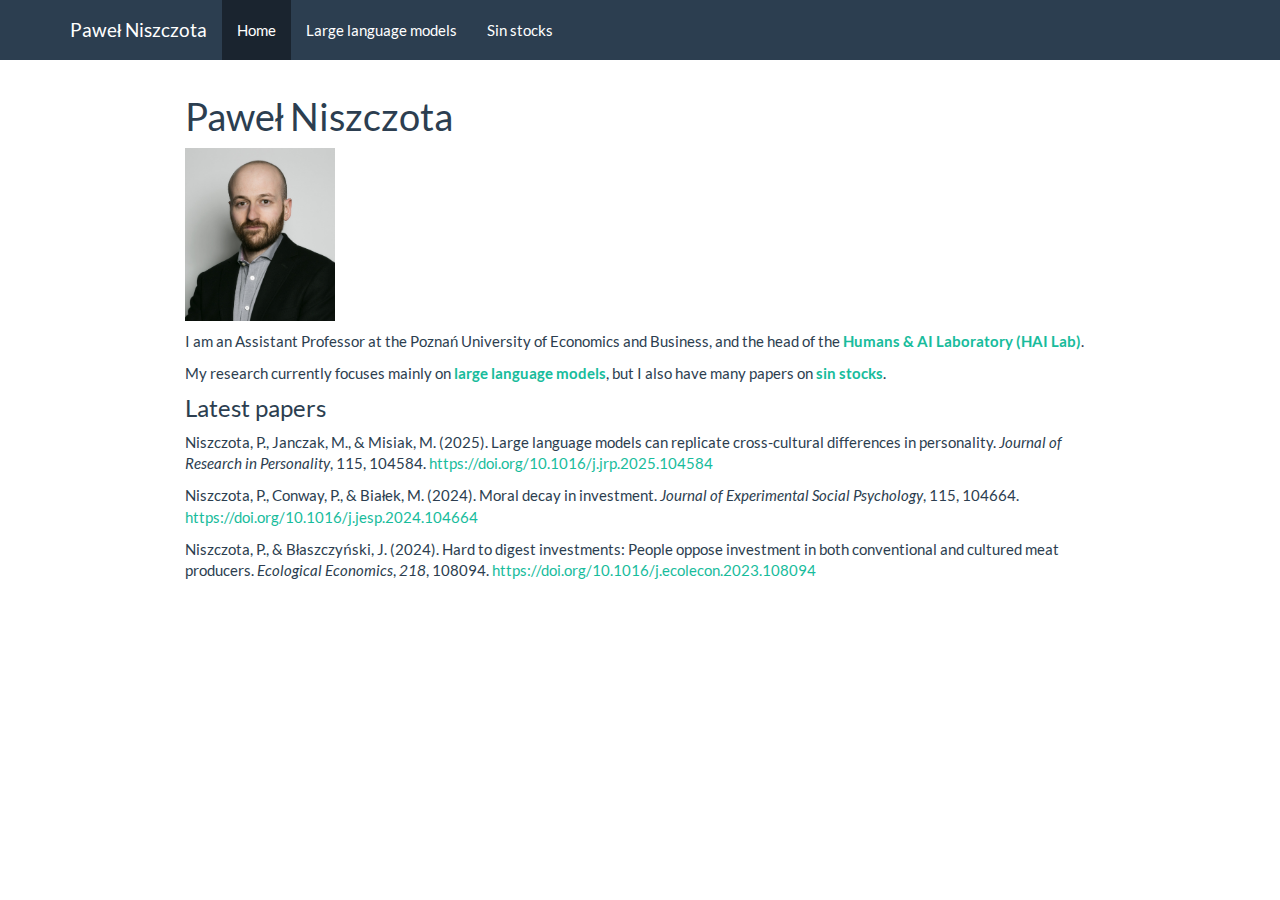
<file: docs/index.html>
<!DOCTYPE html>

<html>

<head>

<meta charset="utf-8" />
<meta name="generator" content="pandoc" />
<meta http-equiv="X-UA-Compatible" content="IE=EDGE" />




<title>Paweł Niszczota</title>

<script src="site_libs/header-attrs-2.29/header-attrs.js"></script>
<script src="site_libs/jquery-3.6.0/jquery-3.6.0.min.js"></script>
<meta name="viewport" content="width=device-width, initial-scale=1" />
<link href="site_libs/bootstrap-3.3.5/css/flatly.min.css" rel="stylesheet" />
<script src="site_libs/bootstrap-3.3.5/js/bootstrap.min.js"></script>
<script src="site_libs/bootstrap-3.3.5/shim/html5shiv.min.js"></script>
<script src="site_libs/bootstrap-3.3.5/shim/respond.min.js"></script>
<style>h1 {font-size: 34px;}
       h1.title {font-size: 38px;}
       h2 {font-size: 30px;}
       h3 {font-size: 24px;}
       h4 {font-size: 18px;}
       h5 {font-size: 16px;}
       h6 {font-size: 12px;}
       code {color: inherit; background-color: rgba(0, 0, 0, 0.04);}
       pre:not([class]) { background-color: white }</style>
<script src="site_libs/navigation-1.1/tabsets.js"></script>
<link href="site_libs/highlightjs-9.12.0/default.css" rel="stylesheet" />
<script src="site_libs/highlightjs-9.12.0/highlight.js"></script>

<style type="text/css">
  code{white-space: pre-wrap;}
  span.smallcaps{font-variant: small-caps;}
  span.underline{text-decoration: underline;}
  div.column{display: inline-block; vertical-align: top; width: 50%;}
  div.hanging-indent{margin-left: 1.5em; text-indent: -1.5em;}
  ul.task-list{list-style: none;}
    </style>

<style type="text/css">code{white-space: pre;}</style>
<script type="text/javascript">
if (window.hljs) {
  hljs.configure({languages: []});
  hljs.initHighlightingOnLoad();
  if (document.readyState && document.readyState === "complete") {
    window.setTimeout(function() { hljs.initHighlighting(); }, 0);
  }
}
</script>









<style type = "text/css">
.main-container {
  max-width: 940px;
  margin-left: auto;
  margin-right: auto;
}
img {
  max-width:100%;
}
.tabbed-pane {
  padding-top: 12px;
}
.html-widget {
  margin-bottom: 20px;
}
button.code-folding-btn:focus {
  outline: none;
}
summary {
  display: list-item;
}
details > summary > p:only-child {
  display: inline;
}
pre code {
  padding: 0;
}
</style>


<style type="text/css">
.dropdown-submenu {
  position: relative;
}
.dropdown-submenu>.dropdown-menu {
  top: 0;
  left: 100%;
  margin-top: -6px;
  margin-left: -1px;
  border-radius: 0 6px 6px 6px;
}
.dropdown-submenu:hover>.dropdown-menu {
  display: block;
}
.dropdown-submenu>a:after {
  display: block;
  content: " ";
  float: right;
  width: 0;
  height: 0;
  border-color: transparent;
  border-style: solid;
  border-width: 5px 0 5px 5px;
  border-left-color: #cccccc;
  margin-top: 5px;
  margin-right: -10px;
}
.dropdown-submenu:hover>a:after {
  border-left-color: #adb5bd;
}
.dropdown-submenu.pull-left {
  float: none;
}
.dropdown-submenu.pull-left>.dropdown-menu {
  left: -100%;
  margin-left: 10px;
  border-radius: 6px 0 6px 6px;
}
</style>

<script type="text/javascript">
// manage active state of menu based on current page
$(document).ready(function () {
  // active menu anchor
  href = window.location.pathname
  href = href.substr(href.lastIndexOf('/') + 1)
  if (href === "")
    href = "index.html";
  var menuAnchor = $('a[href="' + href + '"]');

  // mark the anchor link active (and if it's in a dropdown, also mark that active)
  var dropdown = menuAnchor.closest('li.dropdown');
  if (window.bootstrap) { // Bootstrap 4+
    menuAnchor.addClass('active');
    dropdown.find('> .dropdown-toggle').addClass('active');
  } else { // Bootstrap 3
    menuAnchor.parent().addClass('active');
    dropdown.addClass('active');
  }

  // Navbar adjustments
  var navHeight = $(".navbar").first().height() + 15;
  var style = document.createElement('style');
  var pt = "padding-top: " + navHeight + "px; ";
  var mt = "margin-top: -" + navHeight + "px; ";
  var css = "";
  // offset scroll position for anchor links (for fixed navbar)
  for (var i = 1; i <= 6; i++) {
    css += ".section h" + i + "{ " + pt + mt + "}\n";
  }
  style.innerHTML = "body {" + pt + "padding-bottom: 40px; }\n" + css;
  document.head.appendChild(style);
});
</script>

<!-- tabsets -->

<style type="text/css">
.tabset-dropdown > .nav-tabs {
  display: inline-table;
  max-height: 500px;
  min-height: 44px;
  overflow-y: auto;
  border: 1px solid #ddd;
  border-radius: 4px;
}

.tabset-dropdown > .nav-tabs > li.active:before, .tabset-dropdown > .nav-tabs.nav-tabs-open:before {
  content: "\e259";
  font-family: 'Glyphicons Halflings';
  display: inline-block;
  padding: 10px;
  border-right: 1px solid #ddd;
}

.tabset-dropdown > .nav-tabs.nav-tabs-open > li.active:before {
  content: "\e258";
  font-family: 'Glyphicons Halflings';
  border: none;
}

.tabset-dropdown > .nav-tabs > li.active {
  display: block;
}

.tabset-dropdown > .nav-tabs > li > a,
.tabset-dropdown > .nav-tabs > li > a:focus,
.tabset-dropdown > .nav-tabs > li > a:hover {
  border: none;
  display: inline-block;
  border-radius: 4px;
  background-color: transparent;
}

.tabset-dropdown > .nav-tabs.nav-tabs-open > li {
  display: block;
  float: none;
}

.tabset-dropdown > .nav-tabs > li {
  display: none;
}
</style>

<!-- code folding -->




</head>

<body>


<div class="container-fluid main-container">




<div class="navbar navbar-default  navbar-fixed-top" role="navigation">
  <div class="container">
    <div class="navbar-header">
      <button type="button" class="navbar-toggle collapsed" data-toggle="collapse" data-bs-toggle="collapse" data-target="#navbar" data-bs-target="#navbar">
        <span class="icon-bar"></span>
        <span class="icon-bar"></span>
        <span class="icon-bar"></span>
      </button>
      <a class="navbar-brand" href="index.html">Paweł Niszczota</a>
    </div>
    <div id="navbar" class="navbar-collapse collapse">
      <ul class="nav navbar-nav">
        <li>
  <a href="index.html">Home</a>
</li>
<li>
  <a href="llm.html">Large language models</a>
</li>
<li>
  <a href="sinstocks.html">Sin stocks</a>
</li>
      </ul>
      <ul class="nav navbar-nav navbar-right">
        
      </ul>
    </div><!--/.nav-collapse -->
  </div><!--/.container -->
</div><!--/.navbar -->

<div id="header">



<h1 class="title toc-ignore">Paweł Niszczota</h1>

</div>


<p><img src="images/PN%20UEP-photo.jpg" width="150" /></p>
<p>I am an Assistant Professor at the Poznań University of Economics and
Business, and the head of the <a
href="https://hai.ue.poznan.pl"><strong>Humans &amp; AI Laboratory (HAI
Lab)</strong></a>.</p>
<p>My research currently focuses mainly on <a
href="llm.html"><strong>large language models</strong></a>, but I also
have many papers on <a href="sinstocks"><strong>sin
stocks</strong></a>.</p>
<div id="latest-papers" class="section level3">
<h3>Latest papers</h3>
<p>Niszczota, P., Janczak, M., &amp; Misiak, M. (2025). Large language
models can replicate cross-cultural differences in personality.
<em>Journal of Research in Personality</em>, 115, 104584. <a
href="https://doi.org/10.1016/j.jrp.2025.104584"
class="uri">https://doi.org/10.1016/j.jrp.2025.104584</a></p>
<p>Niszczota, P., Conway, P., &amp; Białek, M. (2024). Moral decay in
investment. <em>Journal of Experimental Social Psychology</em>, 115,
104664. <a href="https://doi.org/10.1016/j.jesp.2024.104664"
class="uri">https://doi.org/10.1016/j.jesp.2024.104664</a></p>
<p>Niszczota, P., &amp; Błaszczyński, J. (2024). Hard to digest
investments: People oppose investment in both conventional and cultured
meat producers. <em>Ecological Economics</em>, <em>218</em>, 108094. <a
href="https://doi.org/10.1016/j.ecolecon.2023.108094"
class="uri">https://doi.org/10.1016/j.ecolecon.2023.108094</a></p>
</div>




</div>

<script>

// add bootstrap table styles to pandoc tables
function bootstrapStylePandocTables() {
  $('tr.odd').parent('tbody').parent('table').addClass('table table-condensed');
}
$(document).ready(function () {
  bootstrapStylePandocTables();
});


</script>

<!-- tabsets -->

<script>
$(document).ready(function () {
  window.buildTabsets("TOC");
});

$(document).ready(function () {
  $('.tabset-dropdown > .nav-tabs > li').click(function () {
    $(this).parent().toggleClass('nav-tabs-open');
  });
});
</script>

<!-- code folding -->


<!-- dynamically load mathjax for compatibility with self-contained -->
<script>
  (function () {
    var script = document.createElement("script");
    script.type = "text/javascript";
    script.src  = "https://mathjax.rstudio.com/latest/MathJax.js?config=TeX-AMS-MML_HTMLorMML";
    document.getElementsByTagName("head")[0].appendChild(script);
  })();
</script>

</body>
</html>
</file>
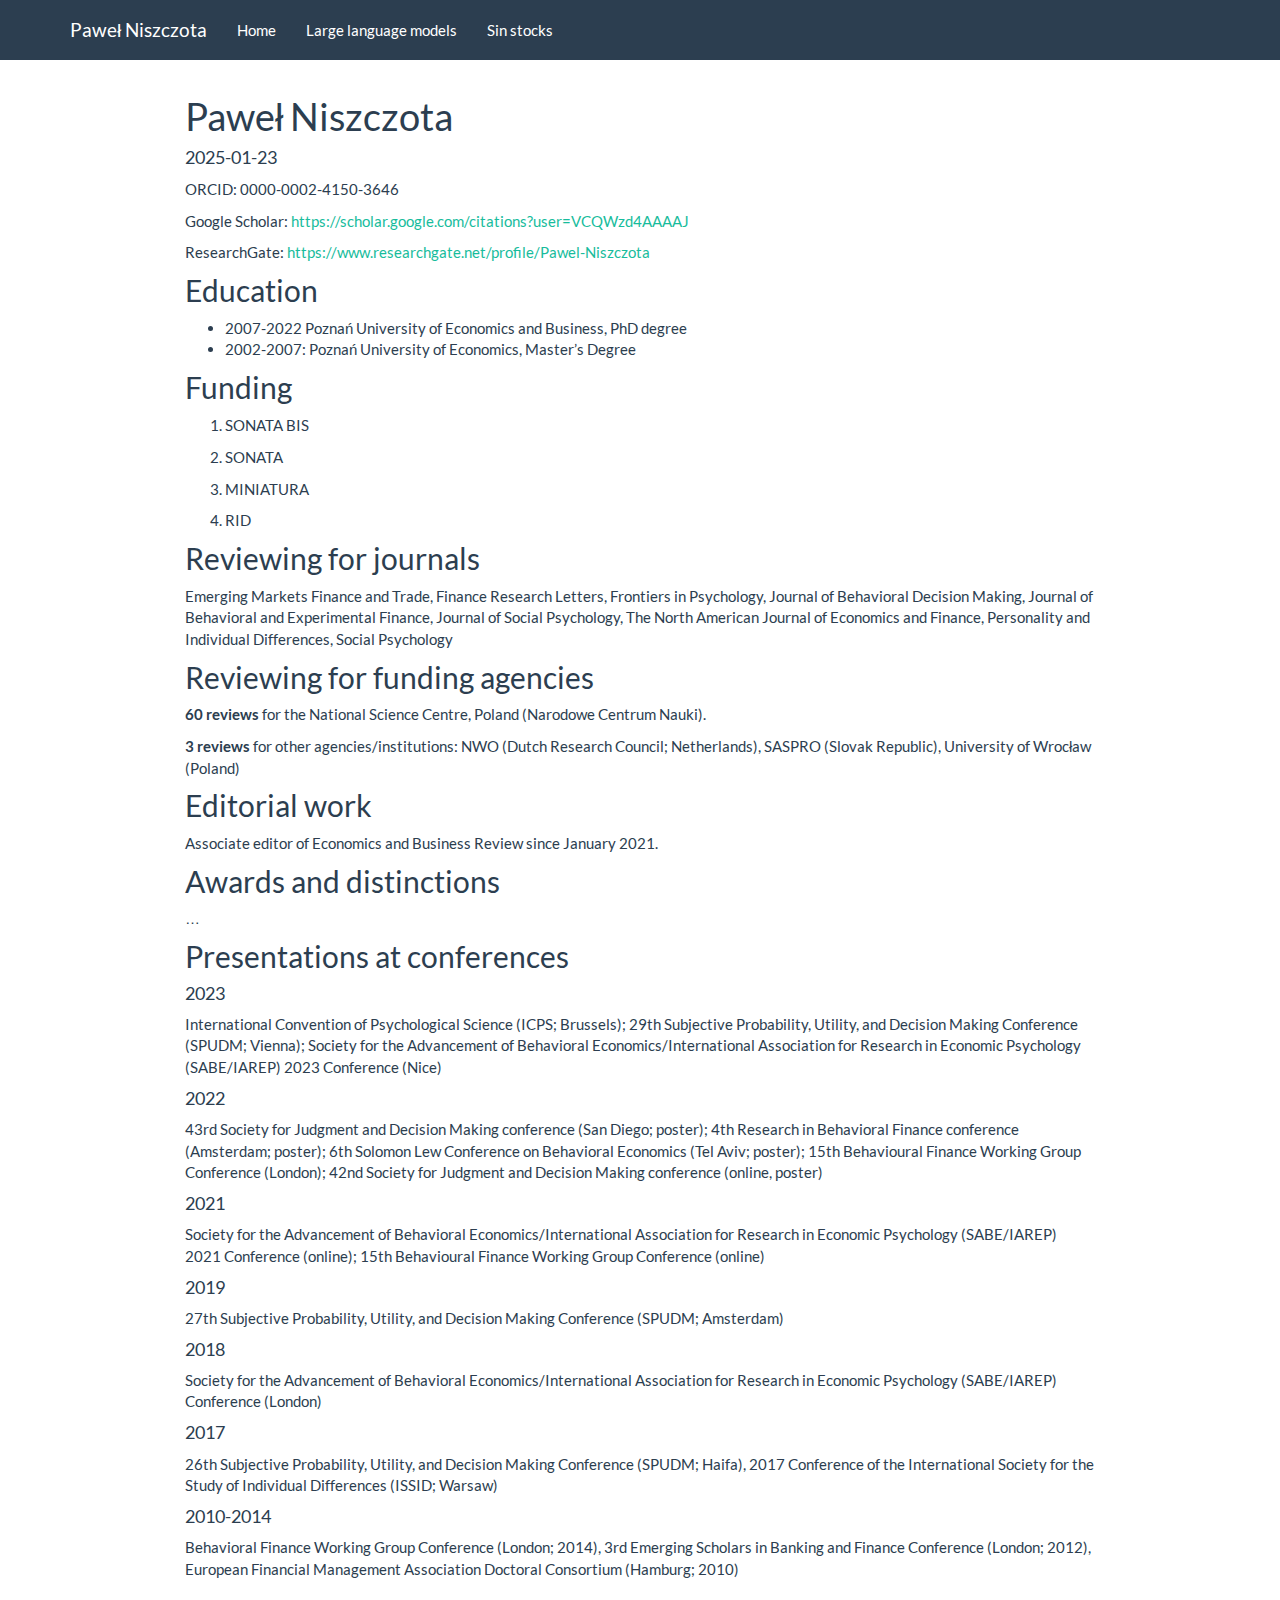
<file: docs/cv.html>
<!DOCTYPE html>

<html>

<head>

<meta charset="utf-8" />
<meta name="generator" content="pandoc" />
<meta http-equiv="X-UA-Compatible" content="IE=EDGE" />



<meta name="date" content="2025-01-23" />

<title>Paweł Niszczota</title>

<script src="site_libs/header-attrs-2.29/header-attrs.js"></script>
<script src="site_libs/jquery-3.6.0/jquery-3.6.0.min.js"></script>
<meta name="viewport" content="width=device-width, initial-scale=1" />
<link href="site_libs/bootstrap-3.3.5/css/flatly.min.css" rel="stylesheet" />
<script src="site_libs/bootstrap-3.3.5/js/bootstrap.min.js"></script>
<script src="site_libs/bootstrap-3.3.5/shim/html5shiv.min.js"></script>
<script src="site_libs/bootstrap-3.3.5/shim/respond.min.js"></script>
<style>h1 {font-size: 34px;}
       h1.title {font-size: 38px;}
       h2 {font-size: 30px;}
       h3 {font-size: 24px;}
       h4 {font-size: 18px;}
       h5 {font-size: 16px;}
       h6 {font-size: 12px;}
       code {color: inherit; background-color: rgba(0, 0, 0, 0.04);}
       pre:not([class]) { background-color: white }</style>
<script src="site_libs/navigation-1.1/tabsets.js"></script>
<link href="site_libs/highlightjs-9.12.0/default.css" rel="stylesheet" />
<script src="site_libs/highlightjs-9.12.0/highlight.js"></script>

<style type="text/css">
  code{white-space: pre-wrap;}
  span.smallcaps{font-variant: small-caps;}
  span.underline{text-decoration: underline;}
  div.column{display: inline-block; vertical-align: top; width: 50%;}
  div.hanging-indent{margin-left: 1.5em; text-indent: -1.5em;}
  ul.task-list{list-style: none;}
    </style>

<style type="text/css">code{white-space: pre;}</style>
<script type="text/javascript">
if (window.hljs) {
  hljs.configure({languages: []});
  hljs.initHighlightingOnLoad();
  if (document.readyState && document.readyState === "complete") {
    window.setTimeout(function() { hljs.initHighlighting(); }, 0);
  }
}
</script>









<style type = "text/css">
.main-container {
  max-width: 940px;
  margin-left: auto;
  margin-right: auto;
}
img {
  max-width:100%;
}
.tabbed-pane {
  padding-top: 12px;
}
.html-widget {
  margin-bottom: 20px;
}
button.code-folding-btn:focus {
  outline: none;
}
summary {
  display: list-item;
}
details > summary > p:only-child {
  display: inline;
}
pre code {
  padding: 0;
}
</style>


<style type="text/css">
.dropdown-submenu {
  position: relative;
}
.dropdown-submenu>.dropdown-menu {
  top: 0;
  left: 100%;
  margin-top: -6px;
  margin-left: -1px;
  border-radius: 0 6px 6px 6px;
}
.dropdown-submenu:hover>.dropdown-menu {
  display: block;
}
.dropdown-submenu>a:after {
  display: block;
  content: " ";
  float: right;
  width: 0;
  height: 0;
  border-color: transparent;
  border-style: solid;
  border-width: 5px 0 5px 5px;
  border-left-color: #cccccc;
  margin-top: 5px;
  margin-right: -10px;
}
.dropdown-submenu:hover>a:after {
  border-left-color: #adb5bd;
}
.dropdown-submenu.pull-left {
  float: none;
}
.dropdown-submenu.pull-left>.dropdown-menu {
  left: -100%;
  margin-left: 10px;
  border-radius: 6px 0 6px 6px;
}
</style>

<script type="text/javascript">
// manage active state of menu based on current page
$(document).ready(function () {
  // active menu anchor
  href = window.location.pathname
  href = href.substr(href.lastIndexOf('/') + 1)
  if (href === "")
    href = "index.html";
  var menuAnchor = $('a[href="' + href + '"]');

  // mark the anchor link active (and if it's in a dropdown, also mark that active)
  var dropdown = menuAnchor.closest('li.dropdown');
  if (window.bootstrap) { // Bootstrap 4+
    menuAnchor.addClass('active');
    dropdown.find('> .dropdown-toggle').addClass('active');
  } else { // Bootstrap 3
    menuAnchor.parent().addClass('active');
    dropdown.addClass('active');
  }

  // Navbar adjustments
  var navHeight = $(".navbar").first().height() + 15;
  var style = document.createElement('style');
  var pt = "padding-top: " + navHeight + "px; ";
  var mt = "margin-top: -" + navHeight + "px; ";
  var css = "";
  // offset scroll position for anchor links (for fixed navbar)
  for (var i = 1; i <= 6; i++) {
    css += ".section h" + i + "{ " + pt + mt + "}\n";
  }
  style.innerHTML = "body {" + pt + "padding-bottom: 40px; }\n" + css;
  document.head.appendChild(style);
});
</script>

<!-- tabsets -->

<style type="text/css">
.tabset-dropdown > .nav-tabs {
  display: inline-table;
  max-height: 500px;
  min-height: 44px;
  overflow-y: auto;
  border: 1px solid #ddd;
  border-radius: 4px;
}

.tabset-dropdown > .nav-tabs > li.active:before, .tabset-dropdown > .nav-tabs.nav-tabs-open:before {
  content: "\e259";
  font-family: 'Glyphicons Halflings';
  display: inline-block;
  padding: 10px;
  border-right: 1px solid #ddd;
}

.tabset-dropdown > .nav-tabs.nav-tabs-open > li.active:before {
  content: "\e258";
  font-family: 'Glyphicons Halflings';
  border: none;
}

.tabset-dropdown > .nav-tabs > li.active {
  display: block;
}

.tabset-dropdown > .nav-tabs > li > a,
.tabset-dropdown > .nav-tabs > li > a:focus,
.tabset-dropdown > .nav-tabs > li > a:hover {
  border: none;
  display: inline-block;
  border-radius: 4px;
  background-color: transparent;
}

.tabset-dropdown > .nav-tabs.nav-tabs-open > li {
  display: block;
  float: none;
}

.tabset-dropdown > .nav-tabs > li {
  display: none;
}
</style>

<!-- code folding -->




</head>

<body>


<div class="container-fluid main-container">




<div class="navbar navbar-default  navbar-fixed-top" role="navigation">
  <div class="container">
    <div class="navbar-header">
      <button type="button" class="navbar-toggle collapsed" data-toggle="collapse" data-bs-toggle="collapse" data-target="#navbar" data-bs-target="#navbar">
        <span class="icon-bar"></span>
        <span class="icon-bar"></span>
        <span class="icon-bar"></span>
      </button>
      <a class="navbar-brand" href="index.html">Paweł Niszczota</a>
    </div>
    <div id="navbar" class="navbar-collapse collapse">
      <ul class="nav navbar-nav">
        <li>
  <a href="index.html">Home</a>
</li>
<li>
  <a href="llm.html">Large language models</a>
</li>
<li>
  <a href="sinstocks.html">Sin stocks</a>
</li>
      </ul>
      <ul class="nav navbar-nav navbar-right">
        
      </ul>
    </div><!--/.nav-collapse -->
  </div><!--/.container -->
</div><!--/.navbar -->

<div id="header">



<h1 class="title toc-ignore">Paweł Niszczota</h1>
<h4 class="date">2025-01-23</h4>

</div>


<p>ORCID: 0000-0002-4150-3646</p>
<p>Google Scholar: <a
href="https://scholar.google.com/citations?user=VCQWzd4AAAAJ"
class="uri">https://scholar.google.com/citations?user=VCQWzd4AAAAJ</a></p>
<p>ResearchGate: <a
href="https://www.researchgate.net/profile/Pawel-Niszczota"
class="uri">https://www.researchgate.net/profile/Pawel-Niszczota</a></p>
<div id="education" class="section level2">
<h2>Education</h2>
<ul>
<li>2007-2022 Poznań University of Economics and Business, PhD
degree</li>
<li>2002-2007: Poznań University of Economics, Master’s Degree</li>
</ul>
</div>
<div id="funding" class="section level2">
<h2>Funding</h2>
<ol style="list-style-type: decimal">
<li><p>SONATA BIS</p></li>
<li><p>SONATA</p></li>
<li><p>MINIATURA</p></li>
<li><p>RID</p></li>
</ol>
</div>
<div id="reviewing-for-journals" class="section level2">
<h2>Reviewing for journals</h2>
<p>Emerging Markets Finance and Trade, Finance Research Letters,
Frontiers in Psychology, Journal of Behavioral Decision Making, Journal
of Behavioral and Experimental Finance, Journal of Social Psychology,
The North American Journal of Economics and Finance, Personality and
Individual Differences, Social Psychology</p>
</div>
<div id="reviewing-for-funding-agencies" class="section level2">
<h2>Reviewing for funding agencies</h2>
<p><strong>60 reviews</strong> for the National Science Centre, Poland
(Narodowe Centrum Nauki).</p>
<p><strong>3 reviews</strong> for other agencies/institutions: NWO
(Dutch Research Council; Netherlands), SASPRO (Slovak Republic),
University of Wrocław (Poland)</p>
</div>
<div id="editorial-work" class="section level2">
<h2>Editorial work</h2>
<p>Associate editor of Economics and Business Review since January
2021.</p>
</div>
<div id="awards-and-distinctions" class="section level2">
<h2>Awards and distinctions</h2>
<p>…</p>
</div>
<div id="presentations-at-conferences" class="section level2">
<h2>Presentations at conferences</h2>
<div id="section" class="section level4">
<h4>2023</h4>
<p>International Convention of Psychological Science (ICPS; Brussels);
29th Subjective Probability, Utility, and Decision Making Conference
(SPUDM; Vienna); Society for the Advancement of Behavioral
Economics/International Association for Research in Economic Psychology
(SABE/IAREP) 2023 Conference (Nice)</p>
</div>
<div id="section-1" class="section level4">
<h4>2022</h4>
<p>43rd Society for Judgment and Decision Making conference (San Diego;
poster); 4th Research in Behavioral Finance conference (Amsterdam;
poster); 6th Solomon Lew Conference on Behavioral Economics (Tel Aviv;
poster); 15th Behavioural Finance Working Group Conference (London);
42nd Society for Judgment and Decision Making conference (online,
poster)</p>
</div>
<div id="section-2" class="section level4">
<h4>2021</h4>
<p>Society for the Advancement of Behavioral Economics/International
Association for Research in Economic Psychology (SABE/IAREP) 2021
Conference (online); 15th Behavioural Finance Working Group Conference
(online)</p>
</div>
<div id="section-3" class="section level4">
<h4>2019</h4>
<p>27th Subjective Probability, Utility, and Decision Making Conference
(SPUDM; Amsterdam)</p>
</div>
<div id="section-4" class="section level4">
<h4>2018</h4>
<p>Society for the Advancement of Behavioral Economics/International
Association for Research in Economic Psychology (SABE/IAREP) Conference
(London)</p>
</div>
<div id="section-5" class="section level4">
<h4>2017</h4>
<p>26th Subjective Probability, Utility, and Decision Making Conference
(SPUDM; Haifa), 2017 Conference of the International Society for the
Study of Individual Differences (ISSID; Warsaw)</p>
</div>
<div id="section-6" class="section level4">
<h4>2010-2014</h4>
<p>Behavioral Finance Working Group Conference (London; 2014), 3rd
Emerging Scholars in Banking and Finance Conference (London; 2012),
European Financial Management Association Doctoral Consortium (Hamburg;
2010)</p>
</div>
</div>




</div>

<script>

// add bootstrap table styles to pandoc tables
function bootstrapStylePandocTables() {
  $('tr.odd').parent('tbody').parent('table').addClass('table table-condensed');
}
$(document).ready(function () {
  bootstrapStylePandocTables();
});


</script>

<!-- tabsets -->

<script>
$(document).ready(function () {
  window.buildTabsets("TOC");
});

$(document).ready(function () {
  $('.tabset-dropdown > .nav-tabs > li').click(function () {
    $(this).parent().toggleClass('nav-tabs-open');
  });
});
</script>

<!-- code folding -->


<!-- dynamically load mathjax for compatibility with self-contained -->
<script>
  (function () {
    var script = document.createElement("script");
    script.type = "text/javascript";
    script.src  = "https://mathjax.rstudio.com/latest/MathJax.js?config=TeX-AMS-MML_HTMLorMML";
    document.getElementsByTagName("head")[0].appendChild(script);
  })();
</script>

</body>
</html>
</file>
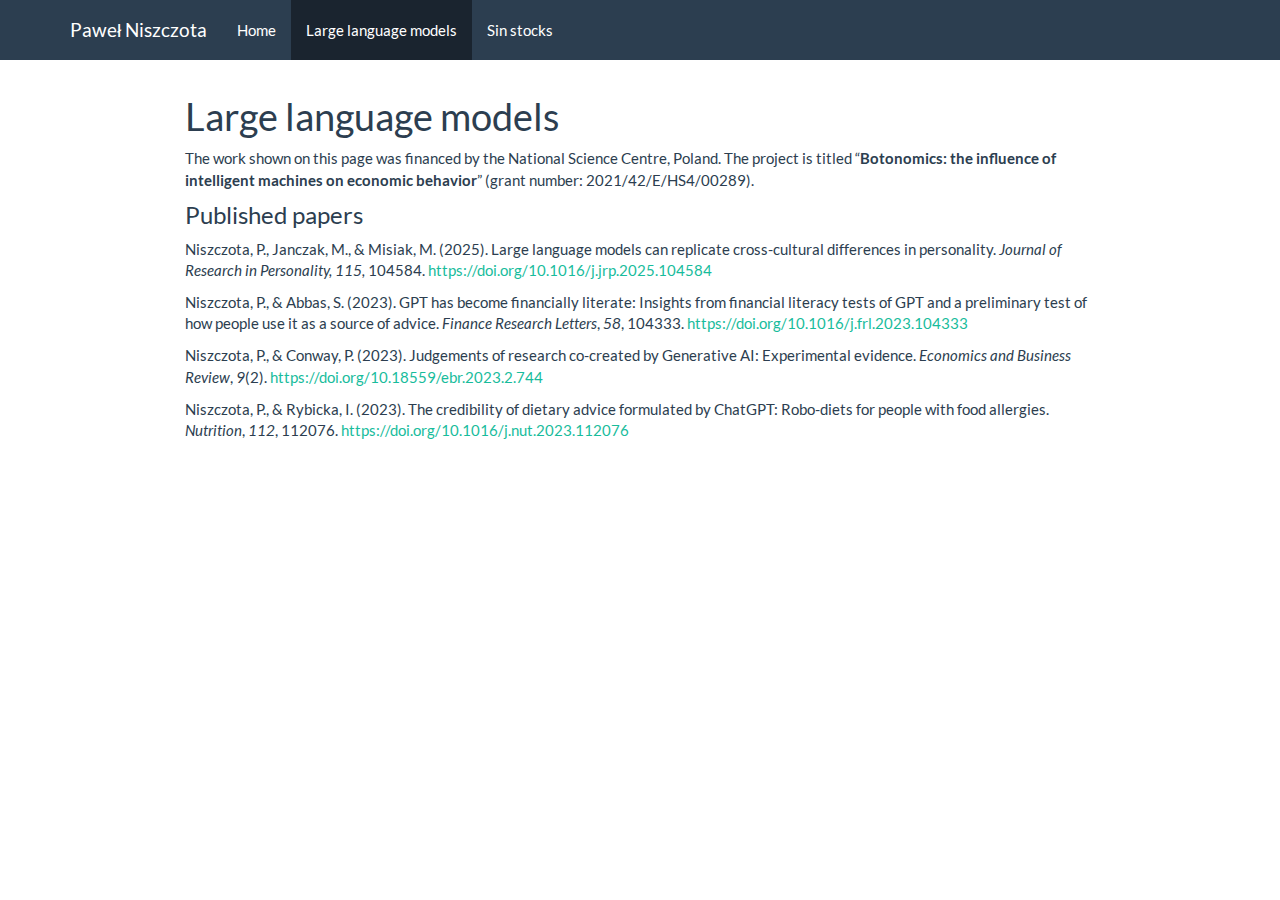
<file: docs/llm.html>
<!DOCTYPE html>

<html>

<head>

<meta charset="utf-8" />
<meta name="generator" content="pandoc" />
<meta http-equiv="X-UA-Compatible" content="IE=EDGE" />




<title>Large language models</title>

<script src="site_libs/header-attrs-2.29/header-attrs.js"></script>
<script src="site_libs/jquery-3.6.0/jquery-3.6.0.min.js"></script>
<meta name="viewport" content="width=device-width, initial-scale=1" />
<link href="site_libs/bootstrap-3.3.5/css/flatly.min.css" rel="stylesheet" />
<script src="site_libs/bootstrap-3.3.5/js/bootstrap.min.js"></script>
<script src="site_libs/bootstrap-3.3.5/shim/html5shiv.min.js"></script>
<script src="site_libs/bootstrap-3.3.5/shim/respond.min.js"></script>
<style>h1 {font-size: 34px;}
       h1.title {font-size: 38px;}
       h2 {font-size: 30px;}
       h3 {font-size: 24px;}
       h4 {font-size: 18px;}
       h5 {font-size: 16px;}
       h6 {font-size: 12px;}
       code {color: inherit; background-color: rgba(0, 0, 0, 0.04);}
       pre:not([class]) { background-color: white }</style>
<script src="site_libs/navigation-1.1/tabsets.js"></script>
<link href="site_libs/highlightjs-9.12.0/default.css" rel="stylesheet" />
<script src="site_libs/highlightjs-9.12.0/highlight.js"></script>

<style type="text/css">
  code{white-space: pre-wrap;}
  span.smallcaps{font-variant: small-caps;}
  span.underline{text-decoration: underline;}
  div.column{display: inline-block; vertical-align: top; width: 50%;}
  div.hanging-indent{margin-left: 1.5em; text-indent: -1.5em;}
  ul.task-list{list-style: none;}
    </style>

<style type="text/css">code{white-space: pre;}</style>
<script type="text/javascript">
if (window.hljs) {
  hljs.configure({languages: []});
  hljs.initHighlightingOnLoad();
  if (document.readyState && document.readyState === "complete") {
    window.setTimeout(function() { hljs.initHighlighting(); }, 0);
  }
}
</script>









<style type = "text/css">
.main-container {
  max-width: 940px;
  margin-left: auto;
  margin-right: auto;
}
img {
  max-width:100%;
}
.tabbed-pane {
  padding-top: 12px;
}
.html-widget {
  margin-bottom: 20px;
}
button.code-folding-btn:focus {
  outline: none;
}
summary {
  display: list-item;
}
details > summary > p:only-child {
  display: inline;
}
pre code {
  padding: 0;
}
</style>


<style type="text/css">
.dropdown-submenu {
  position: relative;
}
.dropdown-submenu>.dropdown-menu {
  top: 0;
  left: 100%;
  margin-top: -6px;
  margin-left: -1px;
  border-radius: 0 6px 6px 6px;
}
.dropdown-submenu:hover>.dropdown-menu {
  display: block;
}
.dropdown-submenu>a:after {
  display: block;
  content: " ";
  float: right;
  width: 0;
  height: 0;
  border-color: transparent;
  border-style: solid;
  border-width: 5px 0 5px 5px;
  border-left-color: #cccccc;
  margin-top: 5px;
  margin-right: -10px;
}
.dropdown-submenu:hover>a:after {
  border-left-color: #adb5bd;
}
.dropdown-submenu.pull-left {
  float: none;
}
.dropdown-submenu.pull-left>.dropdown-menu {
  left: -100%;
  margin-left: 10px;
  border-radius: 6px 0 6px 6px;
}
</style>

<script type="text/javascript">
// manage active state of menu based on current page
$(document).ready(function () {
  // active menu anchor
  href = window.location.pathname
  href = href.substr(href.lastIndexOf('/') + 1)
  if (href === "")
    href = "index.html";
  var menuAnchor = $('a[href="' + href + '"]');

  // mark the anchor link active (and if it's in a dropdown, also mark that active)
  var dropdown = menuAnchor.closest('li.dropdown');
  if (window.bootstrap) { // Bootstrap 4+
    menuAnchor.addClass('active');
    dropdown.find('> .dropdown-toggle').addClass('active');
  } else { // Bootstrap 3
    menuAnchor.parent().addClass('active');
    dropdown.addClass('active');
  }

  // Navbar adjustments
  var navHeight = $(".navbar").first().height() + 15;
  var style = document.createElement('style');
  var pt = "padding-top: " + navHeight + "px; ";
  var mt = "margin-top: -" + navHeight + "px; ";
  var css = "";
  // offset scroll position for anchor links (for fixed navbar)
  for (var i = 1; i <= 6; i++) {
    css += ".section h" + i + "{ " + pt + mt + "}\n";
  }
  style.innerHTML = "body {" + pt + "padding-bottom: 40px; }\n" + css;
  document.head.appendChild(style);
});
</script>

<!-- tabsets -->

<style type="text/css">
.tabset-dropdown > .nav-tabs {
  display: inline-table;
  max-height: 500px;
  min-height: 44px;
  overflow-y: auto;
  border: 1px solid #ddd;
  border-radius: 4px;
}

.tabset-dropdown > .nav-tabs > li.active:before, .tabset-dropdown > .nav-tabs.nav-tabs-open:before {
  content: "\e259";
  font-family: 'Glyphicons Halflings';
  display: inline-block;
  padding: 10px;
  border-right: 1px solid #ddd;
}

.tabset-dropdown > .nav-tabs.nav-tabs-open > li.active:before {
  content: "\e258";
  font-family: 'Glyphicons Halflings';
  border: none;
}

.tabset-dropdown > .nav-tabs > li.active {
  display: block;
}

.tabset-dropdown > .nav-tabs > li > a,
.tabset-dropdown > .nav-tabs > li > a:focus,
.tabset-dropdown > .nav-tabs > li > a:hover {
  border: none;
  display: inline-block;
  border-radius: 4px;
  background-color: transparent;
}

.tabset-dropdown > .nav-tabs.nav-tabs-open > li {
  display: block;
  float: none;
}

.tabset-dropdown > .nav-tabs > li {
  display: none;
}
</style>

<!-- code folding -->




</head>

<body>


<div class="container-fluid main-container">




<div class="navbar navbar-default  navbar-fixed-top" role="navigation">
  <div class="container">
    <div class="navbar-header">
      <button type="button" class="navbar-toggle collapsed" data-toggle="collapse" data-bs-toggle="collapse" data-target="#navbar" data-bs-target="#navbar">
        <span class="icon-bar"></span>
        <span class="icon-bar"></span>
        <span class="icon-bar"></span>
      </button>
      <a class="navbar-brand" href="index.html">Paweł Niszczota</a>
    </div>
    <div id="navbar" class="navbar-collapse collapse">
      <ul class="nav navbar-nav">
        <li>
  <a href="index.html">Home</a>
</li>
<li>
  <a href="llm.html">Large language models</a>
</li>
<li>
  <a href="sinstocks.html">Sin stocks</a>
</li>
      </ul>
      <ul class="nav navbar-nav navbar-right">
        
      </ul>
    </div><!--/.nav-collapse -->
  </div><!--/.container -->
</div><!--/.navbar -->

<div id="header">



<h1 class="title toc-ignore">Large language models</h1>

</div>


<p>The work shown on this page was financed by the National Science
Centre, Poland. The project is titled “<strong>Botonomics: the influence
of intelligent machines on economic behavior</strong>” (grant number:
2021/42/E/HS4/00289).</p>
<div id="published-papers" class="section level3">
<h3>Published papers</h3>
<p>Niszczota, P., Janczak, M., &amp; Misiak, M. (2025). Large language
models can replicate cross-cultural differences in personality.
<em>Journal of Research in Personality, 115,</em> 104584. <a
href="https://doi.org/10.1016/j.jrp.2025.104584"
class="uri">https://doi.org/10.1016/j.jrp.2025.104584</a></p>
<p>Niszczota, P., &amp; Abbas, S. (2023). GPT has become financially
literate: Insights from financial literacy tests of GPT and a
preliminary test of how people use it as a source of advice. <em>Finance
Research Letters</em>, <em>58</em>, 104333. <a
href="https://doi.org/10.1016/j.frl.2023.104333"
class="uri">https://doi.org/10.1016/j.frl.2023.104333</a></p>
<p>Niszczota, P., &amp; Conway, P. (2023). Judgements of research
co-created by Generative AI: Experimental evidence. <em>Economics and
Business Review</em>, <em>9</em>(2). <a
href="https://doi.org/10.18559/ebr.2023.2.744"
class="uri">https://doi.org/10.18559/ebr.2023.2.744</a></p>
<p>Niszczota, P., &amp; Rybicka, I. (2023). The credibility of dietary
advice formulated by ChatGPT: Robo-diets for people with food allergies.
<em>Nutrition</em>, <em>112</em>, 112076. <a
href="https://doi.org/10.1016/j.nut.2023.112076"
class="uri">https://doi.org/10.1016/j.nut.2023.112076</a></p>
</div>




</div>

<script>

// add bootstrap table styles to pandoc tables
function bootstrapStylePandocTables() {
  $('tr.odd').parent('tbody').parent('table').addClass('table table-condensed');
}
$(document).ready(function () {
  bootstrapStylePandocTables();
});


</script>

<!-- tabsets -->

<script>
$(document).ready(function () {
  window.buildTabsets("TOC");
});

$(document).ready(function () {
  $('.tabset-dropdown > .nav-tabs > li').click(function () {
    $(this).parent().toggleClass('nav-tabs-open');
  });
});
</script>

<!-- code folding -->


<!-- dynamically load mathjax for compatibility with self-contained -->
<script>
  (function () {
    var script = document.createElement("script");
    script.type = "text/javascript";
    script.src  = "https://mathjax.rstudio.com/latest/MathJax.js?config=TeX-AMS-MML_HTMLorMML";
    document.getElementsByTagName("head")[0].appendChild(script);
  })();
</script>

</body>
</html>
</file>
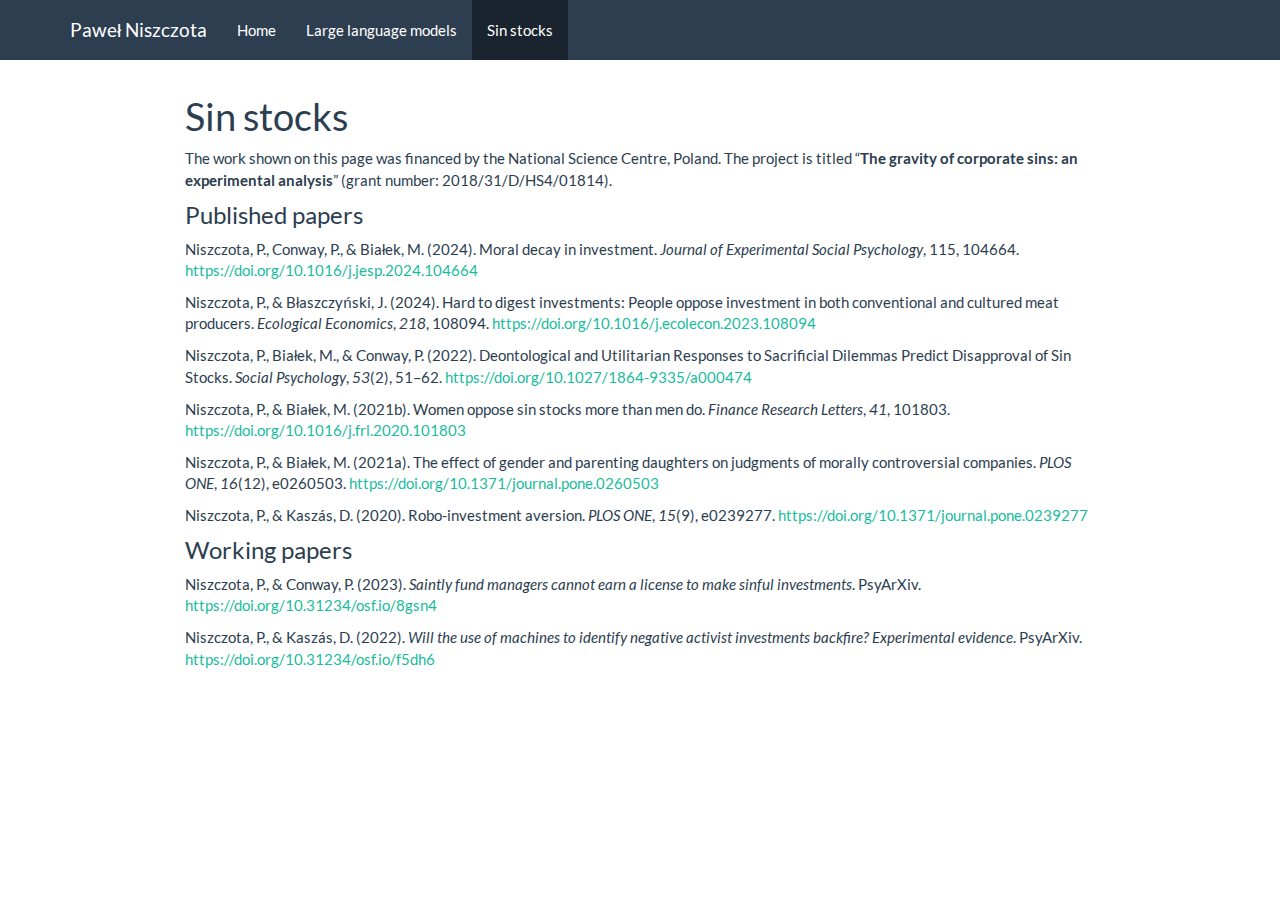
<file: docs/sinstocks.html>
<!DOCTYPE html>

<html>

<head>

<meta charset="utf-8" />
<meta name="generator" content="pandoc" />
<meta http-equiv="X-UA-Compatible" content="IE=EDGE" />




<title>Sin stocks</title>

<script src="site_libs/header-attrs-2.29/header-attrs.js"></script>
<script src="site_libs/jquery-3.6.0/jquery-3.6.0.min.js"></script>
<meta name="viewport" content="width=device-width, initial-scale=1" />
<link href="site_libs/bootstrap-3.3.5/css/flatly.min.css" rel="stylesheet" />
<script src="site_libs/bootstrap-3.3.5/js/bootstrap.min.js"></script>
<script src="site_libs/bootstrap-3.3.5/shim/html5shiv.min.js"></script>
<script src="site_libs/bootstrap-3.3.5/shim/respond.min.js"></script>
<style>h1 {font-size: 34px;}
       h1.title {font-size: 38px;}
       h2 {font-size: 30px;}
       h3 {font-size: 24px;}
       h4 {font-size: 18px;}
       h5 {font-size: 16px;}
       h6 {font-size: 12px;}
       code {color: inherit; background-color: rgba(0, 0, 0, 0.04);}
       pre:not([class]) { background-color: white }</style>
<script src="site_libs/navigation-1.1/tabsets.js"></script>
<link href="site_libs/highlightjs-9.12.0/default.css" rel="stylesheet" />
<script src="site_libs/highlightjs-9.12.0/highlight.js"></script>

<style type="text/css">
  code{white-space: pre-wrap;}
  span.smallcaps{font-variant: small-caps;}
  span.underline{text-decoration: underline;}
  div.column{display: inline-block; vertical-align: top; width: 50%;}
  div.hanging-indent{margin-left: 1.5em; text-indent: -1.5em;}
  ul.task-list{list-style: none;}
    </style>

<style type="text/css">code{white-space: pre;}</style>
<script type="text/javascript">
if (window.hljs) {
  hljs.configure({languages: []});
  hljs.initHighlightingOnLoad();
  if (document.readyState && document.readyState === "complete") {
    window.setTimeout(function() { hljs.initHighlighting(); }, 0);
  }
}
</script>









<style type = "text/css">
.main-container {
  max-width: 940px;
  margin-left: auto;
  margin-right: auto;
}
img {
  max-width:100%;
}
.tabbed-pane {
  padding-top: 12px;
}
.html-widget {
  margin-bottom: 20px;
}
button.code-folding-btn:focus {
  outline: none;
}
summary {
  display: list-item;
}
details > summary > p:only-child {
  display: inline;
}
pre code {
  padding: 0;
}
</style>


<style type="text/css">
.dropdown-submenu {
  position: relative;
}
.dropdown-submenu>.dropdown-menu {
  top: 0;
  left: 100%;
  margin-top: -6px;
  margin-left: -1px;
  border-radius: 0 6px 6px 6px;
}
.dropdown-submenu:hover>.dropdown-menu {
  display: block;
}
.dropdown-submenu>a:after {
  display: block;
  content: " ";
  float: right;
  width: 0;
  height: 0;
  border-color: transparent;
  border-style: solid;
  border-width: 5px 0 5px 5px;
  border-left-color: #cccccc;
  margin-top: 5px;
  margin-right: -10px;
}
.dropdown-submenu:hover>a:after {
  border-left-color: #adb5bd;
}
.dropdown-submenu.pull-left {
  float: none;
}
.dropdown-submenu.pull-left>.dropdown-menu {
  left: -100%;
  margin-left: 10px;
  border-radius: 6px 0 6px 6px;
}
</style>

<script type="text/javascript">
// manage active state of menu based on current page
$(document).ready(function () {
  // active menu anchor
  href = window.location.pathname
  href = href.substr(href.lastIndexOf('/') + 1)
  if (href === "")
    href = "index.html";
  var menuAnchor = $('a[href="' + href + '"]');

  // mark the anchor link active (and if it's in a dropdown, also mark that active)
  var dropdown = menuAnchor.closest('li.dropdown');
  if (window.bootstrap) { // Bootstrap 4+
    menuAnchor.addClass('active');
    dropdown.find('> .dropdown-toggle').addClass('active');
  } else { // Bootstrap 3
    menuAnchor.parent().addClass('active');
    dropdown.addClass('active');
  }

  // Navbar adjustments
  var navHeight = $(".navbar").first().height() + 15;
  var style = document.createElement('style');
  var pt = "padding-top: " + navHeight + "px; ";
  var mt = "margin-top: -" + navHeight + "px; ";
  var css = "";
  // offset scroll position for anchor links (for fixed navbar)
  for (var i = 1; i <= 6; i++) {
    css += ".section h" + i + "{ " + pt + mt + "}\n";
  }
  style.innerHTML = "body {" + pt + "padding-bottom: 40px; }\n" + css;
  document.head.appendChild(style);
});
</script>

<!-- tabsets -->

<style type="text/css">
.tabset-dropdown > .nav-tabs {
  display: inline-table;
  max-height: 500px;
  min-height: 44px;
  overflow-y: auto;
  border: 1px solid #ddd;
  border-radius: 4px;
}

.tabset-dropdown > .nav-tabs > li.active:before, .tabset-dropdown > .nav-tabs.nav-tabs-open:before {
  content: "\e259";
  font-family: 'Glyphicons Halflings';
  display: inline-block;
  padding: 10px;
  border-right: 1px solid #ddd;
}

.tabset-dropdown > .nav-tabs.nav-tabs-open > li.active:before {
  content: "\e258";
  font-family: 'Glyphicons Halflings';
  border: none;
}

.tabset-dropdown > .nav-tabs > li.active {
  display: block;
}

.tabset-dropdown > .nav-tabs > li > a,
.tabset-dropdown > .nav-tabs > li > a:focus,
.tabset-dropdown > .nav-tabs > li > a:hover {
  border: none;
  display: inline-block;
  border-radius: 4px;
  background-color: transparent;
}

.tabset-dropdown > .nav-tabs.nav-tabs-open > li {
  display: block;
  float: none;
}

.tabset-dropdown > .nav-tabs > li {
  display: none;
}
</style>

<!-- code folding -->




</head>

<body>


<div class="container-fluid main-container">




<div class="navbar navbar-default  navbar-fixed-top" role="navigation">
  <div class="container">
    <div class="navbar-header">
      <button type="button" class="navbar-toggle collapsed" data-toggle="collapse" data-bs-toggle="collapse" data-target="#navbar" data-bs-target="#navbar">
        <span class="icon-bar"></span>
        <span class="icon-bar"></span>
        <span class="icon-bar"></span>
      </button>
      <a class="navbar-brand" href="index.html">Paweł Niszczota</a>
    </div>
    <div id="navbar" class="navbar-collapse collapse">
      <ul class="nav navbar-nav">
        <li>
  <a href="index.html">Home</a>
</li>
<li>
  <a href="llm.html">Large language models</a>
</li>
<li>
  <a href="sinstocks.html">Sin stocks</a>
</li>
      </ul>
      <ul class="nav navbar-nav navbar-right">
        
      </ul>
    </div><!--/.nav-collapse -->
  </div><!--/.container -->
</div><!--/.navbar -->

<div id="header">



<h1 class="title toc-ignore">Sin stocks</h1>

</div>


<p>The work shown on this page was financed by the National Science
Centre, Poland. The project is titled “<strong>The gravity of corporate
sins: an experimental analysis</strong>” (grant number:
2018/31/D/HS4/01814).</p>
<div id="published-papers" class="section level3">
<h3>Published papers</h3>
<p>Niszczota, P., Conway, P., &amp; Białek, M. (2024). Moral decay in
investment. <em>Journal of Experimental Social Psychology</em>, 115,
104664. <a href="https://doi.org/10.1016/j.jesp.2024.104664"
class="uri">https://doi.org/10.1016/j.jesp.2024.104664</a></p>
<p>Niszczota, P., &amp; Błaszczyński, J. (2024). Hard to digest
investments: People oppose investment in both conventional and cultured
meat producers. <em>Ecological Economics</em>, <em>218</em>, 108094. <a
href="https://doi.org/10.1016/j.ecolecon.2023.108094"
class="uri">https://doi.org/10.1016/j.ecolecon.2023.108094</a></p>
<p>Niszczota, P., Białek, M., &amp; Conway, P. (2022). Deontological and
Utilitarian Responses to Sacrificial Dilemmas Predict Disapproval of Sin
Stocks. <em>Social Psychology</em>, <em>53</em>(2), 51–62. <a
href="https://doi.org/10.1027/1864-9335/a000474"
class="uri">https://doi.org/10.1027/1864-9335/a000474</a></p>
<p>Niszczota, P., &amp; Białek, M. (2021b). Women oppose sin stocks more
than men do. <em>Finance Research Letters</em>, <em>41</em>, 101803. <a
href="https://doi.org/10.1016/j.frl.2020.101803"
class="uri">https://doi.org/10.1016/j.frl.2020.101803</a></p>
<p>Niszczota, P., &amp; Białek, M. (2021a). The effect of gender and
parenting daughters on judgments of morally controversial companies.
<em>PLOS ONE</em>, <em>16</em>(12), e0260503. <a
href="https://doi.org/10.1371/journal.pone.0260503"
class="uri">https://doi.org/10.1371/journal.pone.0260503</a></p>
<p>Niszczota, P., &amp; Kaszás, D. (2020). Robo-investment aversion.
<em>PLOS ONE</em>, <em>15</em>(9), e0239277. <a
href="https://doi.org/10.1371/journal.pone.0239277"
class="uri">https://doi.org/10.1371/journal.pone.0239277</a></p>
</div>
<div id="working-papers" class="section level3">
<h3>Working papers</h3>
<p>Niszczota, P., &amp; Conway, P. (2023). <em>Saintly fund managers
cannot earn a license to make sinful investments</em>. PsyArXiv. <a
href="https://doi.org/10.31234/osf.io/8gsn4"
class="uri">https://doi.org/10.31234/osf.io/8gsn4</a></p>
<p>Niszczota, P., &amp; Kaszás, D. (2022). <em>Will the use of machines
to identify negative activist investments backfire? Experimental
evidence</em>. PsyArXiv. <a href="https://doi.org/10.31234/osf.io/f5dh6"
class="uri">https://doi.org/10.31234/osf.io/f5dh6</a></p>
</div>




</div>

<script>

// add bootstrap table styles to pandoc tables
function bootstrapStylePandocTables() {
  $('tr.odd').parent('tbody').parent('table').addClass('table table-condensed');
}
$(document).ready(function () {
  bootstrapStylePandocTables();
});


</script>

<!-- tabsets -->

<script>
$(document).ready(function () {
  window.buildTabsets("TOC");
});

$(document).ready(function () {
  $('.tabset-dropdown > .nav-tabs > li').click(function () {
    $(this).parent().toggleClass('nav-tabs-open');
  });
});
</script>

<!-- code folding -->


<!-- dynamically load mathjax for compatibility with self-contained -->
<script>
  (function () {
    var script = document.createElement("script");
    script.type = "text/javascript";
    script.src  = "https://mathjax.rstudio.com/latest/MathJax.js?config=TeX-AMS-MML_HTMLorMML";
    document.getElementsByTagName("head")[0].appendChild(script);
  })();
</script>

</body>
</html>
</file>
<file: docs/site_libs/highlightjs-9.12.0/default.css>
.hljs-literal {
  color: #990073;
}

.hljs-number {
  color: #099;
}

.hljs-comment {
  color: #998;
  font-style: italic;
}

.hljs-keyword {
  color: #900;
  font-weight: bold;
}

.hljs-string {
  color: #d14;
}
</file>
<file: docs/site_libs/bootstrap-3.3.5/css/flatly.min.css>
@font-face {
  font-family: 'Lato';
  font-style: normal;
  font-weight: 400;
  src: url(fonts/Lato.ttf) format('truetype');
}
@font-face {
  font-family: 'Lato';
  font-style: normal;
  font-weight: 700;
  src: url(fonts/LatoBold.ttf) format('truetype');
}
@font-face {
  font-family: 'Lato';
  font-style: italic;
  font-weight: 400;
  src: url(fonts/LatoItalic.ttf) format('truetype');
}

/*!
 * bootswatch v3.3.6
 * Homepage: http://bootswatch.com
 * Copyright 2012-2015 Thomas Park
 * Licensed under MIT
 * Based on Bootstrap
*//*!
 * Bootstrap v3.3.6 (http://getbootstrap.com)
 * Copyright 2011-2015 Twitter, Inc.
 * Licensed under MIT (https://github.com/twbs/bootstrap/blob/master/LICENSE)
 *//*! normalize.css v3.0.3 | MIT License | github.com/necolas/normalize.css */html{font-family:sans-serif;-ms-text-size-adjust:100%;-webkit-text-size-adjust:100%}body{margin:0}article,aside,details,figcaption,figure,footer,header,hgroup,main,menu,nav,section,summary{display:block}audio,canvas,progress,video{display:inline-block;vertical-align:baseline}audio:not([controls]){display:none;height:0}[hidden],template{display:none}a{background-color:transparent}a:active,a:hover{outline:0}abbr[title]{border-bottom:1px dotted}b,strong{font-weight:bold}dfn{font-style:italic}h1{font-size:2em;margin:0.67em 0}mark{background:#ff0;color:#000}small{font-size:80%}sub,sup{font-size:75%;line-height:0;position:relative;vertical-align:baseline}sup{top:-0.5em}sub{bottom:-0.25em}img{border:0}svg:not(:root){overflow:hidden}figure{margin:1em 40px}hr{-webkit-box-sizing:content-box;-moz-box-sizing:content-box;box-sizing:content-box;height:0}pre{overflow:auto}code,kbd,pre,samp{font-family:monospace, monospace;font-size:1em}button,input,optgroup,select,textarea{color:inherit;font:inherit;margin:0}button{overflow:visible}button,select{text-transform:none}button,html input[type="button"],input[type="reset"],input[type="submit"]{-webkit-appearance:button;cursor:pointer}button[disabled],html input[disabled]{cursor:default}button::-moz-focus-inner,input::-moz-focus-inner{border:0;padding:0}input{line-height:normal}input[type="checkbox"],input[type="radio"]{-webkit-box-sizing:border-box;-moz-box-sizing:border-box;box-sizing:border-box;padding:0}input[type="number"]::-webkit-inner-spin-button,input[type="number"]::-webkit-outer-spin-button{height:auto}input[type="search"]{-webkit-appearance:textfield;-webkit-box-sizing:content-box;-moz-box-sizing:content-box;box-sizing:content-box}input[type="search"]::-webkit-search-cancel-button,input[type="search"]::-webkit-search-decoration{-webkit-appearance:none}fieldset{border:1px solid #c0c0c0;margin:0 2px;padding:0.35em 0.625em 0.75em}legend{border:0;padding:0}textarea{overflow:auto}optgroup{font-weight:bold}table{border-collapse:collapse;border-spacing:0}td,th{padding:0}/*! Source: https://github.com/h5bp/html5-boilerplate/blob/master/src/css/main.css */@media print{*,*:before,*:after{background:transparent !important;color:#000 !important;-webkit-box-shadow:none !important;box-shadow:none !important;text-shadow:none !important}a,a:visited{text-decoration:underline}a[href]:after{content:" (" attr(href) ")"}abbr[title]:after{content:" (" attr(title) ")"}a[href^="#"]:after,a[href^="javascript:"]:after{content:""}pre,blockquote{border:1px solid #999;page-break-inside:avoid}thead{display:table-header-group}tr,img{page-break-inside:avoid}img{max-width:100% !important}p,h2,h3{orphans:3;widows:3}h2,h3{page-break-after:avoid}.navbar{display:none}.btn>.caret,.dropup>.btn>.caret{border-top-color:#000 !important}.label{border:1px solid #000}.table{border-collapse:collapse !important}.table td,.table th{background-color:#fff !important}.table-bordered th,.table-bordered td{border:1px solid #ddd !important}}@font-face{font-family:'Glyphicons Halflings';src:url('../fonts/glyphicons-halflings-regular.eot');src:url('../fonts/glyphicons-halflings-regular.eot?#iefix') format('embedded-opentype'),url('../fonts/glyphicons-halflings-regular.woff') format('woff'),url('../fonts/glyphicons-halflings-regular.ttf') format('truetype'),url('../fonts/glyphicons-halflings-regular.svg#glyphicons_halflingsregular') format('svg')}.glyphicon{position:relative;top:1px;display:inline-block;font-family:'Glyphicons Halflings';font-style:normal;font-weight:normal;line-height:1;-webkit-font-smoothing:antialiased;-moz-osx-font-smoothing:grayscale}.glyphicon-asterisk:before{content:"\002a"}.glyphicon-plus:before{content:"\002b"}.glyphicon-euro:before,.glyphicon-eur:before{content:"\20ac"}.glyphicon-minus:before{content:"\2212"}.glyphicon-cloud:before{content:"\2601"}.glyphicon-envelope:before{content:"\2709"}.glyphicon-pencil:before{content:"\270f"}.glyphicon-glass:before{content:"\e001"}.glyphicon-music:before{content:"\e002"}.glyphicon-search:before{content:"\e003"}.glyphicon-heart:before{content:"\e005"}.glyphicon-star:before{content:"\e006"}.glyphicon-star-empty:before{content:"\e007"}.glyphicon-user:before{content:"\e008"}.glyphicon-film:before{content:"\e009"}.glyphicon-th-large:before{content:"\e010"}.glyphicon-th:before{content:"\e011"}.glyphicon-th-list:before{content:"\e012"}.glyphicon-ok:before{content:"\e013"}.glyphicon-remove:before{content:"\e014"}.glyphicon-zoom-in:before{content:"\e015"}.glyphicon-zoom-out:before{content:"\e016"}.glyphicon-off:before{content:"\e017"}.glyphicon-signal:before{content:"\e018"}.glyphicon-cog:before{content:"\e019"}.glyphicon-trash:before{content:"\e020"}.glyphicon-home:before{content:"\e021"}.glyphicon-file:before{content:"\e022"}.glyphicon-time:before{content:"\e023"}.glyphicon-road:before{content:"\e024"}.glyphicon-download-alt:before{content:"\e025"}.glyphicon-download:before{content:"\e026"}.glyphicon-upload:before{content:"\e027"}.glyphicon-inbox:before{content:"\e028"}.glyphicon-play-circle:before{content:"\e029"}.glyphicon-repeat:before{content:"\e030"}.glyphicon-refresh:before{content:"\e031"}.glyphicon-list-alt:before{content:"\e032"}.glyphicon-lock:before{content:"\e033"}.glyphicon-flag:before{content:"\e034"}.glyphicon-headphones:before{content:"\e035"}.glyphicon-volume-off:before{content:"\e036"}.glyphicon-volume-down:before{content:"\e037"}.glyphicon-volume-up:before{content:"\e038"}.glyphicon-qrcode:before{content:"\e039"}.glyphicon-barcode:before{content:"\e040"}.glyphicon-tag:before{content:"\e041"}.glyphicon-tags:before{content:"\e042"}.glyphicon-book:before{content:"\e043"}.glyphicon-bookmark:before{content:"\e044"}.glyphicon-print:before{content:"\e045"}.glyphicon-camera:before{content:"\e046"}.glyphicon-font:before{content:"\e047"}.glyphicon-bold:before{content:"\e048"}.glyphicon-italic:before{content:"\e049"}.glyphicon-text-height:before{content:"\e050"}.glyphicon-text-width:before{content:"\e051"}.glyphicon-align-left:before{content:"\e052"}.glyphicon-align-center:before{content:"\e053"}.glyphicon-align-right:before{content:"\e054"}.glyphicon-align-justify:before{content:"\e055"}.glyphicon-list:before{content:"\e056"}.glyphicon-indent-left:before{content:"\e057"}.glyphicon-indent-right:before{content:"\e058"}.glyphicon-facetime-video:before{content:"\e059"}.glyphicon-picture:before{content:"\e060"}.glyphicon-map-marker:before{content:"\e062"}.glyphicon-adjust:before{content:"\e063"}.glyphicon-tint:before{content:"\e064"}.glyphicon-edit:before{content:"\e065"}.glyphicon-share:before{content:"\e066"}.glyphicon-check:before{content:"\e067"}.glyphicon-move:before{content:"\e068"}.glyphicon-step-backward:before{content:"\e069"}.glyphicon-fast-backward:before{content:"\e070"}.glyphicon-backward:before{content:"\e071"}.glyphicon-play:before{content:"\e072"}.glyphicon-pause:before{content:"\e073"}.glyphicon-stop:before{content:"\e074"}.glyphicon-forward:before{content:"\e075"}.glyphicon-fast-forward:before{content:"\e076"}.glyphicon-step-forward:before{content:"\e077"}.glyphicon-eject:before{content:"\e078"}.glyphicon-chevron-left:before{content:"\e079"}.glyphicon-chevron-right:before{content:"\e080"}.glyphicon-plus-sign:before{content:"\e081"}.glyphicon-minus-sign:before{content:"\e082"}.glyphicon-remove-sign:before{content:"\e083"}.glyphicon-ok-sign:before{content:"\e084"}.glyphicon-question-sign:before{content:"\e085"}.glyphicon-info-sign:before{content:"\e086"}.glyphicon-screenshot:before{content:"\e087"}.glyphicon-remove-circle:before{content:"\e088"}.glyphicon-ok-circle:before{content:"\e089"}.glyphicon-ban-circle:before{content:"\e090"}.glyphicon-arrow-left:before{content:"\e091"}.glyphicon-arrow-right:before{content:"\e092"}.glyphicon-arrow-up:before{content:"\e093"}.glyphicon-arrow-down:before{content:"\e094"}.glyphicon-share-alt:before{content:"\e095"}.glyphicon-resize-full:before{content:"\e096"}.glyphicon-resize-small:before{content:"\e097"}.glyphicon-exclamation-sign:before{content:"\e101"}.glyphicon-gift:before{content:"\e102"}.glyphicon-leaf:before{content:"\e103"}.glyphicon-fire:before{content:"\e104"}.glyphicon-eye-open:before{content:"\e105"}.glyphicon-eye-close:before{content:"\e106"}.glyphicon-warning-sign:before{content:"\e107"}.glyphicon-plane:before{content:"\e108"}.glyphicon-calendar:before{content:"\e109"}.glyphicon-random:before{content:"\e110"}.glyphicon-comment:before{content:"\e111"}.glyphicon-magnet:before{content:"\e112"}.glyphicon-chevron-up:before{content:"\e113"}.glyphicon-chevron-down:before{content:"\e114"}.glyphicon-retweet:before{content:"\e115"}.glyphicon-shopping-cart:before{content:"\e116"}.glyphicon-folder-close:before{content:"\e117"}.glyphicon-folder-open:before{content:"\e118"}.glyphicon-resize-vertical:before{content:"\e119"}.glyphicon-resize-horizontal:before{content:"\e120"}.glyphicon-hdd:before{content:"\e121"}.glyphicon-bullhorn:before{content:"\e122"}.glyphicon-bell:before{content:"\e123"}.glyphicon-certificate:before{content:"\e124"}.glyphicon-thumbs-up:before{content:"\e125"}.glyphicon-thumbs-down:before{content:"\e126"}.glyphicon-hand-right:before{content:"\e127"}.glyphicon-hand-left:before{content:"\e128"}.glyphicon-hand-up:before{content:"\e129"}.glyphicon-hand-down:before{content:"\e130"}.glyphicon-circle-arrow-right:before{content:"\e131"}.glyphicon-circle-arrow-left:before{content:"\e132"}.glyphicon-circle-arrow-up:before{content:"\e133"}.glyphicon-circle-arrow-down:before{content:"\e134"}.glyphicon-globe:before{content:"\e135"}.glyphicon-wrench:before{content:"\e136"}.glyphicon-tasks:before{content:"\e137"}.glyphicon-filter:before{content:"\e138"}.glyphicon-briefcase:before{content:"\e139"}.glyphicon-fullscreen:before{content:"\e140"}.glyphicon-dashboard:before{content:"\e141"}.glyphicon-paperclip:before{content:"\e142"}.glyphicon-heart-empty:before{content:"\e143"}.glyphicon-link:before{content:"\e144"}.glyphicon-phone:before{content:"\e145"}.glyphicon-pushpin:before{content:"\e146"}.glyphicon-usd:before{content:"\e148"}.glyphicon-gbp:before{content:"\e149"}.glyphicon-sort:before{content:"\e150"}.glyphicon-sort-by-alphabet:before{content:"\e151"}.glyphicon-sort-by-alphabet-alt:before{content:"\e152"}.glyphicon-sort-by-order:before{content:"\e153"}.glyphicon-sort-by-order-alt:before{content:"\e154"}.glyphicon-sort-by-attributes:before{content:"\e155"}.glyphicon-sort-by-attributes-alt:before{content:"\e156"}.glyphicon-unchecked:before{content:"\e157"}.glyphicon-expand:before{content:"\e158"}.glyphicon-collapse-down:before{content:"\e159"}.glyphicon-collapse-up:before{content:"\e160"}.glyphicon-log-in:before{content:"\e161"}.glyphicon-flash:before{content:"\e162"}.glyphicon-log-out:before{content:"\e163"}.glyphicon-new-window:before{content:"\e164"}.glyphicon-record:before{content:"\e165"}.glyphicon-save:before{content:"\e166"}.glyphicon-open:before{content:"\e167"}.glyphicon-saved:before{content:"\e168"}.glyphicon-import:before{content:"\e169"}.glyphicon-export:before{content:"\e170"}.glyphicon-send:before{content:"\e171"}.glyphicon-floppy-disk:before{content:"\e172"}.glyphicon-floppy-saved:before{content:"\e173"}.glyphicon-floppy-remove:before{content:"\e174"}.glyphicon-floppy-save:before{content:"\e175"}.glyphicon-floppy-open:before{content:"\e176"}.glyphicon-credit-card:before{content:"\e177"}.glyphicon-transfer:before{content:"\e178"}.glyphicon-cutlery:before{content:"\e179"}.glyphicon-header:before{content:"\e180"}.glyphicon-compressed:before{content:"\e181"}.glyphicon-earphone:before{content:"\e182"}.glyphicon-phone-alt:before{content:"\e183"}.glyphicon-tower:before{content:"\e184"}.glyphicon-stats:before{content:"\e185"}.glyphicon-sd-video:before{content:"\e186"}.glyphicon-hd-video:before{content:"\e187"}.glyphicon-subtitles:before{content:"\e188"}.glyphicon-sound-stereo:before{content:"\e189"}.glyphicon-sound-dolby:before{content:"\e190"}.glyphicon-sound-5-1:before{content:"\e191"}.glyphicon-sound-6-1:before{content:"\e192"}.glyphicon-sound-7-1:before{content:"\e193"}.glyphicon-copyright-mark:before{content:"\e194"}.glyphicon-registration-mark:before{content:"\e195"}.glyphicon-cloud-download:before{content:"\e197"}.glyphicon-cloud-upload:before{content:"\e198"}.glyphicon-tree-conifer:before{content:"\e199"}.glyphicon-tree-deciduous:before{content:"\e200"}.glyphicon-cd:before{content:"\e201"}.glyphicon-save-file:before{content:"\e202"}.glyphicon-open-file:before{content:"\e203"}.glyphicon-level-up:before{content:"\e204"}.glyphicon-copy:before{content:"\e205"}.glyphicon-paste:before{content:"\e206"}.glyphicon-alert:before{content:"\e209"}.glyphicon-equalizer:before{content:"\e210"}.glyphicon-king:before{content:"\e211"}.glyphicon-queen:before{content:"\e212"}.glyphicon-pawn:before{content:"\e213"}.glyphicon-bishop:before{content:"\e214"}.glyphicon-knight:before{content:"\e215"}.glyphicon-baby-formula:before{content:"\e216"}.glyphicon-tent:before{content:"\26fa"}.glyphicon-blackboard:before{content:"\e218"}.glyphicon-bed:before{content:"\e219"}.glyphicon-apple:before{content:"\f8ff"}.glyphicon-erase:before{content:"\e221"}.glyphicon-hourglass:before{content:"\231b"}.glyphicon-lamp:before{content:"\e223"}.glyphicon-duplicate:before{content:"\e224"}.glyphicon-piggy-bank:before{content:"\e225"}.glyphicon-scissors:before{content:"\e226"}.glyphicon-bitcoin:before{content:"\e227"}.glyphicon-btc:before{content:"\e227"}.glyphicon-xbt:before{content:"\e227"}.glyphicon-yen:before{content:"\00a5"}.glyphicon-jpy:before{content:"\00a5"}.glyphicon-ruble:before{content:"\20bd"}.glyphicon-rub:before{content:"\20bd"}.glyphicon-scale:before{content:"\e230"}.glyphicon-ice-lolly:before{content:"\e231"}.glyphicon-ice-lolly-tasted:before{content:"\e232"}.glyphicon-education:before{content:"\e233"}.glyphicon-option-horizontal:before{content:"\e234"}.glyphicon-option-vertical:before{content:"\e235"}.glyphicon-menu-hamburger:before{content:"\e236"}.glyphicon-modal-window:before{content:"\e237"}.glyphicon-oil:before{content:"\e238"}.glyphicon-grain:before{content:"\e239"}.glyphicon-sunglasses:before{content:"\e240"}.glyphicon-text-size:before{content:"\e241"}.glyphicon-text-color:before{content:"\e242"}.glyphicon-text-background:before{content:"\e243"}.glyphicon-object-align-top:before{content:"\e244"}.glyphicon-object-align-bottom:before{content:"\e245"}.glyphicon-object-align-horizontal:before{content:"\e246"}.glyphicon-object-align-left:before{content:"\e247"}.glyphicon-object-align-vertical:before{content:"\e248"}.glyphicon-object-align-right:before{content:"\e249"}.glyphicon-triangle-right:before{content:"\e250"}.glyphicon-triangle-left:before{content:"\e251"}.glyphicon-triangle-bottom:before{content:"\e252"}.glyphicon-triangle-top:before{content:"\e253"}.glyphicon-console:before{content:"\e254"}.glyphicon-superscript:before{content:"\e255"}.glyphicon-subscript:before{content:"\e256"}.glyphicon-menu-left:before{content:"\e257"}.glyphicon-menu-right:before{content:"\e258"}.glyphicon-menu-down:before{content:"\e259"}.glyphicon-menu-up:before{content:"\e260"}*{-webkit-box-sizing:border-box;-moz-box-sizing:border-box;box-sizing:border-box}*:before,*:after{-webkit-box-sizing:border-box;-moz-box-sizing:border-box;box-sizing:border-box}html{font-size:10px;-webkit-tap-highlight-color:rgba(0,0,0,0)}body{font-family:"Lato","Helvetica Neue",Helvetica,Arial,sans-serif;font-size:15px;line-height:1.42857143;color:#2c3e50;background-color:#ffffff}input,button,select,textarea{font-family:inherit;font-size:inherit;line-height:inherit}a{color:#18bc9c;text-decoration:none}a:hover,a:focus{color:#18bc9c;text-decoration:underline}a:focus{outline:thin dotted;outline:5px auto -webkit-focus-ring-color;outline-offset:-2px}figure{margin:0}img{vertical-align:middle}.img-responsive,.thumbnail>img,.thumbnail a>img,.carousel-inner>.item>img,.carousel-inner>.item>a>img{display:block;max-width:100%;height:auto}.img-rounded{border-radius:6px}.img-thumbnail{padding:4px;line-height:1.42857143;background-color:#ffffff;border:1px solid #ecf0f1;border-radius:4px;-webkit-transition:all .2s ease-in-out;-o-transition:all .2s ease-in-out;transition:all .2s ease-in-out;display:inline-block;max-width:100%;height:auto}.img-circle{border-radius:50%}hr{margin-top:21px;margin-bottom:21px;border:0;border-top:1px solid #ecf0f1}.sr-only{position:absolute;width:1px;height:1px;margin:-1px;padding:0;overflow:hidden;clip:rect(0, 0, 0, 0);border:0}.sr-only-focusable:active,.sr-only-focusable:focus{position:static;width:auto;height:auto;margin:0;overflow:visible;clip:auto}[role="button"]{cursor:pointer}h1,h2,h3,h4,h5,h6,.h1,.h2,.h3,.h4,.h5,.h6{font-family:"Lato","Helvetica Neue",Helvetica,Arial,sans-serif;font-weight:400;line-height:1.1;color:inherit}h1 small,h2 small,h3 small,h4 small,h5 small,h6 small,.h1 small,.h2 small,.h3 small,.h4 small,.h5 small,.h6 small,h1 .small,h2 .small,h3 .small,h4 .small,h5 .small,h6 .small,.h1 .small,.h2 .small,.h3 .small,.h4 .small,.h5 .small,.h6 .small{font-weight:normal;line-height:1;color:#b4bcc2}h1,.h1,h2,.h2,h3,.h3{margin-top:21px;margin-bottom:10.5px}h1 small,.h1 small,h2 small,.h2 small,h3 small,.h3 small,h1 .small,.h1 .small,h2 .small,.h2 .small,h3 .small,.h3 .small{font-size:65%}h4,.h4,h5,.h5,h6,.h6{margin-top:10.5px;margin-bottom:10.5px}h4 small,.h4 small,h5 small,.h5 small,h6 small,.h6 small,h4 .small,.h4 .small,h5 .small,.h5 .small,h6 .small,.h6 .small{font-size:75%}h1,.h1{font-size:39px}h2,.h2{font-size:32px}h3,.h3{font-size:26px}h4,.h4{font-size:19px}h5,.h5{font-size:15px}h6,.h6{font-size:13px}p{margin:0 0 10.5px}.lead{margin-bottom:21px;font-size:17px;font-weight:300;line-height:1.4}@media (min-width:768px){.lead{font-size:22.5px}}small,.small{font-size:86%}mark,.mark{background-color:#f39c12;padding:.2em}.text-left{text-align:left}.text-right{text-align:right}.text-center{text-align:center}.text-justify{text-align:justify}.text-nowrap{white-space:nowrap}.text-lowercase{text-transform:lowercase}.text-uppercase{text-transform:uppercase}.text-capitalize{text-transform:capitalize}.text-muted{color:#b4bcc2}.text-primary{color:#2c3e50}a.text-primary:hover,a.text-primary:focus{color:#1a242f}.text-success{color:#ffffff}a.text-success:hover,a.text-success:focus{color:#e6e6e6}.text-info{color:#ffffff}a.text-info:hover,a.text-info:focus{color:#e6e6e6}.text-warning{color:#ffffff}a.text-warning:hover,a.text-warning:focus{color:#e6e6e6}.text-danger{color:#ffffff}a.text-danger:hover,a.text-danger:focus{color:#e6e6e6}.bg-primary{color:#fff;background-color:#2c3e50}a.bg-primary:hover,a.bg-primary:focus{background-color:#1a242f}.bg-success{background-color:#18bc9c}a.bg-success:hover,a.bg-success:focus{background-color:#128f76}.bg-info{background-color:#3498db}a.bg-info:hover,a.bg-info:focus{background-color:#217dbb}.bg-warning{background-color:#f39c12}a.bg-warning:hover,a.bg-warning:focus{background-color:#c87f0a}.bg-danger{background-color:#e74c3c}a.bg-danger:hover,a.bg-danger:focus{background-color:#d62c1a}.page-header{padding-bottom:9.5px;margin:42px 0 21px;border-bottom:1px solid transparent}ul,ol{margin-top:0;margin-bottom:10.5px}ul ul,ol ul,ul ol,ol ol{margin-bottom:0}.list-unstyled{padding-left:0;list-style:none}.list-inline{padding-left:0;list-style:none;margin-left:-5px}.list-inline>li{display:inline-block;padding-left:5px;padding-right:5px}dl{margin-top:0;margin-bottom:21px}dt,dd{line-height:1.42857143}dt{font-weight:bold}dd{margin-left:0}@media (min-width:768px){.dl-horizontal dt{float:left;width:160px;clear:left;text-align:right;overflow:hidden;text-overflow:ellipsis;white-space:nowrap}.dl-horizontal dd{margin-left:180px}}abbr[title],abbr[data-original-title]{cursor:help;border-bottom:1px dotted #b4bcc2}.initialism{font-size:90%;text-transform:uppercase}blockquote{padding:10.5px 21px;margin:0 0 21px;font-size:18.75px;border-left:5px solid #ecf0f1}blockquote p:last-child,blockquote ul:last-child,blockquote ol:last-child{margin-bottom:0}blockquote footer,blockquote small,blockquote .small{display:block;font-size:80%;line-height:1.42857143;color:#b4bcc2}blockquote footer:before,blockquote small:before,blockquote .small:before{content:'\2014 \00A0'}.blockquote-reverse,blockquote.pull-right{padding-right:15px;padding-left:0;border-right:5px solid #ecf0f1;border-left:0;text-align:right}.blockquote-reverse footer:before,blockquote.pull-right footer:before,.blockquote-reverse small:before,blockquote.pull-right small:before,.blockquote-reverse .small:before,blockquote.pull-right .small:before{content:''}.blockquote-reverse footer:after,blockquote.pull-right footer:after,.blockquote-reverse small:after,blockquote.pull-right small:after,.blockquote-reverse .small:after,blockquote.pull-right .small:after{content:'\00A0 \2014'}address{margin-bottom:21px;font-style:normal;line-height:1.42857143}code,kbd,pre,samp{font-family:monospace}code{padding:2px 4px;font-size:90%;color:#c7254e;background-color:#f9f2f4;border-radius:4px}kbd{padding:2px 4px;font-size:90%;color:#ffffff;background-color:#333333;border-radius:3px;-webkit-box-shadow:inset 0 -1px 0 rgba(0,0,0,0.25);box-shadow:inset 0 -1px 0 rgba(0,0,0,0.25)}kbd kbd{padding:0;font-size:100%;font-weight:bold;-webkit-box-shadow:none;box-shadow:none}pre{display:block;padding:10px;margin:0 0 10.5px;font-size:14px;line-height:1.42857143;word-break:break-all;word-wrap:break-word;color:#7b8a8b;background-color:#ecf0f1;border:1px solid #cccccc;border-radius:4px}pre code{padding:0;font-size:inherit;color:inherit;white-space:pre-wrap;background-color:transparent;border-radius:0}.pre-scrollable{max-height:340px;overflow-y:scroll}.container{margin-right:auto;margin-left:auto;padding-left:15px;padding-right:15px}@media (min-width:768px){.container{width:750px}}@media (min-width:992px){.container{width:970px}}@media (min-width:1200px){.container{width:1170px}}.container-fluid{margin-right:auto;margin-left:auto;padding-left:15px;padding-right:15px}.row{margin-left:-15px;margin-right:-15px}.col-xs-1,.col-sm-1,.col-md-1,.col-lg-1,.col-xs-2,.col-sm-2,.col-md-2,.col-lg-2,.col-xs-3,.col-sm-3,.col-md-3,.col-lg-3,.col-xs-4,.col-sm-4,.col-md-4,.col-lg-4,.col-xs-5,.col-sm-5,.col-md-5,.col-lg-5,.col-xs-6,.col-sm-6,.col-md-6,.col-lg-6,.col-xs-7,.col-sm-7,.col-md-7,.col-lg-7,.col-xs-8,.col-sm-8,.col-md-8,.col-lg-8,.col-xs-9,.col-sm-9,.col-md-9,.col-lg-9,.col-xs-10,.col-sm-10,.col-md-10,.col-lg-10,.col-xs-11,.col-sm-11,.col-md-11,.col-lg-11,.col-xs-12,.col-sm-12,.col-md-12,.col-lg-12{position:relative;min-height:1px;padding-left:15px;padding-right:15px}.col-xs-1,.col-xs-2,.col-xs-3,.col-xs-4,.col-xs-5,.col-xs-6,.col-xs-7,.col-xs-8,.col-xs-9,.col-xs-10,.col-xs-11,.col-xs-12{float:left}.col-xs-12{width:100%}.col-xs-11{width:91.66666667%}.col-xs-10{width:83.33333333%}.col-xs-9{width:75%}.col-xs-8{width:66.66666667%}.col-xs-7{width:58.33333333%}.col-xs-6{width:50%}.col-xs-5{width:41.66666667%}.col-xs-4{width:33.33333333%}.col-xs-3{width:25%}.col-xs-2{width:16.66666667%}.col-xs-1{width:8.33333333%}.col-xs-pull-12{right:100%}.col-xs-pull-11{right:91.66666667%}.col-xs-pull-10{right:83.33333333%}.col-xs-pull-9{right:75%}.col-xs-pull-8{right:66.66666667%}.col-xs-pull-7{right:58.33333333%}.col-xs-pull-6{right:50%}.col-xs-pull-5{right:41.66666667%}.col-xs-pull-4{right:33.33333333%}.col-xs-pull-3{right:25%}.col-xs-pull-2{right:16.66666667%}.col-xs-pull-1{right:8.33333333%}.col-xs-pull-0{right:auto}.col-xs-push-12{left:100%}.col-xs-push-11{left:91.66666667%}.col-xs-push-10{left:83.33333333%}.col-xs-push-9{left:75%}.col-xs-push-8{left:66.66666667%}.col-xs-push-7{left:58.33333333%}.col-xs-push-6{left:50%}.col-xs-push-5{left:41.66666667%}.col-xs-push-4{left:33.33333333%}.col-xs-push-3{left:25%}.col-xs-push-2{left:16.66666667%}.col-xs-push-1{left:8.33333333%}.col-xs-push-0{left:auto}.col-xs-offset-12{margin-left:100%}.col-xs-offset-11{margin-left:91.66666667%}.col-xs-offset-10{margin-left:83.33333333%}.col-xs-offset-9{margin-left:75%}.col-xs-offset-8{margin-left:66.66666667%}.col-xs-offset-7{margin-left:58.33333333%}.col-xs-offset-6{margin-left:50%}.col-xs-offset-5{margin-left:41.66666667%}.col-xs-offset-4{margin-left:33.33333333%}.col-xs-offset-3{margin-left:25%}.col-xs-offset-2{margin-left:16.66666667%}.col-xs-offset-1{margin-left:8.33333333%}.col-xs-offset-0{margin-left:0%}@media (min-width:768px){.col-sm-1,.col-sm-2,.col-sm-3,.col-sm-4,.col-sm-5,.col-sm-6,.col-sm-7,.col-sm-8,.col-sm-9,.col-sm-10,.col-sm-11,.col-sm-12{float:left}.col-sm-12{width:100%}.col-sm-11{width:91.66666667%}.col-sm-10{width:83.33333333%}.col-sm-9{width:75%}.col-sm-8{width:66.66666667%}.col-sm-7{width:58.33333333%}.col-sm-6{width:50%}.col-sm-5{width:41.66666667%}.col-sm-4{width:33.33333333%}.col-sm-3{width:25%}.col-sm-2{width:16.66666667%}.col-sm-1{width:8.33333333%}.col-sm-pull-12{right:100%}.col-sm-pull-11{right:91.66666667%}.col-sm-pull-10{right:83.33333333%}.col-sm-pull-9{right:75%}.col-sm-pull-8{right:66.66666667%}.col-sm-pull-7{right:58.33333333%}.col-sm-pull-6{right:50%}.col-sm-pull-5{right:41.66666667%}.col-sm-pull-4{right:33.33333333%}.col-sm-pull-3{right:25%}.col-sm-pull-2{right:16.66666667%}.col-sm-pull-1{right:8.33333333%}.col-sm-pull-0{right:auto}.col-sm-push-12{left:100%}.col-sm-push-11{left:91.66666667%}.col-sm-push-10{left:83.33333333%}.col-sm-push-9{left:75%}.col-sm-push-8{left:66.66666667%}.col-sm-push-7{left:58.33333333%}.col-sm-push-6{left:50%}.col-sm-push-5{left:41.66666667%}.col-sm-push-4{left:33.33333333%}.col-sm-push-3{left:25%}.col-sm-push-2{left:16.66666667%}.col-sm-push-1{left:8.33333333%}.col-sm-push-0{left:auto}.col-sm-offset-12{margin-left:100%}.col-sm-offset-11{margin-left:91.66666667%}.col-sm-offset-10{margin-left:83.33333333%}.col-sm-offset-9{margin-left:75%}.col-sm-offset-8{margin-left:66.66666667%}.col-sm-offset-7{margin-left:58.33333333%}.col-sm-offset-6{margin-left:50%}.col-sm-offset-5{margin-left:41.66666667%}.col-sm-offset-4{margin-left:33.33333333%}.col-sm-offset-3{margin-left:25%}.col-sm-offset-2{margin-left:16.66666667%}.col-sm-offset-1{margin-left:8.33333333%}.col-sm-offset-0{margin-left:0%}}@media (min-width:992px){.col-md-1,.col-md-2,.col-md-3,.col-md-4,.col-md-5,.col-md-6,.col-md-7,.col-md-8,.col-md-9,.col-md-10,.col-md-11,.col-md-12{float:left}.col-md-12{width:100%}.col-md-11{width:91.66666667%}.col-md-10{width:83.33333333%}.col-md-9{width:75%}.col-md-8{width:66.66666667%}.col-md-7{width:58.33333333%}.col-md-6{width:50%}.col-md-5{width:41.66666667%}.col-md-4{width:33.33333333%}.col-md-3{width:25%}.col-md-2{width:16.66666667%}.col-md-1{width:8.33333333%}.col-md-pull-12{right:100%}.col-md-pull-11{right:91.66666667%}.col-md-pull-10{right:83.33333333%}.col-md-pull-9{right:75%}.col-md-pull-8{right:66.66666667%}.col-md-pull-7{right:58.33333333%}.col-md-pull-6{right:50%}.col-md-pull-5{right:41.66666667%}.col-md-pull-4{right:33.33333333%}.col-md-pull-3{right:25%}.col-md-pull-2{right:16.66666667%}.col-md-pull-1{right:8.33333333%}.col-md-pull-0{right:auto}.col-md-push-12{left:100%}.col-md-push-11{left:91.66666667%}.col-md-push-10{left:83.33333333%}.col-md-push-9{left:75%}.col-md-push-8{left:66.66666667%}.col-md-push-7{left:58.33333333%}.col-md-push-6{left:50%}.col-md-push-5{left:41.66666667%}.col-md-push-4{left:33.33333333%}.col-md-push-3{left:25%}.col-md-push-2{left:16.66666667%}.col-md-push-1{left:8.33333333%}.col-md-push-0{left:auto}.col-md-offset-12{margin-left:100%}.col-md-offset-11{margin-left:91.66666667%}.col-md-offset-10{margin-left:83.33333333%}.col-md-offset-9{margin-left:75%}.col-md-offset-8{margin-left:66.66666667%}.col-md-offset-7{margin-left:58.33333333%}.col-md-offset-6{margin-left:50%}.col-md-offset-5{margin-left:41.66666667%}.col-md-offset-4{margin-left:33.33333333%}.col-md-offset-3{margin-left:25%}.col-md-offset-2{margin-left:16.66666667%}.col-md-offset-1{margin-left:8.33333333%}.col-md-offset-0{margin-left:0%}}@media (min-width:1200px){.col-lg-1,.col-lg-2,.col-lg-3,.col-lg-4,.col-lg-5,.col-lg-6,.col-lg-7,.col-lg-8,.col-lg-9,.col-lg-10,.col-lg-11,.col-lg-12{float:left}.col-lg-12{width:100%}.col-lg-11{width:91.66666667%}.col-lg-10{width:83.33333333%}.col-lg-9{width:75%}.col-lg-8{width:66.66666667%}.col-lg-7{width:58.33333333%}.col-lg-6{width:50%}.col-lg-5{width:41.66666667%}.col-lg-4{width:33.33333333%}.col-lg-3{width:25%}.col-lg-2{width:16.66666667%}.col-lg-1{width:8.33333333%}.col-lg-pull-12{right:100%}.col-lg-pull-11{right:91.66666667%}.col-lg-pull-10{right:83.33333333%}.col-lg-pull-9{right:75%}.col-lg-pull-8{right:66.66666667%}.col-lg-pull-7{right:58.33333333%}.col-lg-pull-6{right:50%}.col-lg-pull-5{right:41.66666667%}.col-lg-pull-4{right:33.33333333%}.col-lg-pull-3{right:25%}.col-lg-pull-2{right:16.66666667%}.col-lg-pull-1{right:8.33333333%}.col-lg-pull-0{right:auto}.col-lg-push-12{left:100%}.col-lg-push-11{left:91.66666667%}.col-lg-push-10{left:83.33333333%}.col-lg-push-9{left:75%}.col-lg-push-8{left:66.66666667%}.col-lg-push-7{left:58.33333333%}.col-lg-push-6{left:50%}.col-lg-push-5{left:41.66666667%}.col-lg-push-4{left:33.33333333%}.col-lg-push-3{left:25%}.col-lg-push-2{left:16.66666667%}.col-lg-push-1{left:8.33333333%}.col-lg-push-0{left:auto}.col-lg-offset-12{margin-left:100%}.col-lg-offset-11{margin-left:91.66666667%}.col-lg-offset-10{margin-left:83.33333333%}.col-lg-offset-9{margin-left:75%}.col-lg-offset-8{margin-left:66.66666667%}.col-lg-offset-7{margin-left:58.33333333%}.col-lg-offset-6{margin-left:50%}.col-lg-offset-5{margin-left:41.66666667%}.col-lg-offset-4{margin-left:33.33333333%}.col-lg-offset-3{margin-left:25%}.col-lg-offset-2{margin-left:16.66666667%}.col-lg-offset-1{margin-left:8.33333333%}.col-lg-offset-0{margin-left:0%}}table{background-color:transparent}caption{padding-top:8px;padding-bottom:8px;color:#b4bcc2;text-align:left}th{}.table{width:100%;max-width:100%;margin-bottom:21px}.table>thead>tr>th,.table>tbody>tr>th,.table>tfoot>tr>th,.table>thead>tr>td,.table>tbody>tr>td,.table>tfoot>tr>td{padding:8px;line-height:1.42857143;vertical-align:top;border-top:1px solid #ecf0f1}.table>thead>tr>th{vertical-align:bottom;border-bottom:2px solid #ecf0f1}.table>caption+thead>tr:first-child>th,.table>colgroup+thead>tr:first-child>th,.table>thead:first-child>tr:first-child>th,.table>caption+thead>tr:first-child>td,.table>colgroup+thead>tr:first-child>td,.table>thead:first-child>tr:first-child>td{border-top:0}.table>tbody+tbody{border-top:2px solid #ecf0f1}.table .table{background-color:#ffffff}.table-condensed>thead>tr>th,.table-condensed>tbody>tr>th,.table-condensed>tfoot>tr>th,.table-condensed>thead>tr>td,.table-condensed>tbody>tr>td,.table-condensed>tfoot>tr>td{padding:5px}.table-bordered{border:1px solid #ecf0f1}.table-bordered>thead>tr>th,.table-bordered>tbody>tr>th,.table-bordered>tfoot>tr>th,.table-bordered>thead>tr>td,.table-bordered>tbody>tr>td,.table-bordered>tfoot>tr>td{border:1px solid #ecf0f1}.table-bordered>thead>tr>th,.table-bordered>thead>tr>td{border-bottom-width:2px}.table-striped>tbody>tr:nth-of-type(odd){background-color:#f9f9f9}.table-hover>tbody>tr:hover{background-color:#ecf0f1}table col[class*="col-"]{position:static;float:none;display:table-column}table td[class*="col-"],table th[class*="col-"]{position:static;float:none;display:table-cell}.table>thead>tr>td.active,.table>tbody>tr>td.active,.table>tfoot>tr>td.active,.table>thead>tr>th.active,.table>tbody>tr>th.active,.table>tfoot>tr>th.active,.table>thead>tr.active>td,.table>tbody>tr.active>td,.table>tfoot>tr.active>td,.table>thead>tr.active>th,.table>tbody>tr.active>th,.table>tfoot>tr.active>th{background-color:#ecf0f1}.table-hover>tbody>tr>td.active:hover,.table-hover>tbody>tr>th.active:hover,.table-hover>tbody>tr.active:hover>td,.table-hover>tbody>tr:hover>.active,.table-hover>tbody>tr.active:hover>th{background-color:#dde4e6}.table>thead>tr>td.success,.table>tbody>tr>td.success,.table>tfoot>tr>td.success,.table>thead>tr>th.success,.table>tbody>tr>th.success,.table>tfoot>tr>th.success,.table>thead>tr.success>td,.table>tbody>tr.success>td,.table>tfoot>tr.success>td,.table>thead>tr.success>th,.table>tbody>tr.success>th,.table>tfoot>tr.success>th{background-color:#18bc9c}.table-hover>tbody>tr>td.success:hover,.table-hover>tbody>tr>th.success:hover,.table-hover>tbody>tr.success:hover>td,.table-hover>tbody>tr:hover>.success,.table-hover>tbody>tr.success:hover>th{background-color:#15a589}.table>thead>tr>td.info,.table>tbody>tr>td.info,.table>tfoot>tr>td.info,.table>thead>tr>th.info,.table>tbody>tr>th.info,.table>tfoot>tr>th.info,.table>thead>tr.info>td,.table>tbody>tr.info>td,.table>tfoot>tr.info>td,.table>thead>tr.info>th,.table>tbody>tr.info>th,.table>tfoot>tr.info>th{background-color:#3498db}.table-hover>tbody>tr>td.info:hover,.table-hover>tbody>tr>th.info:hover,.table-hover>tbody>tr.info:hover>td,.table-hover>tbody>tr:hover>.info,.table-hover>tbody>tr.info:hover>th{background-color:#258cd1}.table>thead>tr>td.warning,.table>tbody>tr>td.warning,.table>tfoot>tr>td.warning,.table>thead>tr>th.warning,.table>tbody>tr>th.warning,.table>tfoot>tr>th.warning,.table>thead>tr.warning>td,.table>tbody>tr.warning>td,.table>tfoot>tr.warning>td,.table>thead>tr.warning>th,.table>tbody>tr.warning>th,.table>tfoot>tr.warning>th{background-color:#f39c12}.table-hover>tbody>tr>td.warning:hover,.table-hover>tbody>tr>th.warning:hover,.table-hover>tbody>tr.warning:hover>td,.table-hover>tbody>tr:hover>.warning,.table-hover>tbody>tr.warning:hover>th{background-color:#e08e0b}.table>thead>tr>td.danger,.table>tbody>tr>td.danger,.table>tfoot>tr>td.danger,.table>thead>tr>th.danger,.table>tbody>tr>th.danger,.table>tfoot>tr>th.danger,.table>thead>tr.danger>td,.table>tbody>tr.danger>td,.table>tfoot>tr.danger>td,.table>thead>tr.danger>th,.table>tbody>tr.danger>th,.table>tfoot>tr.danger>th{background-color:#e74c3c}.table-hover>tbody>tr>td.danger:hover,.table-hover>tbody>tr>th.danger:hover,.table-hover>tbody>tr.danger:hover>td,.table-hover>tbody>tr:hover>.danger,.table-hover>tbody>tr.danger:hover>th{background-color:#e43725}.table-responsive{overflow-x:auto;min-height:0.01%}@media screen and (max-width:767px){.table-responsive{width:100%;margin-bottom:15.75px;overflow-y:hidden;-ms-overflow-style:-ms-autohiding-scrollbar;border:1px solid #ecf0f1}.table-responsive>.table{margin-bottom:0}.table-responsive>.table>thead>tr>th,.table-responsive>.table>tbody>tr>th,.table-responsive>.table>tfoot>tr>th,.table-responsive>.table>thead>tr>td,.table-responsive>.table>tbody>tr>td,.table-responsive>.table>tfoot>tr>td{white-space:nowrap}.table-responsive>.table-bordered{border:0}.table-responsive>.table-bordered>thead>tr>th:first-child,.table-responsive>.table-bordered>tbody>tr>th:first-child,.table-responsive>.table-bordered>tfoot>tr>th:first-child,.table-responsive>.table-bordered>thead>tr>td:first-child,.table-responsive>.table-bordered>tbody>tr>td:first-child,.table-responsive>.table-bordered>tfoot>tr>td:first-child{border-left:0}.table-responsive>.table-bordered>thead>tr>th:last-child,.table-responsive>.table-bordered>tbody>tr>th:last-child,.table-responsive>.table-bordered>tfoot>tr>th:last-child,.table-responsive>.table-bordered>thead>tr>td:last-child,.table-responsive>.table-bordered>tbody>tr>td:last-child,.table-responsive>.table-bordered>tfoot>tr>td:last-child{border-right:0}.table-responsive>.table-bordered>tbody>tr:last-child>th,.table-responsive>.table-bordered>tfoot>tr:last-child>th,.table-responsive>.table-bordered>tbody>tr:last-child>td,.table-responsive>.table-bordered>tfoot>tr:last-child>td{border-bottom:0}}fieldset{padding:0;margin:0;border:0;min-width:0}legend{display:block;width:100%;padding:0;margin-bottom:21px;font-size:22.5px;line-height:inherit;color:#2c3e50;border:0;border-bottom:1px solid transparent}label{display:inline-block;max-width:100%;margin-bottom:5px;font-weight:bold}input[type="search"]{-webkit-box-sizing:border-box;-moz-box-sizing:border-box;box-sizing:border-box}input[type="radio"],input[type="checkbox"]{margin:4px 0 0;margin-top:1px \9;line-height:normal}input[type="file"]{display:block}input[type="range"]{display:block;width:100%}select[multiple],select[size]{height:auto}input[type="file"]:focus,input[type="radio"]:focus,input[type="checkbox"]:focus{outline:thin dotted;outline:5px auto -webkit-focus-ring-color;outline-offset:-2px}output{display:block;padding-top:11px;font-size:15px;line-height:1.42857143;color:#2c3e50}.form-control{display:block;width:100%;height:45px;padding:10px 15px;font-size:15px;line-height:1.42857143;color:#2c3e50;background-color:#ffffff;background-image:none;border:1px solid #dce4ec;border-radius:4px;-webkit-box-shadow:inset 0 1px 1px rgba(0,0,0,0.075);box-shadow:inset 0 1px 1px rgba(0,0,0,0.075);-webkit-transition:border-color ease-in-out .15s,-webkit-box-shadow ease-in-out .15s;-o-transition:border-color ease-in-out .15s,box-shadow ease-in-out .15s;transition:border-color ease-in-out .15s,box-shadow ease-in-out .15s}.form-control:focus{border-color:#2c3e50;outline:0;-webkit-box-shadow:inset 0 1px 1px rgba(0,0,0,0.075),0 0 8px rgba(44,62,80,0.6);box-shadow:inset 0 1px 1px rgba(0,0,0,0.075),0 0 8px rgba(44,62,80,0.6)}.form-control::-moz-placeholder{color:#acb6c0;opacity:1}.form-control:-ms-input-placeholder{color:#acb6c0}.form-control::-webkit-input-placeholder{color:#acb6c0}.form-control::-ms-expand{border:0;background-color:transparent}.form-control[disabled],.form-control[readonly],fieldset[disabled] .form-control{background-color:#ecf0f1;opacity:1}.form-control[disabled],fieldset[disabled] .form-control{cursor:not-allowed}textarea.form-control{height:auto}input[type="search"]{-webkit-appearance:none}@media screen and (-webkit-min-device-pixel-ratio:0){input[type="date"].form-control,input[type="time"].form-control,input[type="datetime-local"].form-control,input[type="month"].form-control{line-height:45px}input[type="date"].input-sm,input[type="time"].input-sm,input[type="datetime-local"].input-sm,input[type="month"].input-sm,.input-group-sm input[type="date"],.input-group-sm input[type="time"],.input-group-sm input[type="datetime-local"],.input-group-sm input[type="month"]{line-height:35px}input[type="date"].input-lg,input[type="time"].input-lg,input[type="datetime-local"].input-lg,input[type="month"].input-lg,.input-group-lg input[type="date"],.input-group-lg input[type="time"],.input-group-lg input[type="datetime-local"],.input-group-lg input[type="month"]{line-height:66px}}.form-group{margin-bottom:15px}.radio,.checkbox{position:relative;display:block;margin-top:10px;margin-bottom:10px}.radio label,.checkbox label{min-height:21px;padding-left:20px;margin-bottom:0;font-weight:normal;cursor:pointer}.radio input[type="radio"],.radio-inline input[type="radio"],.checkbox input[type="checkbox"],.checkbox-inline input[type="checkbox"]{position:absolute;margin-left:-20px;margin-top:4px \9}.radio+.radio,.checkbox+.checkbox{margin-top:-5px}.radio-inline,.checkbox-inline{position:relative;display:inline-block;padding-left:20px;margin-bottom:0;vertical-align:middle;font-weight:normal;cursor:pointer}.radio-inline+.radio-inline,.checkbox-inline+.checkbox-inline{margin-top:0;margin-left:10px}input[type="radio"][disabled],input[type="checkbox"][disabled],input[type="radio"].disabled,input[type="checkbox"].disabled,fieldset[disabled] input[type="radio"],fieldset[disabled] input[type="checkbox"]{cursor:not-allowed}.radio-inline.disabled,.checkbox-inline.disabled,fieldset[disabled] .radio-inline,fieldset[disabled] .checkbox-inline{cursor:not-allowed}.radio.disabled label,.checkbox.disabled label,fieldset[disabled] .radio label,fieldset[disabled] .checkbox label{cursor:not-allowed}.form-control-static{padding-top:11px;padding-bottom:11px;margin-bottom:0;min-height:36px}.form-control-static.input-lg,.form-control-static.input-sm{padding-left:0;padding-right:0}.input-sm{height:35px;padding:6px 9px;font-size:13px;line-height:1.5;border-radius:3px}select.input-sm{height:35px;line-height:35px}textarea.input-sm,select[multiple].input-sm{height:auto}.form-group-sm .form-control{height:35px;padding:6px 9px;font-size:13px;line-height:1.5;border-radius:3px}.form-group-sm select.form-control{height:35px;line-height:35px}.form-group-sm textarea.form-control,.form-group-sm select[multiple].form-control{height:auto}.form-group-sm .form-control-static{height:35px;min-height:34px;padding:7px 9px;font-size:13px;line-height:1.5}.input-lg{height:66px;padding:18px 27px;font-size:19px;line-height:1.3333333;border-radius:6px}select.input-lg{height:66px;line-height:66px}textarea.input-lg,select[multiple].input-lg{height:auto}.form-group-lg .form-control{height:66px;padding:18px 27px;font-size:19px;line-height:1.3333333;border-radius:6px}.form-group-lg select.form-control{height:66px;line-height:66px}.form-group-lg textarea.form-control,.form-group-lg select[multiple].form-control{height:auto}.form-group-lg .form-control-static{height:66px;min-height:40px;padding:19px 27px;font-size:19px;line-height:1.3333333}.has-feedback{position:relative}.has-feedback .form-control{padding-right:56.25px}.form-control-feedback{position:absolute;top:0;right:0;z-index:2;display:block;width:45px;height:45px;line-height:45px;text-align:center;pointer-events:none}.input-lg+.form-control-feedback,.input-group-lg+.form-control-feedback,.form-group-lg .form-control+.form-control-feedback{width:66px;height:66px;line-height:66px}.input-sm+.form-control-feedback,.input-group-sm+.form-control-feedback,.form-group-sm .form-control+.form-control-feedback{width:35px;height:35px;line-height:35px}.has-success .help-block,.has-success .control-label,.has-success .radio,.has-success .checkbox,.has-success .radio-inline,.has-success .checkbox-inline,.has-success.radio label,.has-success.checkbox label,.has-success.radio-inline label,.has-success.checkbox-inline label{color:#ffffff}.has-success .form-control{border-color:#ffffff;-webkit-box-shadow:inset 0 1px 1px rgba(0,0,0,0.075);box-shadow:inset 0 1px 1px rgba(0,0,0,0.075)}.has-success .form-control:focus{border-color:#e6e6e6;-webkit-box-shadow:inset 0 1px 1px rgba(0,0,0,0.075),0 0 6px #fff;box-shadow:inset 0 1px 1px rgba(0,0,0,0.075),0 0 6px #fff}.has-success .input-group-addon{color:#ffffff;border-color:#ffffff;background-color:#18bc9c}.has-success .form-control-feedback{color:#ffffff}.has-warning .help-block,.has-warning .control-label,.has-warning .radio,.has-warning .checkbox,.has-warning .radio-inline,.has-warning .checkbox-inline,.has-warning.radio label,.has-warning.checkbox label,.has-warning.radio-inline label,.has-warning.checkbox-inline label{color:#ffffff}.has-warning .form-control{border-color:#ffffff;-webkit-box-shadow:inset 0 1px 1px rgba(0,0,0,0.075);box-shadow:inset 0 1px 1px rgba(0,0,0,0.075)}.has-warning .form-control:focus{border-color:#e6e6e6;-webkit-box-shadow:inset 0 1px 1px rgba(0,0,0,0.075),0 0 6px #fff;box-shadow:inset 0 1px 1px rgba(0,0,0,0.075),0 0 6px #fff}.has-warning .input-group-addon{color:#ffffff;border-color:#ffffff;background-color:#f39c12}.has-warning .form-control-feedback{color:#ffffff}.has-error .help-block,.has-error .control-label,.has-error .radio,.has-error .checkbox,.has-error .radio-inline,.has-error .checkbox-inline,.has-error.radio label,.has-error.checkbox label,.has-error.radio-inline label,.has-error.checkbox-inline label{color:#ffffff}.has-error .form-control{border-color:#ffffff;-webkit-box-shadow:inset 0 1px 1px rgba(0,0,0,0.075);box-shadow:inset 0 1px 1px rgba(0,0,0,0.075)}.has-error .form-control:focus{border-color:#e6e6e6;-webkit-box-shadow:inset 0 1px 1px rgba(0,0,0,0.075),0 0 6px #fff;box-shadow:inset 0 1px 1px rgba(0,0,0,0.075),0 0 6px #fff}.has-error .input-group-addon{color:#ffffff;border-color:#ffffff;background-color:#e74c3c}.has-error .form-control-feedback{color:#ffffff}.has-feedback label~.form-control-feedback{top:26px}.has-feedback label.sr-only~.form-control-feedback{top:0}.help-block{display:block;margin-top:5px;margin-bottom:10px;color:#597ea2}@media (min-width:768px){.form-inline .form-group{display:inline-block;margin-bottom:0;vertical-align:middle}.form-inline .form-control{display:inline-block;width:auto;vertical-align:middle}.form-inline .form-control-static{display:inline-block}.form-inline .input-group{display:inline-table;vertical-align:middle}.form-inline .input-group .input-group-addon,.form-inline .input-group .input-group-btn,.form-inline .input-group .form-control{width:auto}.form-inline .input-group>.form-control{width:100%}.form-inline .control-label{margin-bottom:0;vertical-align:middle}.form-inline .radio,.form-inline .checkbox{display:inline-block;margin-top:0;margin-bottom:0;vertical-align:middle}.form-inline .radio label,.form-inline .checkbox label{padding-left:0}.form-inline .radio input[type="radio"],.form-inline .checkbox input[type="checkbox"]{position:relative;margin-left:0}.form-inline .has-feedback .form-control-feedback{top:0}}.form-horizontal .radio,.form-horizontal .checkbox,.form-horizontal .radio-inline,.form-horizontal .checkbox-inline{margin-top:0;margin-bottom:0;padding-top:11px}.form-horizontal .radio,.form-horizontal .checkbox{min-height:32px}.form-horizontal .form-group{margin-left:-15px;margin-right:-15px}@media (min-width:768px){.form-horizontal .control-label{text-align:right;margin-bottom:0;padding-top:11px}}.form-horizontal .has-feedback .form-control-feedback{right:15px}@media (min-width:768px){.form-horizontal .form-group-lg .control-label{padding-top:19px;font-size:19px}}@media (min-width:768px){.form-horizontal .form-group-sm .control-label{padding-top:7px;font-size:13px}}.btn{display:inline-block;margin-bottom:0;font-weight:normal;text-align:center;vertical-align:middle;-ms-touch-action:manipulation;touch-action:manipulation;cursor:pointer;background-image:none;border:1px solid transparent;white-space:nowrap;padding:10px 15px;font-size:15px;line-height:1.42857143;border-radius:4px;-webkit-user-select:none;-moz-user-select:none;-ms-user-select:none;user-select:none}.btn:focus,.btn:active:focus,.btn.active:focus,.btn.focus,.btn:active.focus,.btn.active.focus{outline:thin dotted;outline:5px auto -webkit-focus-ring-color;outline-offset:-2px}.btn:hover,.btn:focus,.btn.focus{color:#ffffff;text-decoration:none}.btn:active,.btn.active{outline:0;background-image:none;-webkit-box-shadow:inset 0 3px 5px rgba(0,0,0,0.125);box-shadow:inset 0 3px 5px rgba(0,0,0,0.125)}.btn.disabled,.btn[disabled],fieldset[disabled] .btn{cursor:not-allowed;opacity:0.65;filter:alpha(opacity=65);-webkit-box-shadow:none;box-shadow:none}a.btn.disabled,fieldset[disabled] a.btn{pointer-events:none}.btn-default{color:#ffffff;background-color:#95a5a6;border-color:#95a5a6}.btn-default:focus,.btn-default.focus{color:#ffffff;background-color:#798d8f;border-color:#566566}.btn-default:hover{color:#ffffff;background-color:#798d8f;border-color:#74898a}.btn-default:active,.btn-default.active,.open>.dropdown-toggle.btn-default{color:#ffffff;background-color:#798d8f;border-color:#74898a}.btn-default:active:hover,.btn-default.active:hover,.open>.dropdown-toggle.btn-default:hover,.btn-default:active:focus,.btn-default.active:focus,.open>.dropdown-toggle.btn-default:focus,.btn-default:active.focus,.btn-default.active.focus,.open>.dropdown-toggle.btn-default.focus{color:#ffffff;background-color:#687b7c;border-color:#566566}.btn-default:active,.btn-default.active,.open>.dropdown-toggle.btn-default{background-image:none}.btn-default.disabled:hover,.btn-default[disabled]:hover,fieldset[disabled] .btn-default:hover,.btn-default.disabled:focus,.btn-default[disabled]:focus,fieldset[disabled] .btn-default:focus,.btn-default.disabled.focus,.btn-default[disabled].focus,fieldset[disabled] .btn-default.focus{background-color:#95a5a6;border-color:#95a5a6}.btn-default .badge{color:#95a5a6;background-color:#ffffff}.btn-primary{color:#ffffff;background-color:#2c3e50;border-color:#2c3e50}.btn-primary:focus,.btn-primary.focus{color:#ffffff;background-color:#1a242f;border-color:#000000}.btn-primary:hover{color:#ffffff;background-color:#1a242f;border-color:#161f29}.btn-primary:active,.btn-primary.active,.open>.dropdown-toggle.btn-primary{color:#ffffff;background-color:#1a242f;border-color:#161f29}.btn-primary:active:hover,.btn-primary.active:hover,.open>.dropdown-toggle.btn-primary:hover,.btn-primary:active:focus,.btn-primary.active:focus,.open>.dropdown-toggle.btn-primary:focus,.btn-primary:active.focus,.btn-primary.active.focus,.open>.dropdown-toggle.btn-primary.focus{color:#ffffff;background-color:#0d1318;border-color:#000000}.btn-primary:active,.btn-primary.active,.open>.dropdown-toggle.btn-primary{background-image:none}.btn-primary.disabled:hover,.btn-primary[disabled]:hover,fieldset[disabled] .btn-primary:hover,.btn-primary.disabled:focus,.btn-primary[disabled]:focus,fieldset[disabled] .btn-primary:focus,.btn-primary.disabled.focus,.btn-primary[disabled].focus,fieldset[disabled] .btn-primary.focus{background-color:#2c3e50;border-color:#2c3e50}.btn-primary .badge{color:#2c3e50;background-color:#ffffff}.btn-success{color:#ffffff;background-color:#18bc9c;border-color:#18bc9c}.btn-success:focus,.btn-success.focus{color:#ffffff;background-color:#128f76;border-color:#0a4b3e}.btn-success:hover{color:#ffffff;background-color:#128f76;border-color:#11866f}.btn-success:active,.btn-success.active,.open>.dropdown-toggle.btn-success{color:#ffffff;background-color:#128f76;border-color:#11866f}.btn-success:active:hover,.btn-success.active:hover,.open>.dropdown-toggle.btn-success:hover,.btn-success:active:focus,.btn-success.active:focus,.open>.dropdown-toggle.btn-success:focus,.btn-success:active.focus,.btn-success.active.focus,.open>.dropdown-toggle.btn-success.focus{color:#ffffff;background-color:#0e6f5c;border-color:#0a4b3e}.btn-success:active,.btn-success.active,.open>.dropdown-toggle.btn-success{background-image:none}.btn-success.disabled:hover,.btn-success[disabled]:hover,fieldset[disabled] .btn-success:hover,.btn-success.disabled:focus,.btn-success[disabled]:focus,fieldset[disabled] .btn-success:focus,.btn-success.disabled.focus,.btn-success[disabled].focus,fieldset[disabled] .btn-success.focus{background-color:#18bc9c;border-color:#18bc9c}.btn-success .badge{color:#18bc9c;background-color:#ffffff}.btn-info{color:#ffffff;background-color:#3498db;border-color:#3498db}.btn-info:focus,.btn-info.focus{color:#ffffff;background-color:#217dbb;border-color:#16527a}.btn-info:hover{color:#ffffff;background-color:#217dbb;border-color:#2077b2}.btn-info:active,.btn-info.active,.open>.dropdown-toggle.btn-info{color:#ffffff;background-color:#217dbb;border-color:#2077b2}.btn-info:active:hover,.btn-info.active:hover,.open>.dropdown-toggle.btn-info:hover,.btn-info:active:focus,.btn-info.active:focus,.open>.dropdown-toggle.btn-info:focus,.btn-info:active.focus,.btn-info.active.focus,.open>.dropdown-toggle.btn-info.focus{color:#ffffff;background-color:#1c699d;border-color:#16527a}.btn-info:active,.btn-info.active,.open>.dropdown-toggle.btn-info{background-image:none}.btn-info.disabled:hover,.btn-info[disabled]:hover,fieldset[disabled] .btn-info:hover,.btn-info.disabled:focus,.btn-info[disabled]:focus,fieldset[disabled] .btn-info:focus,.btn-info.disabled.focus,.btn-info[disabled].focus,fieldset[disabled] .btn-info.focus{background-color:#3498db;border-color:#3498db}.btn-info .badge{color:#3498db;background-color:#ffffff}.btn-warning{color:#ffffff;background-color:#f39c12;border-color:#f39c12}.btn-warning:focus,.btn-warning.focus{color:#ffffff;background-color:#c87f0a;border-color:#7f5006}.btn-warning:hover{color:#ffffff;background-color:#c87f0a;border-color:#be780a}.btn-warning:active,.btn-warning.active,.open>.dropdown-toggle.btn-warning{color:#ffffff;background-color:#c87f0a;border-color:#be780a}.btn-warning:active:hover,.btn-warning.active:hover,.open>.dropdown-toggle.btn-warning:hover,.btn-warning:active:focus,.btn-warning.active:focus,.open>.dropdown-toggle.btn-warning:focus,.btn-warning:active.focus,.btn-warning.active.focus,.open>.dropdown-toggle.btn-warning.focus{color:#ffffff;background-color:#a66908;border-color:#7f5006}.btn-warning:active,.btn-warning.active,.open>.dropdown-toggle.btn-warning{background-image:none}.btn-warning.disabled:hover,.btn-warning[disabled]:hover,fieldset[disabled] .btn-warning:hover,.btn-warning.disabled:focus,.btn-warning[disabled]:focus,fieldset[disabled] .btn-warning:focus,.btn-warning.disabled.focus,.btn-warning[disabled].focus,fieldset[disabled] .btn-warning.focus{background-color:#f39c12;border-color:#f39c12}.btn-warning .badge{color:#f39c12;background-color:#ffffff}.btn-danger{color:#ffffff;background-color:#e74c3c;border-color:#e74c3c}.btn-danger:focus,.btn-danger.focus{color:#ffffff;background-color:#d62c1a;border-color:#921e12}.btn-danger:hover{color:#ffffff;background-color:#d62c1a;border-color:#cd2a19}.btn-danger:active,.btn-danger.active,.open>.dropdown-toggle.btn-danger{color:#ffffff;background-color:#d62c1a;border-color:#cd2a19}.btn-danger:active:hover,.btn-danger.active:hover,.open>.dropdown-toggle.btn-danger:hover,.btn-danger:active:focus,.btn-danger.active:focus,.open>.dropdown-toggle.btn-danger:focus,.btn-danger:active.focus,.btn-danger.active.focus,.open>.dropdown-toggle.btn-danger.focus{color:#ffffff;background-color:#b62516;border-color:#921e12}.btn-danger:active,.btn-danger.active,.open>.dropdown-toggle.btn-danger{background-image:none}.btn-danger.disabled:hover,.btn-danger[disabled]:hover,fieldset[disabled] .btn-danger:hover,.btn-danger.disabled:focus,.btn-danger[disabled]:focus,fieldset[disabled] .btn-danger:focus,.btn-danger.disabled.focus,.btn-danger[disabled].focus,fieldset[disabled] .btn-danger.focus{background-color:#e74c3c;border-color:#e74c3c}.btn-danger .badge{color:#e74c3c;background-color:#ffffff}.btn-link{color:#18bc9c;font-weight:normal;border-radius:0}.btn-link,.btn-link:active,.btn-link.active,.btn-link[disabled],fieldset[disabled] .btn-link{background-color:transparent;-webkit-box-shadow:none;box-shadow:none}.btn-link,.btn-link:hover,.btn-link:focus,.btn-link:active{border-color:transparent}.btn-link:hover,.btn-link:focus{color:#18bc9c;text-decoration:underline;background-color:transparent}.btn-link[disabled]:hover,fieldset[disabled] .btn-link:hover,.btn-link[disabled]:focus,fieldset[disabled] .btn-link:focus{color:#b4bcc2;text-decoration:none}.btn-lg,.btn-group-lg>.btn{padding:18px 27px;font-size:19px;line-height:1.3333333;border-radius:6px}.btn-sm,.btn-group-sm>.btn{padding:6px 9px;font-size:13px;line-height:1.5;border-radius:3px}.btn-xs,.btn-group-xs>.btn{padding:1px 5px;font-size:13px;line-height:1.5;border-radius:3px}.btn-block{display:block;width:100%}.btn-block+.btn-block{margin-top:5px}input[type="submit"].btn-block,input[type="reset"].btn-block,input[type="button"].btn-block{width:100%}.fade{opacity:0;-webkit-transition:opacity 0.15s linear;-o-transition:opacity 0.15s linear;transition:opacity 0.15s linear}.fade.in{opacity:1}.collapse{display:none}.collapse.in{display:block}tr.collapse.in{display:table-row}tbody.collapse.in{display:table-row-group}.collapsing{position:relative;height:0;overflow:hidden;-webkit-transition-property:height, visibility;-o-transition-property:height, visibility;transition-property:height, visibility;-webkit-transition-duration:0.35s;-o-transition-duration:0.35s;transition-duration:0.35s;-webkit-transition-timing-function:ease;-o-transition-timing-function:ease;transition-timing-function:ease}.caret{display:inline-block;width:0;height:0;margin-left:2px;vertical-align:middle;border-top:4px dashed;border-top:4px solid \9;border-right:4px solid transparent;border-left:4px solid transparent}.dropup,.dropdown{position:relative}.dropdown-toggle:focus{outline:0}.dropdown-menu{position:absolute;top:100%;left:0;z-index:1000;display:none;float:left;min-width:160px;padding:5px 0;margin:2px 0 0;list-style:none;font-size:15px;text-align:left;background-color:#ffffff;border:1px solid #cccccc;border:1px solid rgba(0,0,0,0.15);border-radius:4px;-webkit-box-shadow:0 6px 12px rgba(0,0,0,0.175);box-shadow:0 6px 12px rgba(0,0,0,0.175);-webkit-background-clip:padding-box;background-clip:padding-box}.dropdown-menu.pull-right{right:0;left:auto}.dropdown-menu .divider{height:1px;margin:9.5px 0;overflow:hidden;background-color:#e5e5e5}.dropdown-menu>li>a{display:block;padding:3px 20px;clear:both;font-weight:normal;line-height:1.42857143;color:#7b8a8b;white-space:nowrap}.dropdown-menu>li>a:hover,.dropdown-menu>li>a:focus{text-decoration:none;color:#ffffff;background-color:#2c3e50}.dropdown-menu>.active>a,.dropdown-menu>.active>a:hover,.dropdown-menu>.active>a:focus{color:#ffffff;text-decoration:none;outline:0;background-color:#2c3e50}.dropdown-menu>.disabled>a,.dropdown-menu>.disabled>a:hover,.dropdown-menu>.disabled>a:focus{color:#b4bcc2}.dropdown-menu>.disabled>a:hover,.dropdown-menu>.disabled>a:focus{text-decoration:none;background-color:transparent;background-image:none;filter:progid:DXImageTransform.Microsoft.gradient(enabled=false);cursor:not-allowed}.open>.dropdown-menu{display:block}.open>a{outline:0}.dropdown-menu-right{left:auto;right:0}.dropdown-menu-left{left:0;right:auto}.dropdown-header{display:block;padding:3px 20px;font-size:13px;line-height:1.42857143;color:#b4bcc2;white-space:nowrap}.dropdown-backdrop{position:fixed;left:0;right:0;bottom:0;top:0;z-index:990}.pull-right>.dropdown-menu{right:0;left:auto}.dropup .caret,.navbar-fixed-bottom .dropdown .caret{border-top:0;border-bottom:4px dashed;border-bottom:4px solid \9;content:""}.dropup .dropdown-menu,.navbar-fixed-bottom .dropdown .dropdown-menu{top:auto;bottom:100%;margin-bottom:2px}@media (min-width:768px){.navbar-right .dropdown-menu{left:auto;right:0}.navbar-right .dropdown-menu-left{left:0;right:auto}}.btn-group,.btn-group-vertical{position:relative;display:inline-block;vertical-align:middle}.btn-group>.btn,.btn-group-vertical>.btn{position:relative;float:left}.btn-group>.btn:hover,.btn-group-vertical>.btn:hover,.btn-group>.btn:focus,.btn-group-vertical>.btn:focus,.btn-group>.btn:active,.btn-group-vertical>.btn:active,.btn-group>.btn.active,.btn-group-vertical>.btn.active{z-index:2}.btn-group .btn+.btn,.btn-group .btn+.btn-group,.btn-group .btn-group+.btn,.btn-group .btn-group+.btn-group{margin-left:-1px}.btn-toolbar{margin-left:-5px}.btn-toolbar .btn,.btn-toolbar .btn-group,.btn-toolbar .input-group{float:left}.btn-toolbar>.btn,.btn-toolbar>.btn-group,.btn-toolbar>.input-group{margin-left:5px}.btn-group>.btn:not(:first-child):not(:last-child):not(.dropdown-toggle){border-radius:0}.btn-group>.btn:first-child{margin-left:0}.btn-group>.btn:first-child:not(:last-child):not(.dropdown-toggle){border-bottom-right-radius:0;border-top-right-radius:0}.btn-group>.btn:last-child:not(:first-child),.btn-group>.dropdown-toggle:not(:first-child){border-bottom-left-radius:0;border-top-left-radius:0}.btn-group>.btn-group{float:left}.btn-group>.btn-group:not(:first-child):not(:last-child)>.btn{border-radius:0}.btn-group>.btn-group:first-child:not(:last-child)>.btn:last-child,.btn-group>.btn-group:first-child:not(:last-child)>.dropdown-toggle{border-bottom-right-radius:0;border-top-right-radius:0}.btn-group>.btn-group:last-child:not(:first-child)>.btn:first-child{border-bottom-left-radius:0;border-top-left-radius:0}.btn-group .dropdown-toggle:active,.btn-group.open .dropdown-toggle{outline:0}.btn-group>.btn+.dropdown-toggle{padding-left:8px;padding-right:8px}.btn-group>.btn-lg+.dropdown-toggle{padding-left:12px;padding-right:12px}.btn-group.open .dropdown-toggle{-webkit-box-shadow:inset 0 3px 5px rgba(0,0,0,0.125);box-shadow:inset 0 3px 5px rgba(0,0,0,0.125)}.btn-group.open .dropdown-toggle.btn-link{-webkit-box-shadow:none;box-shadow:none}.btn .caret{margin-left:0}.btn-lg .caret{border-width:5px 5px 0;border-bottom-width:0}.dropup .btn-lg .caret{border-width:0 5px 5px}.btn-group-vertical>.btn,.btn-group-vertical>.btn-group,.btn-group-vertical>.btn-group>.btn{display:block;float:none;width:100%;max-width:100%}.btn-group-vertical>.btn-group>.btn{float:none}.btn-group-vertical>.btn+.btn,.btn-group-vertical>.btn+.btn-group,.btn-group-vertical>.btn-group+.btn,.btn-group-vertical>.btn-group+.btn-group{margin-top:-1px;margin-left:0}.btn-group-vertical>.btn:not(:first-child):not(:last-child){border-radius:0}.btn-group-vertical>.btn:first-child:not(:last-child){border-top-right-radius:4px;border-top-left-radius:4px;border-bottom-right-radius:0;border-bottom-left-radius:0}.btn-group-vertical>.btn:last-child:not(:first-child){border-top-right-radius:0;border-top-left-radius:0;border-bottom-right-radius:4px;border-bottom-left-radius:4px}.btn-group-vertical>.btn-group:not(:first-child):not(:last-child)>.btn{border-radius:0}.btn-group-vertical>.btn-group:first-child:not(:last-child)>.btn:last-child,.btn-group-vertical>.btn-group:first-child:not(:last-child)>.dropdown-toggle{border-bottom-right-radius:0;border-bottom-left-radius:0}.btn-group-vertical>.btn-group:last-child:not(:first-child)>.btn:first-child{border-top-right-radius:0;border-top-left-radius:0}.btn-group-justified{display:table;width:100%;table-layout:fixed;border-collapse:separate}.btn-group-justified>.btn,.btn-group-justified>.btn-group{float:none;display:table-cell;width:1%}.btn-group-justified>.btn-group .btn{width:100%}.btn-group-justified>.btn-group .dropdown-menu{left:auto}[data-toggle="buttons"]>.btn input[type="radio"],[data-toggle="buttons"]>.btn-group>.btn input[type="radio"],[data-toggle="buttons"]>.btn input[type="checkbox"],[data-toggle="buttons"]>.btn-group>.btn input[type="checkbox"]{position:absolute;clip:rect(0, 0, 0, 0);pointer-events:none}.input-group{position:relative;display:table;border-collapse:separate}.input-group[class*="col-"]{float:none;padding-left:0;padding-right:0}.input-group .form-control{position:relative;z-index:2;float:left;width:100%;margin-bottom:0}.input-group .form-control:focus{z-index:3}.input-group-lg>.form-control,.input-group-lg>.input-group-addon,.input-group-lg>.input-group-btn>.btn{height:66px;padding:18px 27px;font-size:19px;line-height:1.3333333;border-radius:6px}select.input-group-lg>.form-control,select.input-group-lg>.input-group-addon,select.input-group-lg>.input-group-btn>.btn{height:66px;line-height:66px}textarea.input-group-lg>.form-control,textarea.input-group-lg>.input-group-addon,textarea.input-group-lg>.input-group-btn>.btn,select[multiple].input-group-lg>.form-control,select[multiple].input-group-lg>.input-group-addon,select[multiple].input-group-lg>.input-group-btn>.btn{height:auto}.input-group-sm>.form-control,.input-group-sm>.input-group-addon,.input-group-sm>.input-group-btn>.btn{height:35px;padding:6px 9px;font-size:13px;line-height:1.5;border-radius:3px}select.input-group-sm>.form-control,select.input-group-sm>.input-group-addon,select.input-group-sm>.input-group-btn>.btn{height:35px;line-height:35px}textarea.input-group-sm>.form-control,textarea.input-group-sm>.input-group-addon,textarea.input-group-sm>.input-group-btn>.btn,select[multiple].input-group-sm>.form-control,select[multiple].input-group-sm>.input-group-addon,select[multiple].input-group-sm>.input-group-btn>.btn{height:auto}.input-group-addon,.input-group-btn,.input-group .form-control{display:table-cell}.input-group-addon:not(:first-child):not(:last-child),.input-group-btn:not(:first-child):not(:last-child),.input-group .form-control:not(:first-child):not(:last-child){border-radius:0}.input-group-addon,.input-group-btn{width:1%;white-space:nowrap;vertical-align:middle}.input-group-addon{padding:10px 15px;font-size:15px;font-weight:normal;line-height:1;color:#2c3e50;text-align:center;background-color:#ecf0f1;border:1px solid #dce4ec;border-radius:4px}.input-group-addon.input-sm{padding:6px 9px;font-size:13px;border-radius:3px}.input-group-addon.input-lg{padding:18px 27px;font-size:19px;border-radius:6px}.input-group-addon input[type="radio"],.input-group-addon input[type="checkbox"]{margin-top:0}.input-group .form-control:first-child,.input-group-addon:first-child,.input-group-btn:first-child>.btn,.input-group-btn:first-child>.btn-group>.btn,.input-group-btn:first-child>.dropdown-toggle,.input-group-btn:last-child>.btn:not(:last-child):not(.dropdown-toggle),.input-group-btn:last-child>.btn-group:not(:last-child)>.btn{border-bottom-right-radius:0;border-top-right-radius:0}.input-group-addon:first-child{border-right:0}.input-group .form-control:last-child,.input-group-addon:last-child,.input-group-btn:last-child>.btn,.input-group-btn:last-child>.btn-group>.btn,.input-group-btn:last-child>.dropdown-toggle,.input-group-btn:first-child>.btn:not(:first-child),.input-group-btn:first-child>.btn-group:not(:first-child)>.btn{border-bottom-left-radius:0;border-top-left-radius:0}.input-group-addon:last-child{border-left:0}.input-group-btn{position:relative;font-size:0;white-space:nowrap}.input-group-btn>.btn{position:relative}.input-group-btn>.btn+.btn{margin-left:-1px}.input-group-btn>.btn:hover,.input-group-btn>.btn:focus,.input-group-btn>.btn:active{z-index:2}.input-group-btn:first-child>.btn,.input-group-btn:first-child>.btn-group{margin-right:-1px}.input-group-btn:last-child>.btn,.input-group-btn:last-child>.btn-group{z-index:2;margin-left:-1px}.nav{margin-bottom:0;padding-left:0;list-style:none}.nav>li{position:relative;display:block}.nav>li>a{position:relative;display:block;padding:10px 15px}.nav>li>a:hover,.nav>li>a:focus{text-decoration:none;background-color:#ecf0f1}.nav>li.disabled>a{color:#b4bcc2}.nav>li.disabled>a:hover,.nav>li.disabled>a:focus{color:#b4bcc2;text-decoration:none;background-color:transparent;cursor:not-allowed}.nav .open>a,.nav .open>a:hover,.nav .open>a:focus{background-color:#ecf0f1;border-color:#18bc9c}.nav .nav-divider{height:1px;margin:9.5px 0;overflow:hidden;background-color:#e5e5e5}.nav>li>a>img{max-width:none}.nav-tabs{border-bottom:1px solid #ecf0f1}.nav-tabs>li{float:left;margin-bottom:-1px}.nav-tabs>li>a{margin-right:2px;line-height:1.42857143;border:1px solid transparent;border-radius:4px 4px 0 0}.nav-tabs>li>a:hover{border-color:#ecf0f1 #ecf0f1 #ecf0f1}.nav-tabs>li.active>a,.nav-tabs>li.active>a:hover,.nav-tabs>li.active>a:focus{color:#2c3e50;background-color:#ffffff;border:1px solid #ecf0f1;border-bottom-color:transparent;cursor:default}.nav-tabs.nav-justified{width:100%;border-bottom:0}.nav-tabs.nav-justified>li{float:none}.nav-tabs.nav-justified>li>a{text-align:center;margin-bottom:5px}.nav-tabs.nav-justified>.dropdown .dropdown-menu{top:auto;left:auto}@media (min-width:768px){.nav-tabs.nav-justified>li{display:table-cell;width:1%}.nav-tabs.nav-justified>li>a{margin-bottom:0}}.nav-tabs.nav-justified>li>a{margin-right:0;border-radius:4px}.nav-tabs.nav-justified>.active>a,.nav-tabs.nav-justified>.active>a:hover,.nav-tabs.nav-justified>.active>a:focus{border:1px solid #ecf0f1}@media (min-width:768px){.nav-tabs.nav-justified>li>a{border-bottom:1px solid #ecf0f1;border-radius:4px 4px 0 0}.nav-tabs.nav-justified>.active>a,.nav-tabs.nav-justified>.active>a:hover,.nav-tabs.nav-justified>.active>a:focus{border-bottom-color:#ffffff}}.nav-pills>li{float:left}.nav-pills>li>a{border-radius:4px}.nav-pills>li+li{margin-left:2px}.nav-pills>li.active>a,.nav-pills>li.active>a:hover,.nav-pills>li.active>a:focus{color:#ffffff;background-color:#2c3e50}.nav-stacked>li{float:none}.nav-stacked>li+li{margin-top:2px;margin-left:0}.nav-justified{width:100%}.nav-justified>li{float:none}.nav-justified>li>a{text-align:center;margin-bottom:5px}.nav-justified>.dropdown .dropdown-menu{top:auto;left:auto}@media (min-width:768px){.nav-justified>li{display:table-cell;width:1%}.nav-justified>li>a{margin-bottom:0}}.nav-tabs-justified{border-bottom:0}.nav-tabs-justified>li>a{margin-right:0;border-radius:4px}.nav-tabs-justified>.active>a,.nav-tabs-justified>.active>a:hover,.nav-tabs-justified>.active>a:focus{border:1px solid #ecf0f1}@media (min-width:768px){.nav-tabs-justified>li>a{border-bottom:1px solid #ecf0f1;border-radius:4px 4px 0 0}.nav-tabs-justified>.active>a,.nav-tabs-justified>.active>a:hover,.nav-tabs-justified>.active>a:focus{border-bottom-color:#ffffff}}.tab-content>.tab-pane{display:none}.tab-content>.active{display:block}.nav-tabs .dropdown-menu{margin-top:-1px;border-top-right-radius:0;border-top-left-radius:0}.navbar{position:relative;min-height:60px;margin-bottom:21px;border:1px solid transparent}@media (min-width:768px){.navbar{border-radius:4px}}@media (min-width:768px){.navbar-header{float:left}}.navbar-collapse{overflow-x:visible;padding-right:15px;padding-left:15px;border-top:1px solid transparent;-webkit-box-shadow:inset 0 1px 0 rgba(255,255,255,0.1);box-shadow:inset 0 1px 0 rgba(255,255,255,0.1);-webkit-overflow-scrolling:touch}.navbar-collapse.in{overflow-y:auto}@media (min-width:768px){.navbar-collapse{width:auto;border-top:0;-webkit-box-shadow:none;box-shadow:none}.navbar-collapse.collapse{display:block !important;height:auto !important;padding-bottom:0;overflow:visible !important}.navbar-collapse.in{overflow-y:visible}.navbar-fixed-top .navbar-collapse,.navbar-static-top .navbar-collapse,.navbar-fixed-bottom .navbar-collapse{padding-left:0;padding-right:0}}.navbar-fixed-top .navbar-collapse,.navbar-fixed-bottom .navbar-collapse{max-height:340px}@media (max-device-width:480px) and (orientation:landscape){.navbar-fixed-top .navbar-collapse,.navbar-fixed-bottom .navbar-collapse{max-height:200px}}.container>.navbar-header,.container-fluid>.navbar-header,.container>.navbar-collapse,.container-fluid>.navbar-collapse{margin-right:-15px;margin-left:-15px}@media (min-width:768px){.container>.navbar-header,.container-fluid>.navbar-header,.container>.navbar-collapse,.container-fluid>.navbar-collapse{margin-right:0;margin-left:0}}.navbar-static-top{z-index:1000;border-width:0 0 1px}@media (min-width:768px){.navbar-static-top{border-radius:0}}.navbar-fixed-top,.navbar-fixed-bottom{position:fixed;right:0;left:0;z-index:1030}@media (min-width:768px){.navbar-fixed-top,.navbar-fixed-bottom{border-radius:0}}.navbar-fixed-top{top:0;border-width:0 0 1px}.navbar-fixed-bottom{bottom:0;margin-bottom:0;border-width:1px 0 0}.navbar-brand{float:left;padding:19.5px 15px;font-size:19px;line-height:21px;height:60px}.navbar-brand:hover,.navbar-brand:focus{text-decoration:none}.navbar-brand>img{display:block}@media (min-width:768px){.navbar>.container .navbar-brand,.navbar>.container-fluid .navbar-brand{margin-left:-15px}}.navbar-toggle{position:relative;float:right;margin-right:15px;padding:9px 10px;margin-top:13px;margin-bottom:13px;background-color:transparent;background-image:none;border:1px solid transparent;border-radius:4px}.navbar-toggle:focus{outline:0}.navbar-toggle .icon-bar{display:block;width:22px;height:2px;border-radius:1px}.navbar-toggle .icon-bar+.icon-bar{margin-top:4px}@media (min-width:768px){.navbar-toggle{display:none}}.navbar-nav{margin:9.75px -15px}.navbar-nav>li>a{padding-top:10px;padding-bottom:10px;line-height:21px}@media (max-width:767px){.navbar-nav .open .dropdown-menu{position:static;float:none;width:auto;margin-top:0;background-color:transparent;border:0;-webkit-box-shadow:none;box-shadow:none}.navbar-nav .open .dropdown-menu>li>a,.navbar-nav .open .dropdown-menu .dropdown-header{padding:5px 15px 5px 25px}.navbar-nav .open .dropdown-menu>li>a{line-height:21px}.navbar-nav .open .dropdown-menu>li>a:hover,.navbar-nav .open .dropdown-menu>li>a:focus{background-image:none}}@media (min-width:768px){.navbar-nav{float:left;margin:0}.navbar-nav>li{float:left}.navbar-nav>li>a{padding-top:19.5px;padding-bottom:19.5px}}.navbar-form{margin-left:-15px;margin-right:-15px;padding:10px 15px;border-top:1px solid transparent;border-bottom:1px solid transparent;-webkit-box-shadow:inset 0 1px 0 rgba(255,255,255,0.1),0 1px 0 rgba(255,255,255,0.1);box-shadow:inset 0 1px 0 rgba(255,255,255,0.1),0 1px 0 rgba(255,255,255,0.1);margin-top:7.5px;margin-bottom:7.5px}@media (min-width:768px){.navbar-form .form-group{display:inline-block;margin-bottom:0;vertical-align:middle}.navbar-form .form-control{display:inline-block;width:auto;vertical-align:middle}.navbar-form .form-control-static{display:inline-block}.navbar-form .input-group{display:inline-table;vertical-align:middle}.navbar-form .input-group .input-group-addon,.navbar-form .input-group .input-group-btn,.navbar-form .input-group .form-control{width:auto}.navbar-form .input-group>.form-control{width:100%}.navbar-form .control-label{margin-bottom:0;vertical-align:middle}.navbar-form .radio,.navbar-form .checkbox{display:inline-block;margin-top:0;margin-bottom:0;vertical-align:middle}.navbar-form .radio label,.navbar-form .checkbox label{padding-left:0}.navbar-form .radio input[type="radio"],.navbar-form .checkbox input[type="checkbox"]{position:relative;margin-left:0}.navbar-form .has-feedback .form-control-feedback{top:0}}@media (max-width:767px){.navbar-form .form-group{margin-bottom:5px}.navbar-form .form-group:last-child{margin-bottom:0}}@media (min-width:768px){.navbar-form{width:auto;border:0;margin-left:0;margin-right:0;padding-top:0;padding-bottom:0;-webkit-box-shadow:none;box-shadow:none}}.navbar-nav>li>.dropdown-menu{margin-top:0;border-top-right-radius:0;border-top-left-radius:0}.navbar-fixed-bottom .navbar-nav>li>.dropdown-menu{margin-bottom:0;border-top-right-radius:4px;border-top-left-radius:4px;border-bottom-right-radius:0;border-bottom-left-radius:0}.navbar-btn{margin-top:7.5px;margin-bottom:7.5px}.navbar-btn.btn-sm{margin-top:12.5px;margin-bottom:12.5px}.navbar-btn.btn-xs{margin-top:19px;margin-bottom:19px}.navbar-text{margin-top:19.5px;margin-bottom:19.5px}@media (min-width:768px){.navbar-text{float:left;margin-left:15px;margin-right:15px}}@media (min-width:768px){.navbar-left{float:left !important}.navbar-right{float:right !important;margin-right:-15px}.navbar-right~.navbar-right{margin-right:0}}.navbar-default{background-color:#2c3e50;border-color:transparent}.navbar-default .navbar-brand{color:#ffffff}.navbar-default .navbar-brand:hover,.navbar-default .navbar-brand:focus{color:#18bc9c;background-color:transparent}.navbar-default .navbar-text{color:#777777}.navbar-default .navbar-nav>li>a{color:#ffffff}.navbar-default .navbar-nav>li>a:hover,.navbar-default .navbar-nav>li>a:focus{color:#18bc9c;background-color:transparent}.navbar-default .navbar-nav>.active>a,.navbar-default .navbar-nav>.active>a:hover,.navbar-default .navbar-nav>.active>a:focus{color:#ffffff;background-color:#1a242f}.navbar-default .navbar-nav>.disabled>a,.navbar-default .navbar-nav>.disabled>a:hover,.navbar-default .navbar-nav>.disabled>a:focus{color:#cccccc;background-color:transparent}.navbar-default .navbar-toggle{border-color:#1a242f}.navbar-default .navbar-toggle:hover,.navbar-default .navbar-toggle:focus{background-color:#1a242f}.navbar-default .navbar-toggle .icon-bar{background-color:#ffffff}.navbar-default .navbar-collapse,.navbar-default .navbar-form{border-color:transparent}.navbar-default .navbar-nav>.open>a,.navbar-default .navbar-nav>.open>a:hover,.navbar-default .navbar-nav>.open>a:focus{background-color:#1a242f;color:#ffffff}@media (max-width:767px){.navbar-default .navbar-nav .open .dropdown-menu>li>a{color:#ffffff}.navbar-default .navbar-nav .open .dropdown-menu>li>a:hover,.navbar-default .navbar-nav .open .dropdown-menu>li>a:focus{color:#18bc9c;background-color:transparent}.navbar-default .navbar-nav .open .dropdown-menu>.active>a,.navbar-default .navbar-nav .open .dropdown-menu>.active>a:hover,.navbar-default .navbar-nav .open .dropdown-menu>.active>a:focus{color:#ffffff;background-color:#1a242f}.navbar-default .navbar-nav .open .dropdown-menu>.disabled>a,.navbar-default .navbar-nav .open .dropdown-menu>.disabled>a:hover,.navbar-default .navbar-nav .open .dropdown-menu>.disabled>a:focus{color:#cccccc;background-color:transparent}}.navbar-default .navbar-link{color:#ffffff}.navbar-default .navbar-link:hover{color:#18bc9c}.navbar-default .btn-link{color:#ffffff}.navbar-default .btn-link:hover,.navbar-default .btn-link:focus{color:#18bc9c}.navbar-default .btn-link[disabled]:hover,fieldset[disabled] .navbar-default .btn-link:hover,.navbar-default .btn-link[disabled]:focus,fieldset[disabled] .navbar-default .btn-link:focus{color:#cccccc}.navbar-inverse{background-color:#18bc9c;border-color:transparent}.navbar-inverse .navbar-brand{color:#ffffff}.navbar-inverse .navbar-brand:hover,.navbar-inverse .navbar-brand:focus{color:#2c3e50;background-color:transparent}.navbar-inverse .navbar-text{color:#ffffff}.navbar-inverse .navbar-nav>li>a{color:#ffffff}.navbar-inverse .navbar-nav>li>a:hover,.navbar-inverse .navbar-nav>li>a:focus{color:#2c3e50;background-color:transparent}.navbar-inverse .navbar-nav>.active>a,.navbar-inverse .navbar-nav>.active>a:hover,.navbar-inverse .navbar-nav>.active>a:focus{color:#ffffff;background-color:#15a589}.navbar-inverse .navbar-nav>.disabled>a,.navbar-inverse .navbar-nav>.disabled>a:hover,.navbar-inverse .navbar-nav>.disabled>a:focus{color:#cccccc;background-color:transparent}.navbar-inverse .navbar-toggle{border-color:#128f76}.navbar-inverse .navbar-toggle:hover,.navbar-inverse .navbar-toggle:focus{background-color:#128f76}.navbar-inverse .navbar-toggle .icon-bar{background-color:#ffffff}.navbar-inverse .navbar-collapse,.navbar-inverse .navbar-form{border-color:#149c82}.navbar-inverse .navbar-nav>.open>a,.navbar-inverse .navbar-nav>.open>a:hover,.navbar-inverse .navbar-nav>.open>a:focus{background-color:#15a589;color:#ffffff}@media (max-width:767px){.navbar-inverse .navbar-nav .open .dropdown-menu>.dropdown-header{border-color:transparent}.navbar-inverse .navbar-nav .open .dropdown-menu .divider{background-color:transparent}.navbar-inverse .navbar-nav .open .dropdown-menu>li>a{color:#ffffff}.navbar-inverse .navbar-nav .open .dropdown-menu>li>a:hover,.navbar-inverse .navbar-nav .open .dropdown-menu>li>a:focus{color:#2c3e50;background-color:transparent}.navbar-inverse .navbar-nav .open .dropdown-menu>.active>a,.navbar-inverse .navbar-nav .open .dropdown-menu>.active>a:hover,.navbar-inverse .navbar-nav .open .dropdown-menu>.active>a:focus{color:#ffffff;background-color:#15a589}.navbar-inverse .navbar-nav .open .dropdown-menu>.disabled>a,.navbar-inverse .navbar-nav .open .dropdown-menu>.disabled>a:hover,.navbar-inverse .navbar-nav .open .dropdown-menu>.disabled>a:focus{color:#cccccc;background-color:transparent}}.navbar-inverse .navbar-link{color:#ffffff}.navbar-inverse .navbar-link:hover{color:#2c3e50}.navbar-inverse .btn-link{color:#ffffff}.navbar-inverse .btn-link:hover,.navbar-inverse .btn-link:focus{color:#2c3e50}.navbar-inverse .btn-link[disabled]:hover,fieldset[disabled] .navbar-inverse .btn-link:hover,.navbar-inverse .btn-link[disabled]:focus,fieldset[disabled] .navbar-inverse .btn-link:focus{color:#cccccc}.breadcrumb{padding:8px 15px;margin-bottom:21px;list-style:none;background-color:#ecf0f1;border-radius:4px}.breadcrumb>li{display:inline-block}.breadcrumb>li+li:before{content:"/\00a0";padding:0 5px;color:#cccccc}.breadcrumb>.active{color:#95a5a6}.pagination{display:inline-block;padding-left:0;margin:21px 0;border-radius:4px}.pagination>li{display:inline}.pagination>li>a,.pagination>li>span{position:relative;float:left;padding:10px 15px;line-height:1.42857143;text-decoration:none;color:#ffffff;background-color:#18bc9c;border:1px solid transparent;margin-left:-1px}.pagination>li:first-child>a,.pagination>li:first-child>span{margin-left:0;border-bottom-left-radius:4px;border-top-left-radius:4px}.pagination>li:last-child>a,.pagination>li:last-child>span{border-bottom-right-radius:4px;border-top-right-radius:4px}.pagination>li>a:hover,.pagination>li>span:hover,.pagination>li>a:focus,.pagination>li>span:focus{z-index:2;color:#ffffff;background-color:#0f7864;border-color:transparent}.pagination>.active>a,.pagination>.active>span,.pagination>.active>a:hover,.pagination>.active>span:hover,.pagination>.active>a:focus,.pagination>.active>span:focus{z-index:3;color:#ffffff;background-color:#0f7864;border-color:transparent;cursor:default}.pagination>.disabled>span,.pagination>.disabled>span:hover,.pagination>.disabled>span:focus,.pagination>.disabled>a,.pagination>.disabled>a:hover,.pagination>.disabled>a:focus{color:#ecf0f1;background-color:#3be6c4;border-color:transparent;cursor:not-allowed}.pagination-lg>li>a,.pagination-lg>li>span{padding:18px 27px;font-size:19px;line-height:1.3333333}.pagination-lg>li:first-child>a,.pagination-lg>li:first-child>span{border-bottom-left-radius:6px;border-top-left-radius:6px}.pagination-lg>li:last-child>a,.pagination-lg>li:last-child>span{border-bottom-right-radius:6px;border-top-right-radius:6px}.pagination-sm>li>a,.pagination-sm>li>span{padding:6px 9px;font-size:13px;line-height:1.5}.pagination-sm>li:first-child>a,.pagination-sm>li:first-child>span{border-bottom-left-radius:3px;border-top-left-radius:3px}.pagination-sm>li:last-child>a,.pagination-sm>li:last-child>span{border-bottom-right-radius:3px;border-top-right-radius:3px}.pager{padding-left:0;margin:21px 0;list-style:none;text-align:center}.pager li{display:inline}.pager li>a,.pager li>span{display:inline-block;padding:5px 14px;background-color:#18bc9c;border:1px solid transparent;border-radius:15px}.pager li>a:hover,.pager li>a:focus{text-decoration:none;background-color:#0f7864}.pager .next>a,.pager .next>span{float:right}.pager .previous>a,.pager .previous>span{float:left}.pager .disabled>a,.pager .disabled>a:hover,.pager .disabled>a:focus,.pager .disabled>span{color:#ffffff;background-color:#18bc9c;cursor:not-allowed}.label{display:inline;padding:.2em .6em .3em;font-size:75%;font-weight:bold;line-height:1;color:#ffffff;text-align:center;white-space:nowrap;vertical-align:baseline;border-radius:.25em}a.label:hover,a.label:focus{color:#ffffff;text-decoration:none;cursor:pointer}.label:empty{display:none}.btn .label{position:relative;top:-1px}.label-default{background-color:#95a5a6}.label-default[href]:hover,.label-default[href]:focus{background-color:#798d8f}.label-primary{background-color:#2c3e50}.label-primary[href]:hover,.label-primary[href]:focus{background-color:#1a242f}.label-success{background-color:#18bc9c}.label-success[href]:hover,.label-success[href]:focus{background-color:#128f76}.label-info{background-color:#3498db}.label-info[href]:hover,.label-info[href]:focus{background-color:#217dbb}.label-warning{background-color:#f39c12}.label-warning[href]:hover,.label-warning[href]:focus{background-color:#c87f0a}.label-danger{background-color:#e74c3c}.label-danger[href]:hover,.label-danger[href]:focus{background-color:#d62c1a}.badge{display:inline-block;min-width:10px;padding:3px 7px;font-size:13px;font-weight:bold;color:#ffffff;line-height:1;vertical-align:middle;white-space:nowrap;text-align:center;background-color:#2c3e50;border-radius:10px}.badge:empty{display:none}.btn .badge{position:relative;top:-1px}.btn-xs .badge,.btn-group-xs>.btn .badge{top:0;padding:1px 5px}a.badge:hover,a.badge:focus{color:#ffffff;text-decoration:none;cursor:pointer}.list-group-item.active>.badge,.nav-pills>.active>a>.badge{color:#2c3e50;background-color:#ffffff}.list-group-item>.badge{float:right}.list-group-item>.badge+.badge{margin-right:5px}.nav-pills>li>a>.badge{margin-left:3px}.jumbotron{padding-top:30px;padding-bottom:30px;margin-bottom:30px;color:inherit;background-color:#ecf0f1}.jumbotron h1,.jumbotron .h1{color:inherit}.jumbotron p{margin-bottom:15px;font-size:23px;font-weight:200}.jumbotron>hr{border-top-color:#cfd9db}.container .jumbotron,.container-fluid .jumbotron{border-radius:6px;padding-left:15px;padding-right:15px}.jumbotron .container{max-width:100%}@media screen and (min-width:768px){.jumbotron{padding-top:48px;padding-bottom:48px}.container .jumbotron,.container-fluid .jumbotron{padding-left:60px;padding-right:60px}.jumbotron h1,.jumbotron .h1{font-size:68px}}.thumbnail{display:block;padding:4px;margin-bottom:21px;line-height:1.42857143;background-color:#ffffff;border:1px solid #ecf0f1;border-radius:4px;-webkit-transition:border .2s ease-in-out;-o-transition:border .2s ease-in-out;transition:border .2s ease-in-out}.thumbnail>img,.thumbnail a>img{margin-left:auto;margin-right:auto}a.thumbnail:hover,a.thumbnail:focus,a.thumbnail.active{border-color:#18bc9c}.thumbnail .caption{padding:9px;color:#2c3e50}.alert{padding:15px;margin-bottom:21px;border:1px solid transparent;border-radius:4px}.alert h4{margin-top:0;color:inherit}.alert .alert-link{font-weight:bold}.alert>p,.alert>ul{margin-bottom:0}.alert>p+p{margin-top:5px}.alert-dismissable,.alert-dismissible{padding-right:35px}.alert-dismissable .close,.alert-dismissible .close{position:relative;top:-2px;right:-21px;color:inherit}.alert-success{background-color:#18bc9c;border-color:#18bc9c;color:#ffffff}.alert-success hr{border-top-color:#15a589}.alert-success .alert-link{color:#e6e6e6}.alert-info{background-color:#3498db;border-color:#3498db;color:#ffffff}.alert-info hr{border-top-color:#258cd1}.alert-info .alert-link{color:#e6e6e6}.alert-warning{background-color:#f39c12;border-color:#f39c12;color:#ffffff}.alert-warning hr{border-top-color:#e08e0b}.alert-warning .alert-link{color:#e6e6e6}.alert-danger{background-color:#e74c3c;border-color:#e74c3c;color:#ffffff}.alert-danger hr{border-top-color:#e43725}.alert-danger .alert-link{color:#e6e6e6}@-webkit-keyframes progress-bar-stripes{from{background-position:40px 0}to{background-position:0 0}}@-o-keyframes progress-bar-stripes{from{background-position:40px 0}to{background-position:0 0}}@keyframes progress-bar-stripes{from{background-position:40px 0}to{background-position:0 0}}.progress{overflow:hidden;height:21px;margin-bottom:21px;background-color:#ecf0f1;border-radius:4px;-webkit-box-shadow:inset 0 1px 2px rgba(0,0,0,0.1);box-shadow:inset 0 1px 2px rgba(0,0,0,0.1)}.progress-bar{float:left;width:0%;height:100%;font-size:13px;line-height:21px;color:#ffffff;text-align:center;background-color:#2c3e50;-webkit-box-shadow:inset 0 -1px 0 rgba(0,0,0,0.15);box-shadow:inset 0 -1px 0 rgba(0,0,0,0.15);-webkit-transition:width 0.6s ease;-o-transition:width 0.6s ease;transition:width 0.6s ease}.progress-striped .progress-bar,.progress-bar-striped{background-image:-webkit-linear-gradient(45deg, rgba(255,255,255,0.15) 25%, transparent 25%, transparent 50%, rgba(255,255,255,0.15) 50%, rgba(255,255,255,0.15) 75%, transparent 75%, transparent);background-image:-o-linear-gradient(45deg, rgba(255,255,255,0.15) 25%, transparent 25%, transparent 50%, rgba(255,255,255,0.15) 50%, rgba(255,255,255,0.15) 75%, transparent 75%, transparent);background-image:linear-gradient(45deg, rgba(255,255,255,0.15) 25%, transparent 25%, transparent 50%, rgba(255,255,255,0.15) 50%, rgba(255,255,255,0.15) 75%, transparent 75%, transparent);-webkit-background-size:40px 40px;background-size:40px 40px}.progress.active .progress-bar,.progress-bar.active{-webkit-animation:progress-bar-stripes 2s linear infinite;-o-animation:progress-bar-stripes 2s linear infinite;animation:progress-bar-stripes 2s linear infinite}.progress-bar-success{background-color:#18bc9c}.progress-striped .progress-bar-success{background-image:-webkit-linear-gradient(45deg, rgba(255,255,255,0.15) 25%, transparent 25%, transparent 50%, rgba(255,255,255,0.15) 50%, rgba(255,255,255,0.15) 75%, transparent 75%, transparent);background-image:-o-linear-gradient(45deg, rgba(255,255,255,0.15) 25%, transparent 25%, transparent 50%, rgba(255,255,255,0.15) 50%, rgba(255,255,255,0.15) 75%, transparent 75%, transparent);background-image:linear-gradient(45deg, rgba(255,255,255,0.15) 25%, transparent 25%, transparent 50%, rgba(255,255,255,0.15) 50%, rgba(255,255,255,0.15) 75%, transparent 75%, transparent)}.progress-bar-info{background-color:#3498db}.progress-striped .progress-bar-info{background-image:-webkit-linear-gradient(45deg, rgba(255,255,255,0.15) 25%, transparent 25%, transparent 50%, rgba(255,255,255,0.15) 50%, rgba(255,255,255,0.15) 75%, transparent 75%, transparent);background-image:-o-linear-gradient(45deg, rgba(255,255,255,0.15) 25%, transparent 25%, transparent 50%, rgba(255,255,255,0.15) 50%, rgba(255,255,255,0.15) 75%, transparent 75%, transparent);background-image:linear-gradient(45deg, rgba(255,255,255,0.15) 25%, transparent 25%, transparent 50%, rgba(255,255,255,0.15) 50%, rgba(255,255,255,0.15) 75%, transparent 75%, transparent)}.progress-bar-warning{background-color:#f39c12}.progress-striped .progress-bar-warning{background-image:-webkit-linear-gradient(45deg, rgba(255,255,255,0.15) 25%, transparent 25%, transparent 50%, rgba(255,255,255,0.15) 50%, rgba(255,255,255,0.15) 75%, transparent 75%, transparent);background-image:-o-linear-gradient(45deg, rgba(255,255,255,0.15) 25%, transparent 25%, transparent 50%, rgba(255,255,255,0.15) 50%, rgba(255,255,255,0.15) 75%, transparent 75%, transparent);background-image:linear-gradient(45deg, rgba(255,255,255,0.15) 25%, transparent 25%, transparent 50%, rgba(255,255,255,0.15) 50%, rgba(255,255,255,0.15) 75%, transparent 75%, transparent)}.progress-bar-danger{background-color:#e74c3c}.progress-striped .progress-bar-danger{background-image:-webkit-linear-gradient(45deg, rgba(255,255,255,0.15) 25%, transparent 25%, transparent 50%, rgba(255,255,255,0.15) 50%, rgba(255,255,255,0.15) 75%, transparent 75%, transparent);background-image:-o-linear-gradient(45deg, rgba(255,255,255,0.15) 25%, transparent 25%, transparent 50%, rgba(255,255,255,0.15) 50%, rgba(255,255,255,0.15) 75%, transparent 75%, transparent);background-image:linear-gradient(45deg, rgba(255,255,255,0.15) 25%, transparent 25%, transparent 50%, rgba(255,255,255,0.15) 50%, rgba(255,255,255,0.15) 75%, transparent 75%, transparent)}.media{margin-top:15px}.media:first-child{margin-top:0}.media,.media-body{zoom:1;overflow:hidden}.media-body{width:10000px}.media-object{display:block}.media-object.img-thumbnail{max-width:none}.media-right,.media>.pull-right{padding-left:10px}.media-left,.media>.pull-left{padding-right:10px}.media-left,.media-right,.media-body{display:table-cell;vertical-align:top}.media-middle{vertical-align:middle}.media-bottom{vertical-align:bottom}.media-heading{margin-top:0;margin-bottom:5px}.media-list{padding-left:0;list-style:none}.list-group{margin-bottom:20px;padding-left:0}.list-group-item{position:relative;display:block;padding:10px 15px;margin-bottom:-1px;background-color:#ffffff;border:1px solid #ecf0f1}.list-group-item:first-child{border-top-right-radius:4px;border-top-left-radius:4px}.list-group-item:last-child{margin-bottom:0;border-bottom-right-radius:4px;border-bottom-left-radius:4px}a.list-group-item,button.list-group-item{color:#555555}a.list-group-item .list-group-item-heading,button.list-group-item .list-group-item-heading{color:#333333}a.list-group-item:hover,button.list-group-item:hover,a.list-group-item:focus,button.list-group-item:focus{text-decoration:none;color:#555555;background-color:#ecf0f1}button.list-group-item{width:100%;text-align:left}.list-group-item.disabled,.list-group-item.disabled:hover,.list-group-item.disabled:focus{background-color:#ecf0f1;color:#b4bcc2;cursor:not-allowed}.list-group-item.disabled .list-group-item-heading,.list-group-item.disabled:hover .list-group-item-heading,.list-group-item.disabled:focus .list-group-item-heading{color:inherit}.list-group-item.disabled .list-group-item-text,.list-group-item.disabled:hover .list-group-item-text,.list-group-item.disabled:focus .list-group-item-text{color:#b4bcc2}.list-group-item.active,.list-group-item.active:hover,.list-group-item.active:focus{z-index:2;color:#ffffff;background-color:#2c3e50;border-color:#2c3e50}.list-group-item.active .list-group-item-heading,.list-group-item.active:hover .list-group-item-heading,.list-group-item.active:focus .list-group-item-heading,.list-group-item.active .list-group-item-heading>small,.list-group-item.active:hover .list-group-item-heading>small,.list-group-item.active:focus .list-group-item-heading>small,.list-group-item.active .list-group-item-heading>.small,.list-group-item.active:hover .list-group-item-heading>.small,.list-group-item.active:focus .list-group-item-heading>.small{color:inherit}.list-group-item.active .list-group-item-text,.list-group-item.active:hover .list-group-item-text,.list-group-item.active:focus .list-group-item-text{color:#8aa4be}.list-group-item-success{color:#ffffff;background-color:#18bc9c}a.list-group-item-success,button.list-group-item-success{color:#ffffff}a.list-group-item-success .list-group-item-heading,button.list-group-item-success .list-group-item-heading{color:inherit}a.list-group-item-success:hover,button.list-group-item-success:hover,a.list-group-item-success:focus,button.list-group-item-success:focus{color:#ffffff;background-color:#15a589}a.list-group-item-success.active,button.list-group-item-success.active,a.list-group-item-success.active:hover,button.list-group-item-success.active:hover,a.list-group-item-success.active:focus,button.list-group-item-success.active:focus{color:#fff;background-color:#ffffff;border-color:#ffffff}.list-group-item-info{color:#ffffff;background-color:#3498db}a.list-group-item-info,button.list-group-item-info{color:#ffffff}a.list-group-item-info .list-group-item-heading,button.list-group-item-info .list-group-item-heading{color:inherit}a.list-group-item-info:hover,button.list-group-item-info:hover,a.list-group-item-info:focus,button.list-group-item-info:focus{color:#ffffff;background-color:#258cd1}a.list-group-item-info.active,button.list-group-item-info.active,a.list-group-item-info.active:hover,button.list-group-item-info.active:hover,a.list-group-item-info.active:focus,button.list-group-item-info.active:focus{color:#fff;background-color:#ffffff;border-color:#ffffff}.list-group-item-warning{color:#ffffff;background-color:#f39c12}a.list-group-item-warning,button.list-group-item-warning{color:#ffffff}a.list-group-item-warning .list-group-item-heading,button.list-group-item-warning .list-group-item-heading{color:inherit}a.list-group-item-warning:hover,button.list-group-item-warning:hover,a.list-group-item-warning:focus,button.list-group-item-warning:focus{color:#ffffff;background-color:#e08e0b}a.list-group-item-warning.active,button.list-group-item-warning.active,a.list-group-item-warning.active:hover,button.list-group-item-warning.active:hover,a.list-group-item-warning.active:focus,button.list-group-item-warning.active:focus{color:#fff;background-color:#ffffff;border-color:#ffffff}.list-group-item-danger{color:#ffffff;background-color:#e74c3c}a.list-group-item-danger,button.list-group-item-danger{color:#ffffff}a.list-group-item-danger .list-group-item-heading,button.list-group-item-danger .list-group-item-heading{color:inherit}a.list-group-item-danger:hover,button.list-group-item-danger:hover,a.list-group-item-danger:focus,button.list-group-item-danger:focus{color:#ffffff;background-color:#e43725}a.list-group-item-danger.active,button.list-group-item-danger.active,a.list-group-item-danger.active:hover,button.list-group-item-danger.active:hover,a.list-group-item-danger.active:focus,button.list-group-item-danger.active:focus{color:#fff;background-color:#ffffff;border-color:#ffffff}.list-group-item-heading{margin-top:0;margin-bottom:5px}.list-group-item-text{margin-bottom:0;line-height:1.3}.panel{margin-bottom:21px;background-color:#ffffff;border:1px solid transparent;border-radius:4px;-webkit-box-shadow:0 1px 1px rgba(0,0,0,0.05);box-shadow:0 1px 1px rgba(0,0,0,0.05)}.panel-body{padding:15px}.panel-heading{padding:10px 15px;border-bottom:1px solid transparent;border-top-right-radius:3px;border-top-left-radius:3px}.panel-heading>.dropdown .dropdown-toggle{color:inherit}.panel-title{margin-top:0;margin-bottom:0;font-size:17px;color:inherit}.panel-title>a,.panel-title>small,.panel-title>.small,.panel-title>small>a,.panel-title>.small>a{color:inherit}.panel-footer{padding:10px 15px;background-color:#ecf0f1;border-top:1px solid #ecf0f1;border-bottom-right-radius:3px;border-bottom-left-radius:3px}.panel>.list-group,.panel>.panel-collapse>.list-group{margin-bottom:0}.panel>.list-group .list-group-item,.panel>.panel-collapse>.list-group .list-group-item{border-width:1px 0;border-radius:0}.panel>.list-group:first-child .list-group-item:first-child,.panel>.panel-collapse>.list-group:first-child .list-group-item:first-child{border-top:0;border-top-right-radius:3px;border-top-left-radius:3px}.panel>.list-group:last-child .list-group-item:last-child,.panel>.panel-collapse>.list-group:last-child .list-group-item:last-child{border-bottom:0;border-bottom-right-radius:3px;border-bottom-left-radius:3px}.panel>.panel-heading+.panel-collapse>.list-group .list-group-item:first-child{border-top-right-radius:0;border-top-left-radius:0}.panel-heading+.list-group .list-group-item:first-child{border-top-width:0}.list-group+.panel-footer{border-top-width:0}.panel>.table,.panel>.table-responsive>.table,.panel>.panel-collapse>.table{margin-bottom:0}.panel>.table caption,.panel>.table-responsive>.table caption,.panel>.panel-collapse>.table caption{padding-left:15px;padding-right:15px}.panel>.table:first-child,.panel>.table-responsive:first-child>.table:first-child{border-top-right-radius:3px;border-top-left-radius:3px}.panel>.table:first-child>thead:first-child>tr:first-child,.panel>.table-responsive:first-child>.table:first-child>thead:first-child>tr:first-child,.panel>.table:first-child>tbody:first-child>tr:first-child,.panel>.table-responsive:first-child>.table:first-child>tbody:first-child>tr:first-child{border-top-left-radius:3px;border-top-right-radius:3px}.panel>.table:first-child>thead:first-child>tr:first-child td:first-child,.panel>.table-responsive:first-child>.table:first-child>thead:first-child>tr:first-child td:first-child,.panel>.table:first-child>tbody:first-child>tr:first-child td:first-child,.panel>.table-responsive:first-child>.table:first-child>tbody:first-child>tr:first-child td:first-child,.panel>.table:first-child>thead:first-child>tr:first-child th:first-child,.panel>.table-responsive:first-child>.table:first-child>thead:first-child>tr:first-child th:first-child,.panel>.table:first-child>tbody:first-child>tr:first-child th:first-child,.panel>.table-responsive:first-child>.table:first-child>tbody:first-child>tr:first-child th:first-child{border-top-left-radius:3px}.panel>.table:first-child>thead:first-child>tr:first-child td:last-child,.panel>.table-responsive:first-child>.table:first-child>thead:first-child>tr:first-child td:last-child,.panel>.table:first-child>tbody:first-child>tr:first-child td:last-child,.panel>.table-responsive:first-child>.table:first-child>tbody:first-child>tr:first-child td:last-child,.panel>.table:first-child>thead:first-child>tr:first-child th:last-child,.panel>.table-responsive:first-child>.table:first-child>thead:first-child>tr:first-child th:last-child,.panel>.table:first-child>tbody:first-child>tr:first-child th:last-child,.panel>.table-responsive:first-child>.table:first-child>tbody:first-child>tr:first-child th:last-child{border-top-right-radius:3px}.panel>.table:last-child,.panel>.table-responsive:last-child>.table:last-child{border-bottom-right-radius:3px;border-bottom-left-radius:3px}.panel>.table:last-child>tbody:last-child>tr:last-child,.panel>.table-responsive:last-child>.table:last-child>tbody:last-child>tr:last-child,.panel>.table:last-child>tfoot:last-child>tr:last-child,.panel>.table-responsive:last-child>.table:last-child>tfoot:last-child>tr:last-child{border-bottom-left-radius:3px;border-bottom-right-radius:3px}.panel>.table:last-child>tbody:last-child>tr:last-child td:first-child,.panel>.table-responsive:last-child>.table:last-child>tbody:last-child>tr:last-child td:first-child,.panel>.table:last-child>tfoot:last-child>tr:last-child td:first-child,.panel>.table-responsive:last-child>.table:last-child>tfoot:last-child>tr:last-child td:first-child,.panel>.table:last-child>tbody:last-child>tr:last-child th:first-child,.panel>.table-responsive:last-child>.table:last-child>tbody:last-child>tr:last-child th:first-child,.panel>.table:last-child>tfoot:last-child>tr:last-child th:first-child,.panel>.table-responsive:last-child>.table:last-child>tfoot:last-child>tr:last-child th:first-child{border-bottom-left-radius:3px}.panel>.table:last-child>tbody:last-child>tr:last-child td:last-child,.panel>.table-responsive:last-child>.table:last-child>tbody:last-child>tr:last-child td:last-child,.panel>.table:last-child>tfoot:last-child>tr:last-child td:last-child,.panel>.table-responsive:last-child>.table:last-child>tfoot:last-child>tr:last-child td:last-child,.panel>.table:last-child>tbody:last-child>tr:last-child th:last-child,.panel>.table-responsive:last-child>.table:last-child>tbody:last-child>tr:last-child th:last-child,.panel>.table:last-child>tfoot:last-child>tr:last-child th:last-child,.panel>.table-responsive:last-child>.table:last-child>tfoot:last-child>tr:last-child th:last-child{border-bottom-right-radius:3px}.panel>.panel-body+.table,.panel>.panel-body+.table-responsive,.panel>.table+.panel-body,.panel>.table-responsive+.panel-body{border-top:1px solid #ecf0f1}.panel>.table>tbody:first-child>tr:first-child th,.panel>.table>tbody:first-child>tr:first-child td{border-top:0}.panel>.table-bordered,.panel>.table-responsive>.table-bordered{border:0}.panel>.table-bordered>thead>tr>th:first-child,.panel>.table-responsive>.table-bordered>thead>tr>th:first-child,.panel>.table-bordered>tbody>tr>th:first-child,.panel>.table-responsive>.table-bordered>tbody>tr>th:first-child,.panel>.table-bordered>tfoot>tr>th:first-child,.panel>.table-responsive>.table-bordered>tfoot>tr>th:first-child,.panel>.table-bordered>thead>tr>td:first-child,.panel>.table-responsive>.table-bordered>thead>tr>td:first-child,.panel>.table-bordered>tbody>tr>td:first-child,.panel>.table-responsive>.table-bordered>tbody>tr>td:first-child,.panel>.table-bordered>tfoot>tr>td:first-child,.panel>.table-responsive>.table-bordered>tfoot>tr>td:first-child{border-left:0}.panel>.table-bordered>thead>tr>th:last-child,.panel>.table-responsive>.table-bordered>thead>tr>th:last-child,.panel>.table-bordered>tbody>tr>th:last-child,.panel>.table-responsive>.table-bordered>tbody>tr>th:last-child,.panel>.table-bordered>tfoot>tr>th:last-child,.panel>.table-responsive>.table-bordered>tfoot>tr>th:last-child,.panel>.table-bordered>thead>tr>td:last-child,.panel>.table-responsive>.table-bordered>thead>tr>td:last-child,.panel>.table-bordered>tbody>tr>td:last-child,.panel>.table-responsive>.table-bordered>tbody>tr>td:last-child,.panel>.table-bordered>tfoot>tr>td:last-child,.panel>.table-responsive>.table-bordered>tfoot>tr>td:last-child{border-right:0}.panel>.table-bordered>thead>tr:first-child>td,.panel>.table-responsive>.table-bordered>thead>tr:first-child>td,.panel>.table-bordered>tbody>tr:first-child>td,.panel>.table-responsive>.table-bordered>tbody>tr:first-child>td,.panel>.table-bordered>thead>tr:first-child>th,.panel>.table-responsive>.table-bordered>thead>tr:first-child>th,.panel>.table-bordered>tbody>tr:first-child>th,.panel>.table-responsive>.table-bordered>tbody>tr:first-child>th{border-bottom:0}.panel>.table-bordered>tbody>tr:last-child>td,.panel>.table-responsive>.table-bordered>tbody>tr:last-child>td,.panel>.table-bordered>tfoot>tr:last-child>td,.panel>.table-responsive>.table-bordered>tfoot>tr:last-child>td,.panel>.table-bordered>tbody>tr:last-child>th,.panel>.table-responsive>.table-bordered>tbody>tr:last-child>th,.panel>.table-bordered>tfoot>tr:last-child>th,.panel>.table-responsive>.table-bordered>tfoot>tr:last-child>th{border-bottom:0}.panel>.table-responsive{border:0;margin-bottom:0}.panel-group{margin-bottom:21px}.panel-group .panel{margin-bottom:0;border-radius:4px}.panel-group .panel+.panel{margin-top:5px}.panel-group .panel-heading{border-bottom:0}.panel-group .panel-heading+.panel-collapse>.panel-body,.panel-group .panel-heading+.panel-collapse>.list-group{border-top:1px solid #ecf0f1}.panel-group .panel-footer{border-top:0}.panel-group .panel-footer+.panel-collapse .panel-body{border-bottom:1px solid #ecf0f1}.panel-default{border-color:#ecf0f1}.panel-default>.panel-heading{color:#2c3e50;background-color:#ecf0f1;border-color:#ecf0f1}.panel-default>.panel-heading+.panel-collapse>.panel-body{border-top-color:#ecf0f1}.panel-default>.panel-heading .badge{color:#ecf0f1;background-color:#2c3e50}.panel-default>.panel-footer+.panel-collapse>.panel-body{border-bottom-color:#ecf0f1}.panel-primary{border-color:#2c3e50}.panel-primary>.panel-heading{color:#ffffff;background-color:#2c3e50;border-color:#2c3e50}.panel-primary>.panel-heading+.panel-collapse>.panel-body{border-top-color:#2c3e50}.panel-primary>.panel-heading .badge{color:#2c3e50;background-color:#ffffff}.panel-primary>.panel-footer+.panel-collapse>.panel-body{border-bottom-color:#2c3e50}.panel-success{border-color:#18bc9c}.panel-success>.panel-heading{color:#ffffff;background-color:#18bc9c;border-color:#18bc9c}.panel-success>.panel-heading+.panel-collapse>.panel-body{border-top-color:#18bc9c}.panel-success>.panel-heading .badge{color:#18bc9c;background-color:#ffffff}.panel-success>.panel-footer+.panel-collapse>.panel-body{border-bottom-color:#18bc9c}.panel-info{border-color:#3498db}.panel-info>.panel-heading{color:#ffffff;background-color:#3498db;border-color:#3498db}.panel-info>.panel-heading+.panel-collapse>.panel-body{border-top-color:#3498db}.panel-info>.panel-heading .badge{color:#3498db;background-color:#ffffff}.panel-info>.panel-footer+.panel-collapse>.panel-body{border-bottom-color:#3498db}.panel-warning{border-color:#f39c12}.panel-warning>.panel-heading{color:#ffffff;background-color:#f39c12;border-color:#f39c12}.panel-warning>.panel-heading+.panel-collapse>.panel-body{border-top-color:#f39c12}.panel-warning>.panel-heading .badge{color:#f39c12;background-color:#ffffff}.panel-warning>.panel-footer+.panel-collapse>.panel-body{border-bottom-color:#f39c12}.panel-danger{border-color:#e74c3c}.panel-danger>.panel-heading{color:#ffffff;background-color:#e74c3c;border-color:#e74c3c}.panel-danger>.panel-heading+.panel-collapse>.panel-body{border-top-color:#e74c3c}.panel-danger>.panel-heading .badge{color:#e74c3c;background-color:#ffffff}.panel-danger>.panel-footer+.panel-collapse>.panel-body{border-bottom-color:#e74c3c}.embed-responsive{position:relative;display:block;height:0;padding:0;overflow:hidden}.embed-responsive .embed-responsive-item,.embed-responsive iframe,.embed-responsive embed,.embed-responsive object,.embed-responsive video{position:absolute;top:0;left:0;bottom:0;height:100%;width:100%;border:0}.embed-responsive-16by9{padding-bottom:56.25%}.embed-responsive-4by3{padding-bottom:75%}.well{min-height:20px;padding:19px;margin-bottom:20px;background-color:#ecf0f1;border:1px solid transparent;border-radius:4px;-webkit-box-shadow:inset 0 1px 1px rgba(0,0,0,0.05);box-shadow:inset 0 1px 1px rgba(0,0,0,0.05)}.well blockquote{border-color:#ddd;border-color:rgba(0,0,0,0.15)}.well-lg{padding:24px;border-radius:6px}.well-sm{padding:9px;border-radius:3px}.close{float:right;font-size:22.5px;font-weight:bold;line-height:1;color:#000000;text-shadow:none;opacity:0.2;filter:alpha(opacity=20)}.close:hover,.close:focus{color:#000000;text-decoration:none;cursor:pointer;opacity:0.5;filter:alpha(opacity=50)}button.close{padding:0;cursor:pointer;background:transparent;border:0;-webkit-appearance:none}.modal-open{overflow:hidden}.modal{display:none;overflow:hidden;position:fixed;top:0;right:0;bottom:0;left:0;z-index:1050;-webkit-overflow-scrolling:touch;outline:0}.modal.fade .modal-dialog{-webkit-transform:translate(0, -25%);-ms-transform:translate(0, -25%);-o-transform:translate(0, -25%);transform:translate(0, -25%);-webkit-transition:-webkit-transform .3s ease-out;-o-transition:-o-transform .3s ease-out;transition:transform .3s ease-out}.modal.in .modal-dialog{-webkit-transform:translate(0, 0);-ms-transform:translate(0, 0);-o-transform:translate(0, 0);transform:translate(0, 0)}.modal-open .modal{overflow-x:hidden;overflow-y:auto}.modal-dialog{position:relative;width:auto;margin:10px}.modal-content{position:relative;background-color:#ffffff;border:1px solid #999999;border:1px solid rgba(0,0,0,0.2);border-radius:6px;-webkit-box-shadow:0 3px 9px rgba(0,0,0,0.5);box-shadow:0 3px 9px rgba(0,0,0,0.5);-webkit-background-clip:padding-box;background-clip:padding-box;outline:0}.modal-backdrop{position:fixed;top:0;right:0;bottom:0;left:0;z-index:1040;background-color:#000000}.modal-backdrop.fade{opacity:0;filter:alpha(opacity=0)}.modal-backdrop.in{opacity:0.5;filter:alpha(opacity=50)}.modal-header{padding:15px;border-bottom:1px solid #e5e5e5}.modal-header .close{margin-top:-2px}.modal-title{margin:0;line-height:1.42857143}.modal-body{position:relative;padding:20px}.modal-footer{padding:20px;text-align:right;border-top:1px solid #e5e5e5}.modal-footer .btn+.btn{margin-left:5px;margin-bottom:0}.modal-footer .btn-group .btn+.btn{margin-left:-1px}.modal-footer .btn-block+.btn-block{margin-left:0}.modal-scrollbar-measure{position:absolute;top:-9999px;width:50px;height:50px;overflow:scroll}@media (min-width:768px){.modal-dialog{width:600px;margin:30px auto}.modal-content{-webkit-box-shadow:0 5px 15px rgba(0,0,0,0.5);box-shadow:0 5px 15px rgba(0,0,0,0.5)}.modal-sm{width:300px}}@media (min-width:992px){.modal-lg{width:900px}}.tooltip{position:absolute;z-index:1070;display:block;font-family:"Lato","Helvetica Neue",Helvetica,Arial,sans-serif;font-style:normal;font-weight:normal;letter-spacing:normal;line-break:auto;line-height:1.42857143;text-align:left;text-align:start;text-decoration:none;text-shadow:none;text-transform:none;white-space:normal;word-break:normal;word-spacing:normal;word-wrap:normal;font-size:13px;opacity:0;filter:alpha(opacity=0)}.tooltip.in{opacity:0.9;filter:alpha(opacity=90)}.tooltip.top{margin-top:-3px;padding:5px 0}.tooltip.right{margin-left:3px;padding:0 5px}.tooltip.bottom{margin-top:3px;padding:5px 0}.tooltip.left{margin-left:-3px;padding:0 5px}.tooltip-inner{max-width:200px;padding:3px 8px;color:#ffffff;text-align:center;background-color:#000000;border-radius:4px}.tooltip-arrow{position:absolute;width:0;height:0;border-color:transparent;border-style:solid}.tooltip.top .tooltip-arrow{bottom:0;left:50%;margin-left:-5px;border-width:5px 5px 0;border-top-color:#000000}.tooltip.top-left .tooltip-arrow{bottom:0;right:5px;margin-bottom:-5px;border-width:5px 5px 0;border-top-color:#000000}.tooltip.top-right .tooltip-arrow{bottom:0;left:5px;margin-bottom:-5px;border-width:5px 5px 0;border-top-color:#000000}.tooltip.right .tooltip-arrow{top:50%;left:0;margin-top:-5px;border-width:5px 5px 5px 0;border-right-color:#000000}.tooltip.left .tooltip-arrow{top:50%;right:0;margin-top:-5px;border-width:5px 0 5px 5px;border-left-color:#000000}.tooltip.bottom .tooltip-arrow{top:0;left:50%;margin-left:-5px;border-width:0 5px 5px;border-bottom-color:#000000}.tooltip.bottom-left .tooltip-arrow{top:0;right:5px;margin-top:-5px;border-width:0 5px 5px;border-bottom-color:#000000}.tooltip.bottom-right .tooltip-arrow{top:0;left:5px;margin-top:-5px;border-width:0 5px 5px;border-bottom-color:#000000}.popover{position:absolute;top:0;left:0;z-index:1060;display:none;max-width:276px;padding:1px;font-family:"Lato","Helvetica Neue",Helvetica,Arial,sans-serif;font-style:normal;font-weight:normal;letter-spacing:normal;line-break:auto;line-height:1.42857143;text-align:left;text-align:start;text-decoration:none;text-shadow:none;text-transform:none;white-space:normal;word-break:normal;word-spacing:normal;word-wrap:normal;font-size:15px;background-color:#ffffff;-webkit-background-clip:padding-box;background-clip:padding-box;border:1px solid #cccccc;border:1px solid rgba(0,0,0,0.2);border-radius:6px;-webkit-box-shadow:0 5px 10px rgba(0,0,0,0.2);box-shadow:0 5px 10px rgba(0,0,0,0.2)}.popover.top{margin-top:-10px}.popover.right{margin-left:10px}.popover.bottom{margin-top:10px}.popover.left{margin-left:-10px}.popover-title{margin:0;padding:8px 14px;font-size:15px;background-color:#f7f7f7;border-bottom:1px solid #ebebeb;border-radius:5px 5px 0 0}.popover-content{padding:9px 14px}.popover>.arrow,.popover>.arrow:after{position:absolute;display:block;width:0;height:0;border-color:transparent;border-style:solid}.popover>.arrow{border-width:11px}.popover>.arrow:after{border-width:10px;content:""}.popover.top>.arrow{left:50%;margin-left:-11px;border-bottom-width:0;border-top-color:#999999;border-top-color:rgba(0,0,0,0.25);bottom:-11px}.popover.top>.arrow:after{content:" ";bottom:1px;margin-left:-10px;border-bottom-width:0;border-top-color:#ffffff}.popover.right>.arrow{top:50%;left:-11px;margin-top:-11px;border-left-width:0;border-right-color:#999999;border-right-color:rgba(0,0,0,0.25)}.popover.right>.arrow:after{content:" ";left:1px;bottom:-10px;border-left-width:0;border-right-color:#ffffff}.popover.bottom>.arrow{left:50%;margin-left:-11px;border-top-width:0;border-bottom-color:#999999;border-bottom-color:rgba(0,0,0,0.25);top:-11px}.popover.bottom>.arrow:after{content:" ";top:1px;margin-left:-10px;border-top-width:0;border-bottom-color:#ffffff}.popover.left>.arrow{top:50%;right:-11px;margin-top:-11px;border-right-width:0;border-left-color:#999999;border-left-color:rgba(0,0,0,0.25)}.popover.left>.arrow:after{content:" ";right:1px;border-right-width:0;border-left-color:#ffffff;bottom:-10px}.carousel{position:relative}.carousel-inner{position:relative;overflow:hidden;width:100%}.carousel-inner>.item{display:none;position:relative;-webkit-transition:.6s ease-in-out left;-o-transition:.6s ease-in-out left;transition:.6s ease-in-out left}.carousel-inner>.item>img,.carousel-inner>.item>a>img{line-height:1}@media all and (transform-3d),(-webkit-transform-3d){.carousel-inner>.item{-webkit-transition:-webkit-transform .6s ease-in-out;-o-transition:-o-transform .6s ease-in-out;transition:transform .6s ease-in-out;-webkit-backface-visibility:hidden;backface-visibility:hidden;-webkit-perspective:1000px;perspective:1000px}.carousel-inner>.item.next,.carousel-inner>.item.active.right{-webkit-transform:translate3d(100%, 0, 0);transform:translate3d(100%, 0, 0);left:0}.carousel-inner>.item.prev,.carousel-inner>.item.active.left{-webkit-transform:translate3d(-100%, 0, 0);transform:translate3d(-100%, 0, 0);left:0}.carousel-inner>.item.next.left,.carousel-inner>.item.prev.right,.carousel-inner>.item.active{-webkit-transform:translate3d(0, 0, 0);transform:translate3d(0, 0, 0);left:0}}.carousel-inner>.active,.carousel-inner>.next,.carousel-inner>.prev{display:block}.carousel-inner>.active{left:0}.carousel-inner>.next,.carousel-inner>.prev{position:absolute;top:0;width:100%}.carousel-inner>.next{left:100%}.carousel-inner>.prev{left:-100%}.carousel-inner>.next.left,.carousel-inner>.prev.right{left:0}.carousel-inner>.active.left{left:-100%}.carousel-inner>.active.right{left:100%}.carousel-control{position:absolute;top:0;left:0;bottom:0;width:15%;opacity:0.5;filter:alpha(opacity=50);font-size:20px;color:#ffffff;text-align:center;text-shadow:0 1px 2px rgba(0,0,0,0.6);background-color:rgba(0,0,0,0)}.carousel-control.left{background-image:-webkit-linear-gradient(left, rgba(0,0,0,0.5) 0, rgba(0,0,0,0.0001) 100%);background-image:-o-linear-gradient(left, rgba(0,0,0,0.5) 0, rgba(0,0,0,0.0001) 100%);background-image:-webkit-gradient(linear, left top, right top, from(rgba(0,0,0,0.5)), to(rgba(0,0,0,0.0001)));background-image:linear-gradient(to right, rgba(0,0,0,0.5) 0, rgba(0,0,0,0.0001) 100%);background-repeat:repeat-x;filter:progid:DXImageTransform.Microsoft.gradient(startColorstr='#80000000', endColorstr='#00000000', GradientType=1)}.carousel-control.right{left:auto;right:0;background-image:-webkit-linear-gradient(left, rgba(0,0,0,0.0001) 0, rgba(0,0,0,0.5) 100%);background-image:-o-linear-gradient(left, rgba(0,0,0,0.0001) 0, rgba(0,0,0,0.5) 100%);background-image:-webkit-gradient(linear, left top, right top, from(rgba(0,0,0,0.0001)), to(rgba(0,0,0,0.5)));background-image:linear-gradient(to right, rgba(0,0,0,0.0001) 0, rgba(0,0,0,0.5) 100%);background-repeat:repeat-x;filter:progid:DXImageTransform.Microsoft.gradient(startColorstr='#00000000', endColorstr='#80000000', GradientType=1)}.carousel-control:hover,.carousel-control:focus{outline:0;color:#ffffff;text-decoration:none;opacity:0.9;filter:alpha(opacity=90)}.carousel-control .icon-prev,.carousel-control .icon-next,.carousel-control .glyphicon-chevron-left,.carousel-control .glyphicon-chevron-right{position:absolute;top:50%;margin-top:-10px;z-index:5;display:inline-block}.carousel-control .icon-prev,.carousel-control .glyphicon-chevron-left{left:50%;margin-left:-10px}.carousel-control .icon-next,.carousel-control .glyphicon-chevron-right{right:50%;margin-right:-10px}.carousel-control .icon-prev,.carousel-control .icon-next{width:20px;height:20px;line-height:1;font-family:serif}.carousel-control .icon-prev:before{content:'\2039'}.carousel-control .icon-next:before{content:'\203a'}.carousel-indicators{position:absolute;bottom:10px;left:50%;z-index:15;width:60%;margin-left:-30%;padding-left:0;list-style:none;text-align:center}.carousel-indicators li{display:inline-block;width:10px;height:10px;margin:1px;text-indent:-999px;border:1px solid #ffffff;border-radius:10px;cursor:pointer;background-color:#000 \9;background-color:rgba(0,0,0,0)}.carousel-indicators .active{margin:0;width:12px;height:12px;background-color:#ffffff}.carousel-caption{position:absolute;left:15%;right:15%;bottom:20px;z-index:10;padding-top:20px;padding-bottom:20px;color:#ffffff;text-align:center;text-shadow:0 1px 2px rgba(0,0,0,0.6)}.carousel-caption .btn{text-shadow:none}@media screen and (min-width:768px){.carousel-control .glyphicon-chevron-left,.carousel-control .glyphicon-chevron-right,.carousel-control .icon-prev,.carousel-control .icon-next{width:30px;height:30px;margin-top:-10px;font-size:30px}.carousel-control .glyphicon-chevron-left,.carousel-control .icon-prev{margin-left:-10px}.carousel-control .glyphicon-chevron-right,.carousel-control .icon-next{margin-right:-10px}.carousel-caption{left:20%;right:20%;padding-bottom:30px}.carousel-indicators{bottom:20px}}.clearfix:before,.clearfix:after,.dl-horizontal dd:before,.dl-horizontal dd:after,.container:before,.container:after,.container-fluid:before,.container-fluid:after,.row:before,.row:after,.form-horizontal .form-group:before,.form-horizontal .form-group:after,.btn-toolbar:before,.btn-toolbar:after,.btn-group-vertical>.btn-group:before,.btn-group-vertical>.btn-group:after,.nav:before,.nav:after,.navbar:before,.navbar:after,.navbar-header:before,.navbar-header:after,.navbar-collapse:before,.navbar-collapse:after,.pager:before,.pager:after,.panel-body:before,.panel-body:after,.modal-header:before,.modal-header:after,.modal-footer:before,.modal-footer:after{content:" ";display:table}.clearfix:after,.dl-horizontal dd:after,.container:after,.container-fluid:after,.row:after,.form-horizontal .form-group:after,.btn-toolbar:after,.btn-group-vertical>.btn-group:after,.nav:after,.navbar:after,.navbar-header:after,.navbar-collapse:after,.pager:after,.panel-body:after,.modal-header:after,.modal-footer:after{clear:both}.center-block{display:block;margin-left:auto;margin-right:auto}.pull-right{float:right !important}.pull-left{float:left !important}.hide{display:none !important}.show{display:block !important}.invisible{visibility:hidden}.text-hide{font:0/0 a;color:transparent;text-shadow:none;background-color:transparent;border:0}.hidden{display:none !important}.affix{position:fixed}@-ms-viewport{width:device-width}.visible-xs,.visible-sm,.visible-md,.visible-lg{display:none !important}.visible-xs-block,.visible-xs-inline,.visible-xs-inline-block,.visible-sm-block,.visible-sm-inline,.visible-sm-inline-block,.visible-md-block,.visible-md-inline,.visible-md-inline-block,.visible-lg-block,.visible-lg-inline,.visible-lg-inline-block{display:none !important}@media (max-width:767px){.visible-xs{display:block !important}table.visible-xs{display:table !important}tr.visible-xs{display:table-row !important}th.visible-xs,td.visible-xs{display:table-cell !important}}@media (max-width:767px){.visible-xs-block{display:block !important}}@media (max-width:767px){.visible-xs-inline{display:inline !important}}@media (max-width:767px){.visible-xs-inline-block{display:inline-block !important}}@media (min-width:768px) and (max-width:991px){.visible-sm{display:block !important}table.visible-sm{display:table !important}tr.visible-sm{display:table-row !important}th.visible-sm,td.visible-sm{display:table-cell !important}}@media (min-width:768px) and (max-width:991px){.visible-sm-block{display:block !important}}@media (min-width:768px) and (max-width:991px){.visible-sm-inline{display:inline !important}}@media (min-width:768px) and (max-width:991px){.visible-sm-inline-block{display:inline-block !important}}@media (min-width:992px) and (max-width:1199px){.visible-md{display:block !important}table.visible-md{display:table !important}tr.visible-md{display:table-row !important}th.visible-md,td.visible-md{display:table-cell !important}}@media (min-width:992px) and (max-width:1199px){.visible-md-block{display:block !important}}@media (min-width:992px) and (max-width:1199px){.visible-md-inline{display:inline !important}}@media (min-width:992px) and (max-width:1199px){.visible-md-inline-block{display:inline-block !important}}@media (min-width:1200px){.visible-lg{display:block !important}table.visible-lg{display:table !important}tr.visible-lg{display:table-row !important}th.visible-lg,td.visible-lg{display:table-cell !important}}@media (min-width:1200px){.visible-lg-block{display:block !important}}@media (min-width:1200px){.visible-lg-inline{display:inline !important}}@media (min-width:1200px){.visible-lg-inline-block{display:inline-block !important}}@media (max-width:767px){.hidden-xs{display:none !important}}@media (min-width:768px) and (max-width:991px){.hidden-sm{display:none !important}}@media (min-width:992px) and (max-width:1199px){.hidden-md{display:none !important}}@media (min-width:1200px){.hidden-lg{display:none !important}}.visible-print{display:none !important}@media print{.visible-print{display:block !important}table.visible-print{display:table !important}tr.visible-print{display:table-row !important}th.visible-print,td.visible-print{display:table-cell !important}}.visible-print-block{display:none !important}@media print{.visible-print-block{display:block !important}}.visible-print-inline{display:none !important}@media print{.visible-print-inline{display:inline !important}}.visible-print-inline-block{display:none !important}@media print{.visible-print-inline-block{display:inline-block !important}}@media print{.hidden-print{display:none !important}}.navbar{border-width:0}.navbar-default .badge{background-color:#fff;color:#2c3e50}.navbar-inverse .badge{background-color:#fff;color:#18bc9c}.navbar-brand{line-height:1}.btn{border-width:2px}.btn:active{-webkit-box-shadow:none;box-shadow:none}.btn-group.open .dropdown-toggle{-webkit-box-shadow:none;box-shadow:none}.text-primary,.text-primary:hover{color:#2c3e50}.text-success,.text-success:hover{color:#18bc9c}.text-danger,.text-danger:hover{color:#e74c3c}.text-warning,.text-warning:hover{color:#f39c12}.text-info,.text-info:hover{color:#3498db}table a:not(.btn),.table a:not(.btn){text-decoration:underline}table .dropdown-menu a,.table .dropdown-menu a{text-decoration:none}table .success,.table .success,table .warning,.table .warning,table .danger,.table .danger,table .info,.table .info{color:#fff}table .success>th>a,.table .success>th>a,table .warning>th>a,.table .warning>th>a,table .danger>th>a,.table .danger>th>a,table .info>th>a,.table .info>th>a,table .success>td>a,.table .success>td>a,table .warning>td>a,.table .warning>td>a,table .danger>td>a,.table .danger>td>a,table .info>td>a,.table .info>td>a,table .success>a,.table .success>a,table .warning>a,.table .warning>a,table .danger>a,.table .danger>a,table .info>a,.table .info>a{color:#fff}table>thead>tr>th,.table>thead>tr>th,table>tbody>tr>th,.table>tbody>tr>th,table>tfoot>tr>th,.table>tfoot>tr>th,table>thead>tr>td,.table>thead>tr>td,table>tbody>tr>td,.table>tbody>tr>td,table>tfoot>tr>td,.table>tfoot>tr>td{border:none}table-bordered>thead>tr>th,.table-bordered>thead>tr>th,table-bordered>tbody>tr>th,.table-bordered>tbody>tr>th,table-bordered>tfoot>tr>th,.table-bordered>tfoot>tr>th,table-bordered>thead>tr>td,.table-bordered>thead>tr>td,table-bordered>tbody>tr>td,.table-bordered>tbody>tr>td,table-bordered>tfoot>tr>td,.table-bordered>tfoot>tr>td{border:1px solid #ecf0f1}.form-control,input{border-width:2px;-webkit-box-shadow:none;box-shadow:none}.form-control:focus,input:focus{-webkit-box-shadow:none;box-shadow:none}.has-warning .help-block,.has-warning .control-label,.has-warning .radio,.has-warning .checkbox,.has-warning .radio-inline,.has-warning .checkbox-inline,.has-warning.radio label,.has-warning.checkbox label,.has-warning.radio-inline label,.has-warning.checkbox-inline label,.has-warning .form-control-feedback{color:#f39c12}.has-warning .form-control,.has-warning .form-control:focus{border:2px solid #f39c12}.has-warning .input-group-addon{border-color:#f39c12}.has-error .help-block,.has-error .control-label,.has-error .radio,.has-error .checkbox,.has-error .radio-inline,.has-error .checkbox-inline,.has-error.radio label,.has-error.checkbox label,.has-error.radio-inline label,.has-error.checkbox-inline label,.has-error .form-control-feedback{color:#e74c3c}.has-error .form-control,.has-error .form-control:focus{border:2px solid #e74c3c}.has-error .input-group-addon{border-color:#e74c3c}.has-success .help-block,.has-success .control-label,.has-success .radio,.has-success .checkbox,.has-success .radio-inline,.has-success .checkbox-inline,.has-success.radio label,.has-success.checkbox label,.has-success.radio-inline label,.has-success.checkbox-inline label,.has-success .form-control-feedback{color:#18bc9c}.has-success .form-control,.has-success .form-control:focus{border:2px solid #18bc9c}.has-success .input-group-addon{border-color:#18bc9c}.nav .open>a,.nav .open>a:hover,.nav .open>a:focus{border-color:transparent}.pager a,.pager a:hover{color:#fff}.pager .disabled>a,.pager .disabled>a:hover,.pager .disabled>a:focus,.pager .disabled>span{background-color:#3be6c4}.close{color:#fff;text-decoration:none;opacity:0.4}.close:hover,.close:focus{color:#fff;opacity:1}.alert .alert-link{color:#fff;text-decoration:underline}.progress{height:10px;-webkit-box-shadow:none;box-shadow:none}.progress .progress-bar{font-size:10px;line-height:10px}.well{-webkit-box-shadow:none;box-shadow:none}a.list-group-item.active,a.list-group-item.active:hover,a.list-group-item.active:focus{border-color:#ecf0f1}a.list-group-item-success.active{background-color:#18bc9c}a.list-group-item-success.active:hover,a.list-group-item-success.active:focus{background-color:#15a589}a.list-group-item-warning.active{background-color:#f39c12}a.list-group-item-warning.active:hover,a.list-group-item-warning.active:focus{background-color:#e08e0b}a.list-group-item-danger.active{background-color:#e74c3c}a.list-group-item-danger.active:hover,a.list-group-item-danger.active:focus{background-color:#e43725}.panel-default .close{color:#2c3e50}.modal .close{color:#2c3e50}.popover{color:#2c3e50}
</file>
